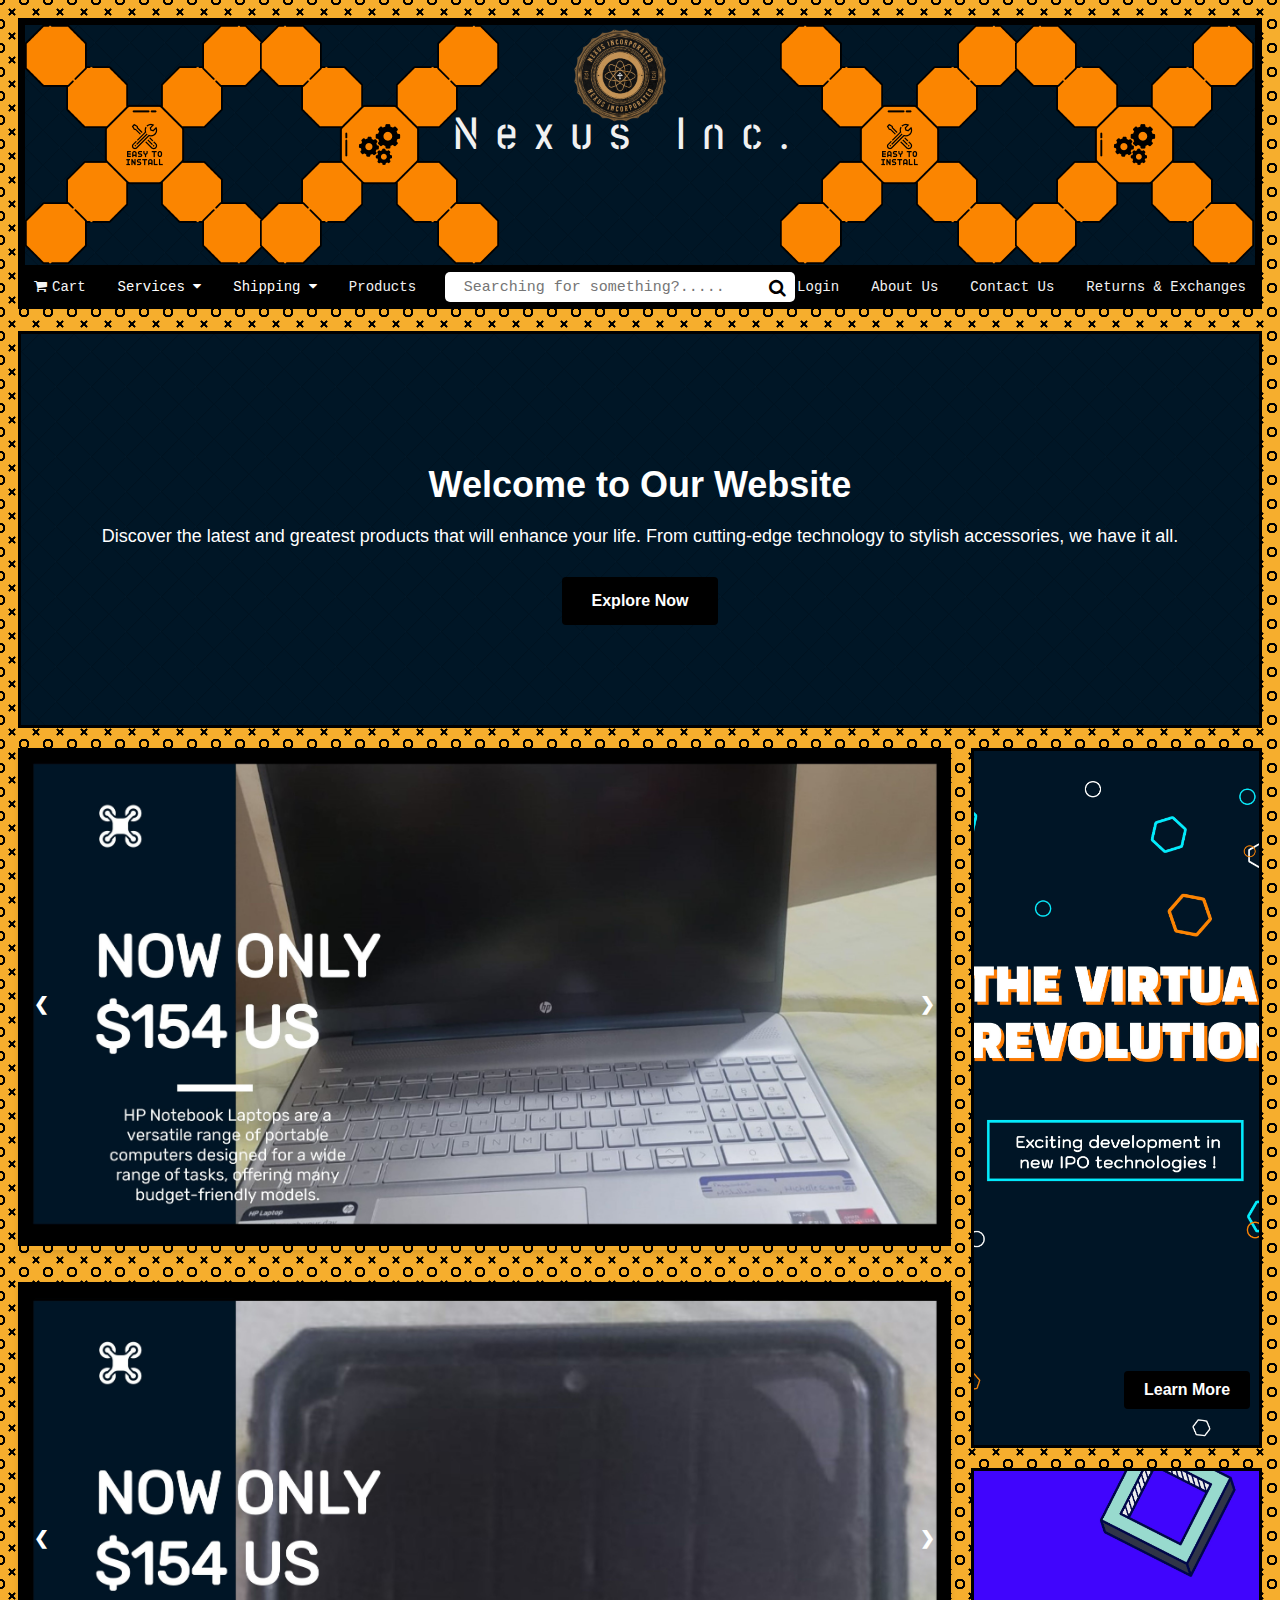
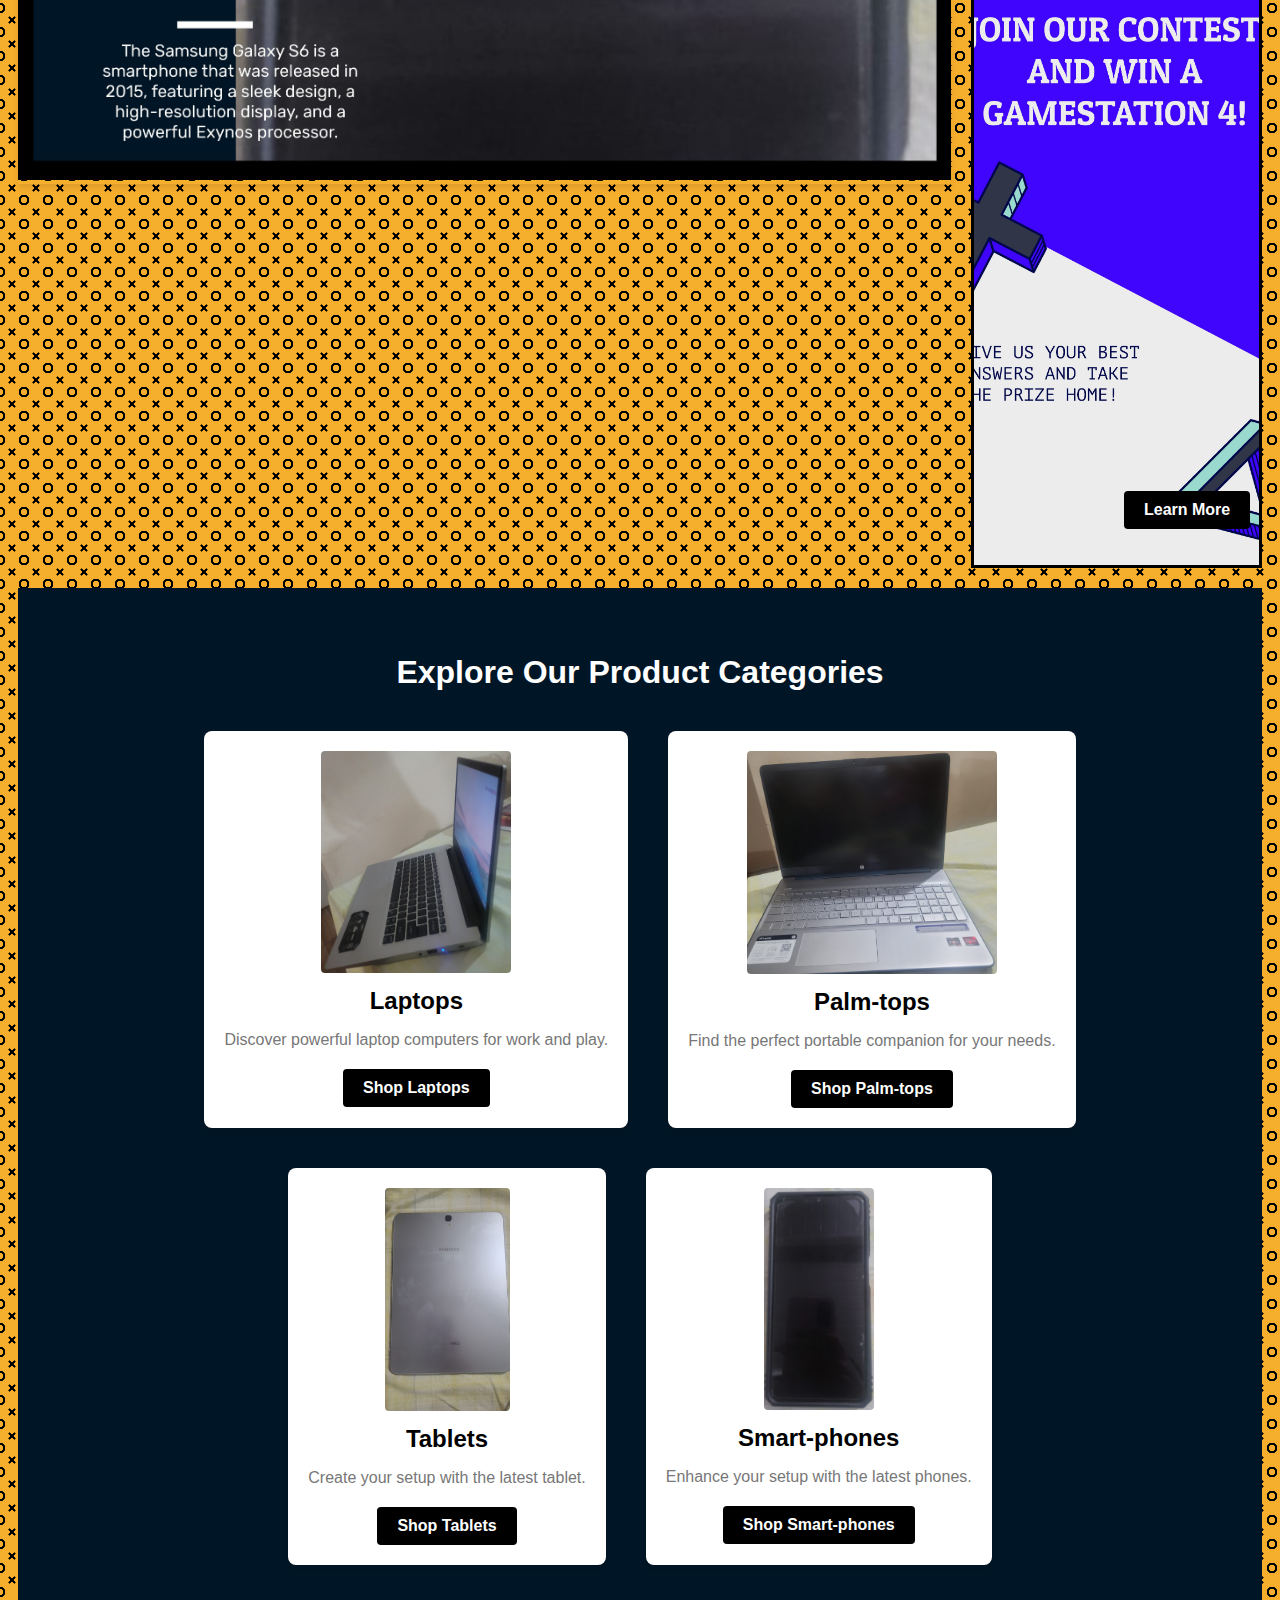
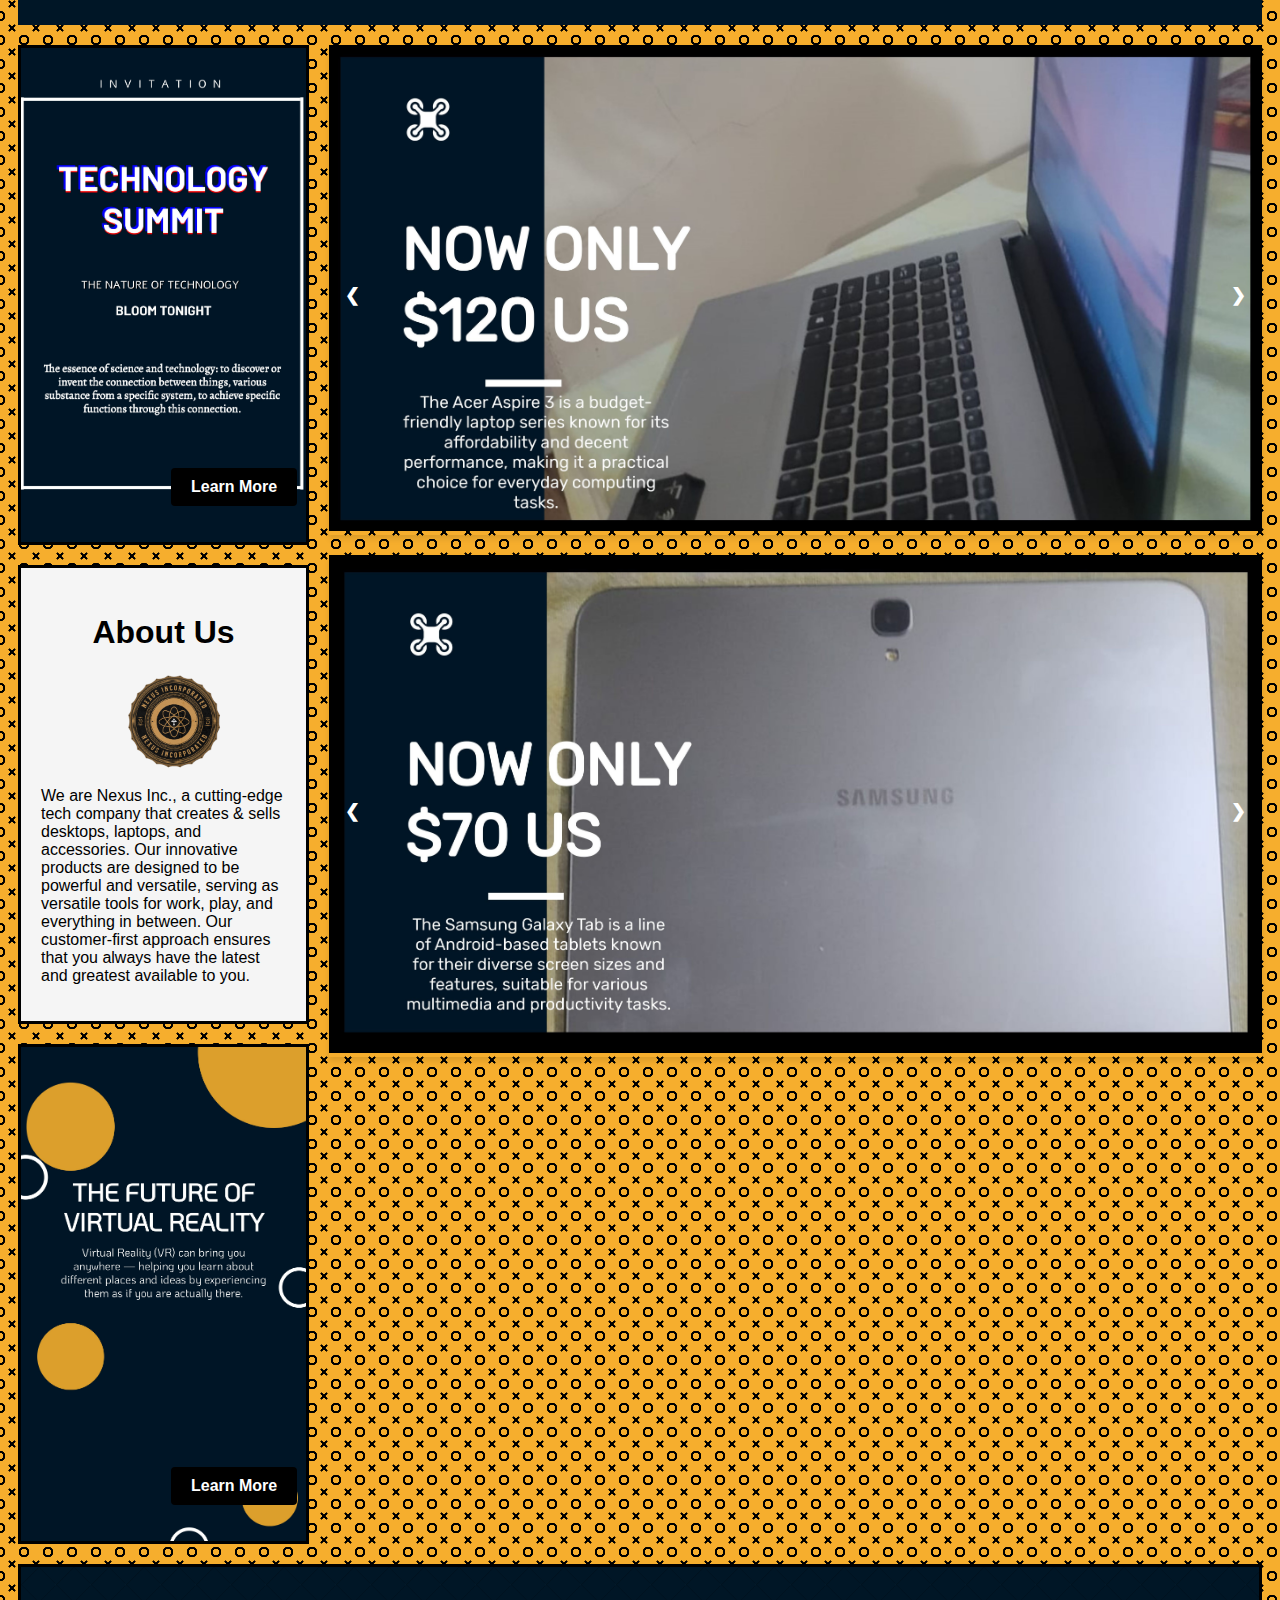
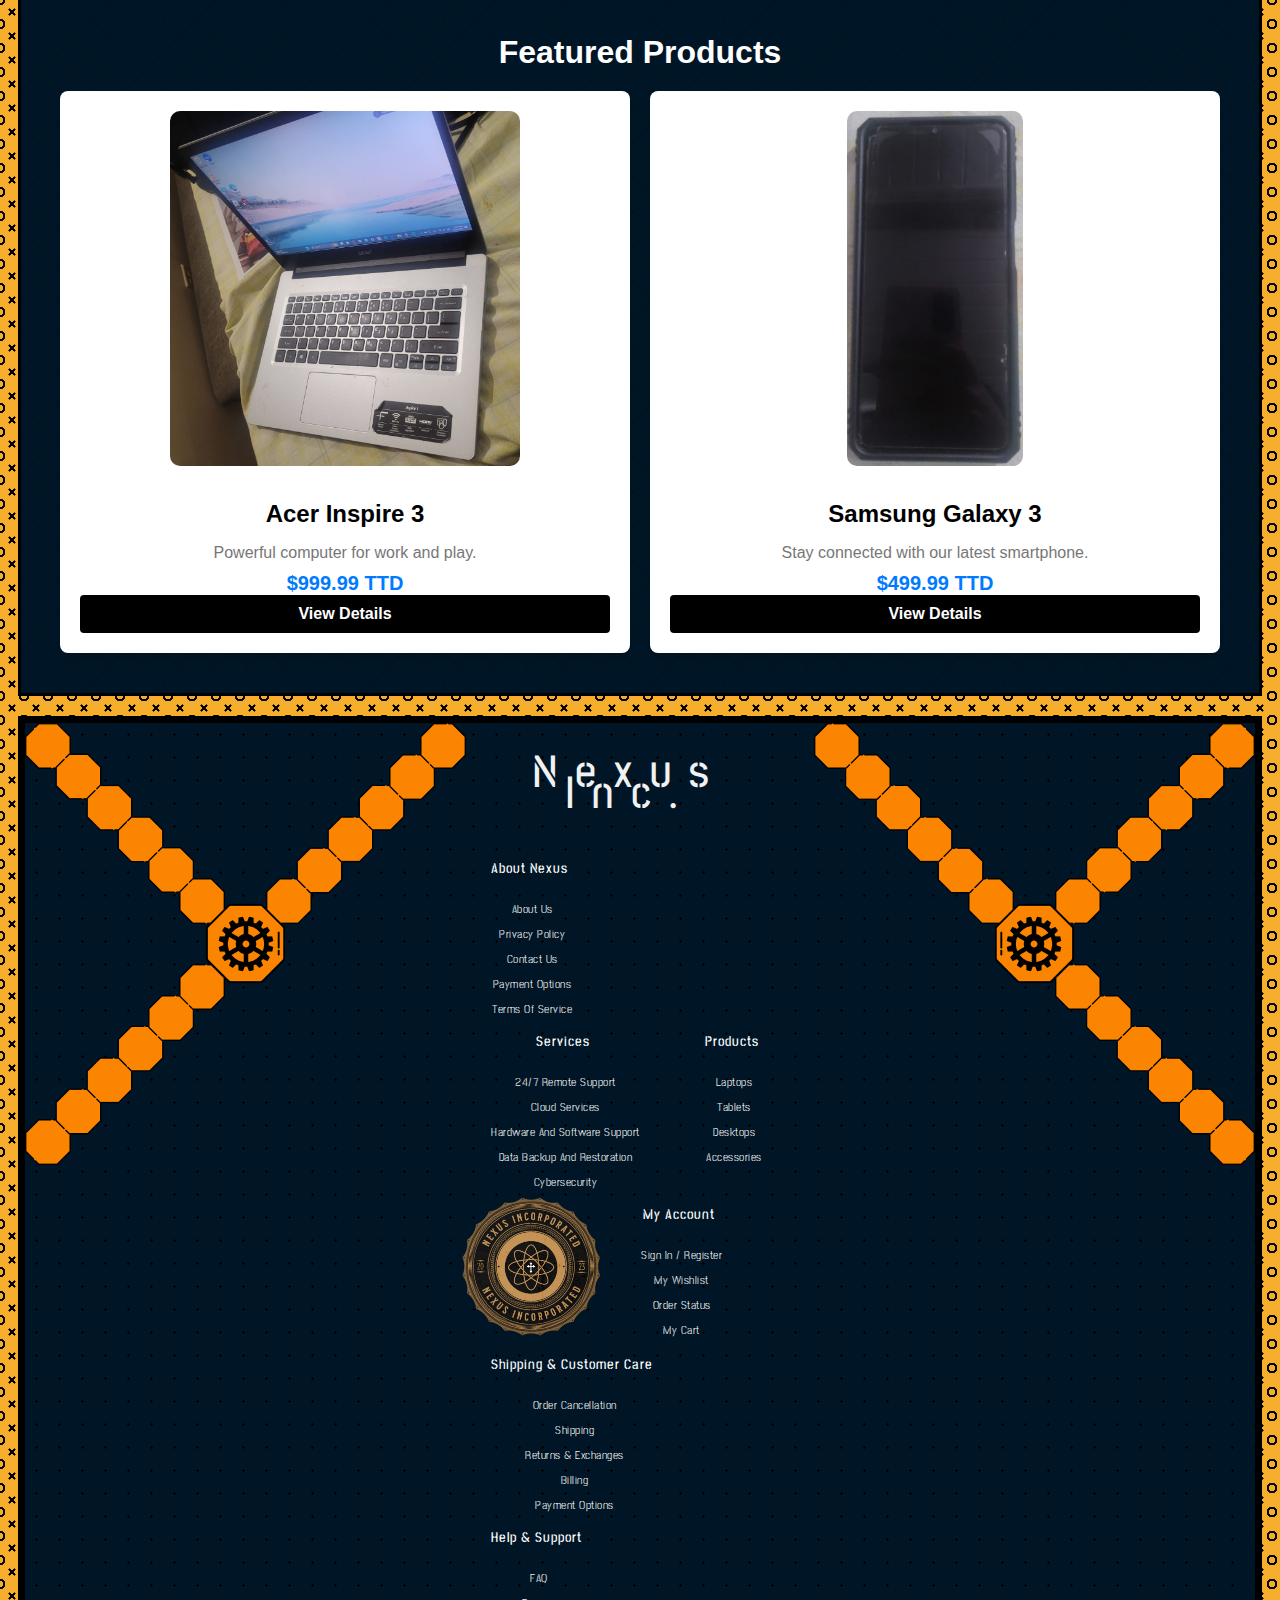
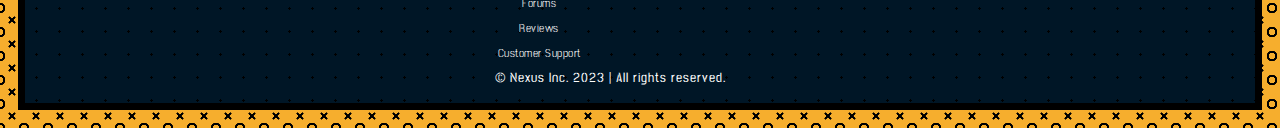
<file: index.html>
<!DOCTYPE html>
<html lang="en">
<head>
  <meta charset="utf-8">
  <meta name="viewport" content="width=device-width, initial-scale=1">
  <title>Nexus Inc.</title>
  <link rel="stylesheet" href="./css_session_twelve/nexuscss.css">
  <link rel="shortcut icon" href="./images_session_twelve/logo.png">
  <link href="https://fonts.googleapis.com/css2?family=Stick+No+Bills:wght@200&display=swap" rel="stylesheet">
  <link rel="stylesheet" href="https://fonts.googleapis.com/css2?family=Bungee+Inline:wght@400&amp;display=swap" data-tag="font"/>
  <link rel="stylesheet" href="https://fonts.googleapis.com/css2?family=Audiowide:wght@400&amp;display=swap" data-tag="font">
  <link href="https://fonts.googleapis.com/css2?family=Inter:wght@100&display=swap" rel="stylesheet">
  <link rel="stylesheet" href="https://cdnjs.cloudflare.com/ajax/libs/font-awesome/4.7.0/css/font-awesome.min.css">
  <meta property="twitter:card" content="summary_large_image" />
</head>
<body>
  <section>
    <!-- Navbar -->
    <section id="nav_header">
      <div>
        <div style="text-align: center;">
          <img src="./images_session_twelve/logo.png" alt="Nexus Inc's logo" id="nav_logo">  
        </div>
        <h1 id="nav_company_name">Nexus Inc.</h1> 
        <picture>
          <source media="(max-width: 360px)" srcset="./images_session_twelve/deco13.png">
          <source media="(max-width: 375px)" srcset="./images_session_twelve/deco13.png">
          <source media="(max-width: 390px)" srcset="./images_session_twelve/deco13.png">
          <source media="(max-width: 414px)" srcset="./images_session_twelve/deco11.png">
          <source media="(max-width: 428px)" srcset="./images_session_twelve/deco11.png">
          <source media="(max-width: 480px)" srcset="./images_session_twelve/deco4.png">
          <source media="(max-width: 600px)" srcset="./images_session_twelve/deco4.png">
          <source media="(max-width: 768px)" srcset="./images_session_twelve/deco5.png">
          <source media="(max-width: 800px)" srcset="./images_session_twelve/deco5.png">
          <source media="(max-width: 1024px)" srcset="./images_session_twelve/deco5.png">
          <source media="(max-width: 1280px)" srcset="./images_session_twelve/deco5.png">
          <source media="(max-width: 1440px)" srcset="./images_session_twelve/deco5.png">
          <source media="(max-width: 1536px)" srcset="./images_session_twelve/deco5.png">
          <source media="(max-width: 1600px)" srcset="./images_session_twelve/deco1.png">
          <img src="./images_session_twelve/deco1.png" alt="An orangish hexagonal pattern, resembling the structure of DNA" id="deco1">
        </picture>
        <picture>
          <source media="(max-width: 360px)" srcset="./images_session_twelve/deco14.png">
          <source media="(max-width: 375px)" srcset="./images_session_twelve/deco14.png">
          <source media="(max-width: 390px)" srcset="./images_session_twelve/deco14.png">
          <source media="(max-width: 414px)" srcset="./images_session_twelve/deco12.png">
          <source media="(max-width: 428px)" srcset="./images_session_twelve/deco12.png">
          <source media="(max-width: 480px)" srcset="./images_session_twelve/deco4.png">
          <source media="(max-width: 600px)" srcset="./images_session_twelve/deco4.png">
          <source media="(max-width: 768px)" srcset="./images_session_twelve/deco5.png">
          <source media="(max-width: 800px)" srcset="./images_session_twelve/deco5.png">
          <source media="(max-width: 1024px)" srcset="./images_session_twelve/deco5.png">
          <source media="(max-width: 1280px)" srcset="./images_session_twelve/deco5.png">
          <source media="(max-width: 1440px)" srcset="./images_session_twelve/deco5.png">
          <source media="(max-width: 1536px)" srcset="./images_session_twelve/deco5.png">
          <source media="(max-width: 1600px)" srcset="./images_session_twelve/deco1.png">
          <img src="./images_session_twelve/deco2.png" alt="An orangish hexagonal pattern, resembling the structure of DNA" id="deco2">
        </picture>
      </div>
    </section>

    <section>
      <div class="topnav">
        <a href="cartNexusInc.html" style="float:left"><i style="font-size:14px; padding-right: 5px;" class="fa">&#xf07a;</i>Cart</a>
        <div class="dropdown">
          <button class="dropbtn">Services 
            <i class="fa fa-caret-down"></i>
          </button>
          <div class="dropdown-content">
            <a href="#">Web Hosting</a>
            <a href="#">Cybersecurity</a>
            <a href="#">Data Storage</a>
          </div>
        </div> 
        <div class="dropdown">
          <button class="dropbtn">Shipping
            <i class="fa fa-caret-down"></i>
          </button>
          <div class="dropdown-content">
            <a href="#">Order Tracker</a>
            <a href="#">Shipping Policies</a>
          </div>
        </div>
        <a href="productsNexusInc.html" style="float:left">Products</a>
        <a href="helpAndSupportNexusInc.html" style="float:left">Help & Support</a>
        <a href="#" style="float:right">Returns & Exchanges</a>
        <a href="contactUsNexusInc.html" style="float:right">Contact Us</a>
        <a href="aboutUsNexusInc.html" style="float:right">About Us</a>
        <a href="#" id="login-btn" style="float:right">Login</a>
        <a href="index.html" style="float:right">Home</a> 
      </div>
      <div id="nav_search_bar" style="text-align:center;">
        <form action="#">
          <input type="text" placeholder=" Searching for something?....." name="search" style="padding-left: 10px; font-size: 15px;">
          <button>
              <i class="fa fa-search" style="font-size: 18px;"></i>
          </button>
        </form>
      </div>      
    </section>
  </section>

  <!-- Login Form -->
  <section>
    <!-- Sidebar Login/Create Account Form -->
    <div class="sidebar" id="sidebar">
      <div class="close-btn" id="close-btn">&times;</div>
      <h2>Login / Create Account</h2>
      <form>
        <label for="username">Username:</label>
        <input type="text" id="username" name="username" required>

        <label for="password">Password:</label>
        <input type="password" id="password" name="password" required>

        <button type="submit">Login</button>
        <p>Don't have an account? <a href="#" style="color: black;">Create one</a></p>
      </form>
    </div>
    <script>
      document.getElementById("login-btn").addEventListener("click", function() {
        document.getElementById("sidebar").style.right = "0";
      });

      document.getElementById("close-btn").addEventListener("click", function() {
        document.getElementById("sidebar").style.right = "-300px";
      });
    </script>  
  </section>

  <!-- The Introduction -->
  <section class="welcome-section">
    <div class="intro_container">
      <h2 class="intro_heading">Welcome to Our Website</h2>
      <p class="intro_text">Discover the latest and greatest products that will enhance your life. From cutting-edge technology to stylish accessories, we have it all.</p>
      <a href="#explore" class="intro_btn_primary">Explore Now</a>
    </div>
  </section>

  <section>
    <div class="row">
      <div class="left_column_one">
        <div class="left_card_one">
          <div class="slideshow-container">
            <div class="mySlidesOne fade">
              <img src="./images_session_twelve/banner_one.jpg" alt="ASUS ROG Strix G16 gaming laptop" style="width:100%">
            </div>
            <div class="mySlidesOne fade">
              <img src="./images_session_twelve/banner_two.jpg" alt="ASUS ROG Strix G16 gaming laptop" style="width:100%">
            </div>
            <a class="prev" onclick="plusSlidesOne(-1)">❮</a>
            <a class="next" onclick="plusSlidesOne(1)">❯</a>
          </div>
          <script>
            /*<--------- Slideshow #1 --------->*/

            let slideIndexOne = 1;
            showSlidesOne(slideIndexOne);

            function plusSlidesOne(w) {
              showSlidesOne(slideIndexOne += w);
            }

            function currentSlideOne(w) {
              showSlidesOne(slideIndexOne = w);
            }

            function showSlidesOne(w) {
              let q;
              let slidesOne = document.getElementsByClassName("mySlidesOne");
              if (w > slidesOne.length) {slideIndexOne = 1}    
              if (w < 1) {slideIndexOne = slidesOne.length}
              for (q = 0; q < slidesOne.length; q++) {
                slidesOne[q].style.display = "none";  
              }
              slidesOne[slideIndexOne-1].style.display = "block"; 
            }
          </script>
        </div>

        <div class="left_card_two">
          <div class="slideshow-container-two">
            <div class="mySlidesTwo fade">
              <img src="./images_session_twelve/banner_three.jpg" alt="ASUS ROG Strix G16 gaming laptop" style="width:100%">
            </div>
            <div class="mySlidesTwo fade">
              <img src="./images_session_twelve/banner_four.jpg" alt="ASUS ROG Strix G16 gaming laptop" style="width:100%">
            </div>
            <a class="prev" onclick="plusSlidesTwo(-1)">❮</a>
            <a class="next" onclick="plusSlidesTwo(1)">❯</a>
          </div>
          <script>
            /*<--------- Slideshow #2 --------->*/

            let slideIndexTwo = 1;
            showSlidesTwo(slideIndexTwo);

            function plusSlidesTwo(r) {
              showSlidesTwo(slideIndexTwo += r);
            }

            function currentSlideTwo(r) {
              showSlidesTwo(slideIndexTwo = r);
            }

            function showSlidesTwo(r) {
              let e;
              let slidesTwo = document.getElementsByClassName("mySlidesTwo");
              if (r > slidesTwo.length) {slideIndexTwo = 1}    
              if (r < 1) {slideIndexTwo = slidesTwo.length}
              for (e = 0; e < slidesTwo.length; e++) {
                slidesTwo[e].style.display = "none";  
              }
              slidesTwo[slideIndexTwo-1].style.display = "block"; 
              setTimeout(showSlides, 5000); // Change image every 5 seconds 
            }
          </script>
        </div>
      </div>

      <div class="right_column_one">
        <div class="right_card_one">
          <a href="/accessories" class="top_button_links">Learn More</a>
        </div>
        <div class="right_card_two">
          <a href="/accessories" class="top_button_links">Learn More</a>
        </div>
      </div>
    </div>
  </section>

  <section class="category-overview">
    <div class="category-container">
      <h2>Explore Our Product Categories</h2>
      <div class="category-grid">
        <!-- Category 1: Laptops -->
        <div class="category">
          <img src="./images_session_twelve/acer_two.jpg" alt="Laptops" style="width: 190px;">
          <h3 class="catergory_head">Laptops</h3>
          <p class="para">Discover powerful laptop computers for work and play.</p>
          <a href="productsNexusInc.html" class="links">Shop Laptops</a>
        </div>

        <!-- Category 2: Palm-tops -->
        <div class="category">
          <img src="./images_session_twelve/asus_one.jpg" alt="Palm-tops" style="width: 250px;">
          <h3 class="catergory_head">Palm-tops</h3>
          <p class="para">Find the perfect portable companion for your needs.</p>
          <a href="productsNexusInc.html" class="links">Shop Palm-tops</a>
        </div>

        <!-- Category 3: Tablets -->
        <div class="category">
          <img src="./images_session_twelve/tablet_two.jpg" alt="Tablets" style="width: 125px;">
          <h3 class="catergory_head">Tablets</h3>
          <p class="para">Create your setup with the latest tablet.</p>
          <a href="productsNexusInc.html" class="links">Shop Tablets</a>
        </div>

        <!-- Category 4: Smart-phones -->
        <div class="category">
          <img src="./images_session_twelve/phone_one.jpg" alt="Smart-phones" style="width: 110px;">
          <h3 class="catergory_head">Smart-phones</h3>
          <p class="para">Enhance your setup with the latest phones.</p>
          <a href="productsNexusInc.html" class="links">Shop Smart-phones</a>
        </div>
        <!-- Add more categories as needed -->
      </div>
    </div>
  </section>

  <section>
  <div class="row">
    <div class="right_column_two">
      <div class="right_card_four">
        <a href="/accessories" class="bottom_button_links">Learn More</a>
      </div>
      <div class="right_card_five">
        <h2 id="aboutusheader">About Us</h2>
        <div style="height:100px; text-align: center;">
          <img src="./images_session_twelve/logo.png" alt="Nexus Inc's logo" id="aboutus_logo">
        </div>
        <p>We are Nexus Inc., a cutting-edge tech company that creates & sells desktops, laptops, and accessories. Our innovative products are designed to be powerful and versatile, serving as versatile tools for work, play, and everything in between. Our customer-first approach ensures that you always have the latest and greatest available to you.</p>
      </div>
      <div class="right_card_six">
        <a href="/accessories" class="bottom_button_links">Learn More</a>
      </div>
    </div>
    <div class="left_column_two">
      <div class="left_card_three">
        <div class="slideshow-container">
          <div class="mySlidesThree fade">
            <img src="./images_session_twelve/banner_five.jpg" alt="An image of an ASUS ROG Strix G16 gaming laptop" style="width:100%">
          </div>
          <div class="mySlidesThree fade">
            <img src="./images_session_twelve/banner_six.jpg" alt="An image of an ASUS ROG Strix G16 gaming laptop" style="width:100%">
          </div>
          <a class="prev" onclick="plusSlidesThree(-1)">❮</a>
          <a class="next" onclick="plusSlidesThree(1)">❯</a>
        </div>
        <script>
          /*<--------- Slideshow #3 --------->*/
          let slideIndexThree = 1;
          showSlidesThree(slideIndexThree);

          function plusSlidesThree(y) {
            showSlidesThree(slideIndexThree += y);
          }

          function currentSlideThree(y) {
            showSlidesThree(slideIndexThree = y);
          }

          function showSlidesThree(y) {
            let t;
            let slidesThree = document.getElementsByClassName("mySlidesThree");
            if (y > slidesThree.length) {slideIndexThree = 1}
            if (y < 1) {slideIndexThree = slidesThree.length}
            for (t = 0; t < slidesThree.length; t++) {
              slidesThree[t].style.display = "none";
            }
            slidesThree[slideIndexThree - 1].style.display = "block";
            setTimeout(showSlides, 5000); // Change image every 5 seconds
          }
        </script>
      </div>

      <div class="left_card_four">
        <div class="slideshow-container">
          <div class="mySlidesFour fade">
            <img src="./images_session_twelve/banner_seven.jpg" alt="An image of an ASUS ROG Strix G16 gaming laptop" style="width:100%">
          </div>
          <div class="mySlidesFour fade">
            <img src="./images_session_twelve/banner_eight.jpg" alt="An image of an ASUS ROG Strix G16 gaming laptop" style="width:100%">
          </div>
          <a class="prev" onclick="plusSlidesFour(-1)">❮</a>
          <a class="next" onclick="plusSlidesFour(1)">❯</a>
        </div>
        <script>
          /*<--------- Slideshow #4 --------->*/
          let slideIndexFour = 1;
          showSlidesFour(slideIndexFour);

          function plusSlidesFour(i) {
            showSlidesFour(slideIndexFour += i);
          }

          function currentSlideFour(i) {
            showSlidesFour(slideIndexFour = i);
          }

          function showSlidesFour(i) {
            let u;
            let slidesFour = document.getElementsByClassName("mySlidesFour");
            if (i > slidesFour.length) {slideIndexFour = 1}
            if (i < 1) {slideIndexFour = slidesFour.length}
            for (u = 0; u < slidesFour.length; u++) {
              slidesFour[u].style.display = "none";
            }
            slidesFour[slideIndexFour - 1].style.display = "block";
            setTimeout(showSlides, 5000); // Change image every 5 seconds
          }
        </script>
      </div>
    </div>
  </div>
</section>

<section class="featured-products">
  <div class="featured-products-container">
    <h2 class="featured-products-heading-one">Featured Products</h2>
    <div class="product-grid">
      <!-- Featured Product 1: Laptop -->
      <div class="product">
        <img src="./images_session_twelve/acer_one.jpg" alt="Laptop Computer" style="width: 350px;">
        <h3 class="featured-products-heading-two">Acer Inspire 3</h3>
        <p class="featured-products-heading-text">Powerful computer for work and play.</p>
        <span class="price">$999.99 TTD</span>
        <a href="productsNexusInc.html" class="btn-primary">View Details</a>
      </div>

      <!-- Featured Product 2: Smartphone -->
      <div class="product">
        <img src="./images_session_twelve/phone_one.jpg" alt="Smartphone" style="width: 176px;">
        <h3 class="featured-products-heading-two">Samsung Galaxy 3</h3>
        <p class="featured-products-heading-text">Stay connected with our latest smartphone.</p>
        <span class="price">$499.99 TTD</span>
        <a href="productsNexusInc.html" class="btn-primary">View Details</a>
      </div>

      <!-- Add more featured products as needed -->
    </div>
  </div>
</section>

<!-- The Footer -->

<section>
  <div class="footer">
    <picture>
      <source media="(max-width: 360px)" srcset="./images_session_twelve/deco14.png">
      <source media="(max-width: 375px)" srcset="./images_session_twelve/deco14.png">
      <source media="(max-width: 390px)" srcset="./images_session_twelve/deco14.png">
      <source media="(max-width: 414px)" srcset="./images_session_twelve/deco13.png">
      <source media="(max-width: 428px)" srcset="./images_session_twelve/deco13.png">
      <source media="(max-width: 480px)" srcset="./images_session_twelve/deco4.png">
      <source media="(max-width: 600px)" srcset="./images_session_twelve/deco4.png">
      <source media="(max-width: 768px)" srcset="./images_session_twelve/deco6.png">
      <source media="(max-width: 800px)" srcset="./images_session_twelve/deco6.png">
      <source media="(max-width: 1024px)" srcset="./images_session_twelve/deco6.png">
      <source media="(max-width: 1280px)" srcset="./images_session_twelve/deco7.png">
      <source media="(max-width: 1600px)" srcset="./images_session_twelve/deco7.png">
      <img src="./images_session_twelve/deco3.png" alt="An orangish hexagonal pattern, in the shape of an X" id="deco3">
    </picture>
    <div class="footer_bar_content_container">
      <h1 id="footer_company_name">Nexus Inc.</h1>
      <div class="row">
        <div class="footer-col">
          <h4>About Nexus</h4>
          <ul>
            <li><a href="#">about us</a></li>
            <li><a href="#">privacy policy</a></li>
            <li><a href="#">contact us</a></li>
            <li><a href="#">payment options</a></li>
            <li><a href="#">terms of service</a></li>
          </ul>
        </div>
        <div class="footer-col">
          <h4>Services</h4>
          <ul>
            <li><a href="#">24/7 Remote Support</a></li>
            <li><a href="#">Cloud services</a></li>
            <li><a href="#">Hardware and Software Support</a></li>
            <li><a href="#">Data Backup and Restoration</a></li>
            <li><a href="#">Cybersecurity</a></li>
          </ul>
        </div>
        <div class="footer-col">
          <h4>Products</h4>
          <ul>
            <li><a href="#">laptops</a></li>
            <li><a href="#">tablets</a></li>
            <li><a href="#">desktops</a></li>
            <li><a href="#">accessories</a></li>
          </ul>
        </div>
        <img src="./images_session_twelve/logo.png" alt="Nexus Inc's logo" id="footer_logo">
        <div class="footer-col">
          <h4>My Account</h4>
          <ul>
            <li><a href="#">sign in / register</a></li>
            <li><a href="#">my wishlist</a></li>
            <li><a href="#">order status</a></li>
            <li><a href="#">my cart</a></li>
          </ul>
        </div>
        <div class="footer-col">
          <h4>Shipping & Customer Care</h4>
          <ul>
            <li><a href="#">order cancellation</a></li>
            <li><a href="#">shipping</a></li>
            <li><a href="#">returns & exchanges</a></li>
            <li><a href="#">billing</a></li>
            <li><a href="#">payment options</a></li>
          </ul>
        </div>
        <div class="footer-col">
          <h4>Help & Support</h4>
          <ul>
            <li><a href="#">FAQ</a></li>
            <li><a href="#">forums</a></li>
            <li><a href="#">reviews</a></li>
            <li><a href="#">customer support</a></li>
          </ul>
        </div>
      </div>
      <h5 style="font-family: 'Stick No Bills', sans-serif; color: white; position: relative; top: 5px; font-weight: normal; letter-spacing: 1px;">&copy Nexus Inc. 2023 | All rights reserved.</h5>
    </div>
    <picture>
      <source media="(max-width: 360px)" srcset="./images_session_twelve/deco13.png">
      <source media="(max-width: 375px)" srcset="./images_session_twelve/deco13.png">
      <source media="(max-width: 390px)" srcset="./images_session_twelve/deco13.png">
      <source media="(max-width: 414px)" srcset="./images_session_twelve/deco14.png">
      <source media="(max-width: 428px)" srcset="./images_session_twelve/deco14.png">
      <source media="(max-width: 480px)" srcset="./images_session_twelve/deco4.png">
      <source media="(max-width: 600px)" srcset="./images_session_twelve/deco4.png">
      <source media="(max-width: 768px)" srcset="./images_session_twelve/deco6.png">
      <source media="(max-width: 800px)" srcset="./images_session_twelve/deco6.png">
      <source media="(max-width: 1024px)" srcset="./images_session_twelve/deco6.png">
      <source media="(max-width: 1280px)" srcset="./images_session_twelve/deco8.png">
      <source media="(max-width: 1600px)" srcset="./images_session_twelve/deco8.png">
      <img src="./images_session_twelve/deco4.png" alt="An orangish hexagonal pattern, in the shape of an X" id="deco4">
    </picture>
  </div>
</section>
</file>
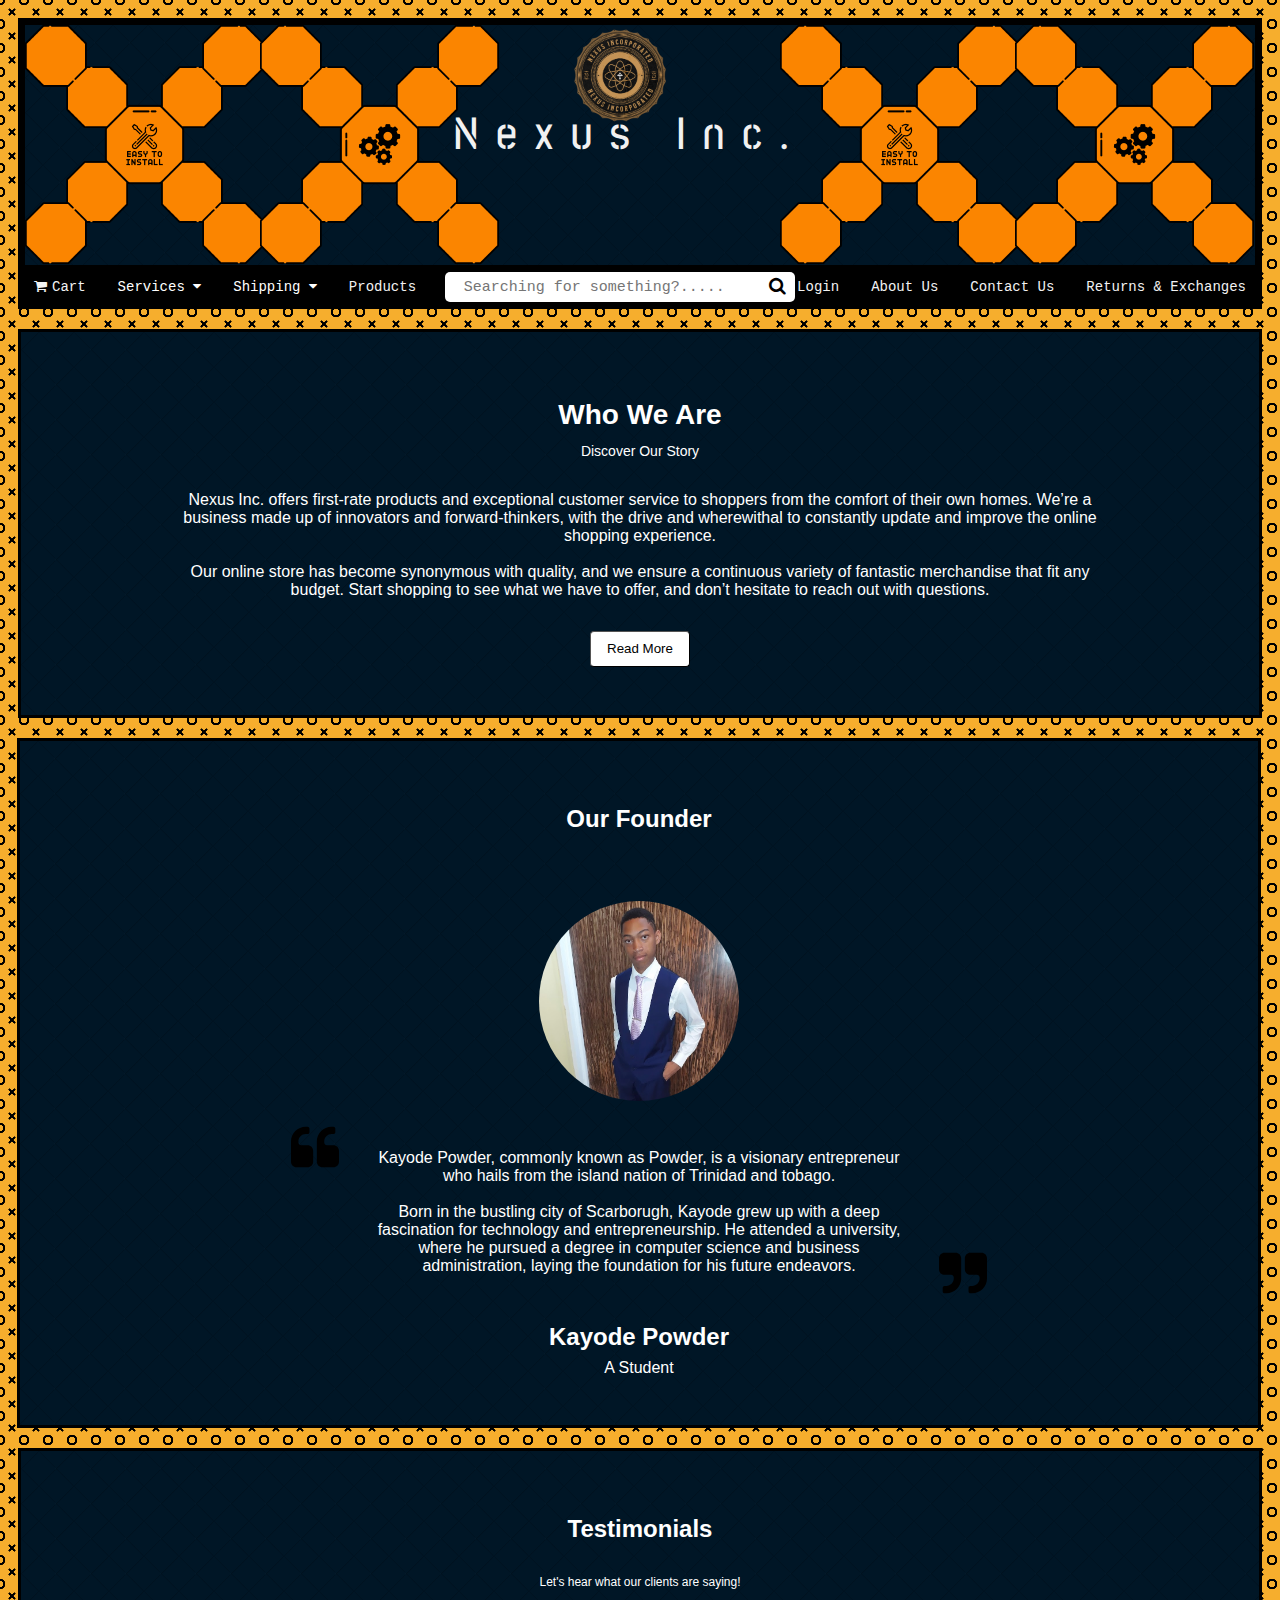
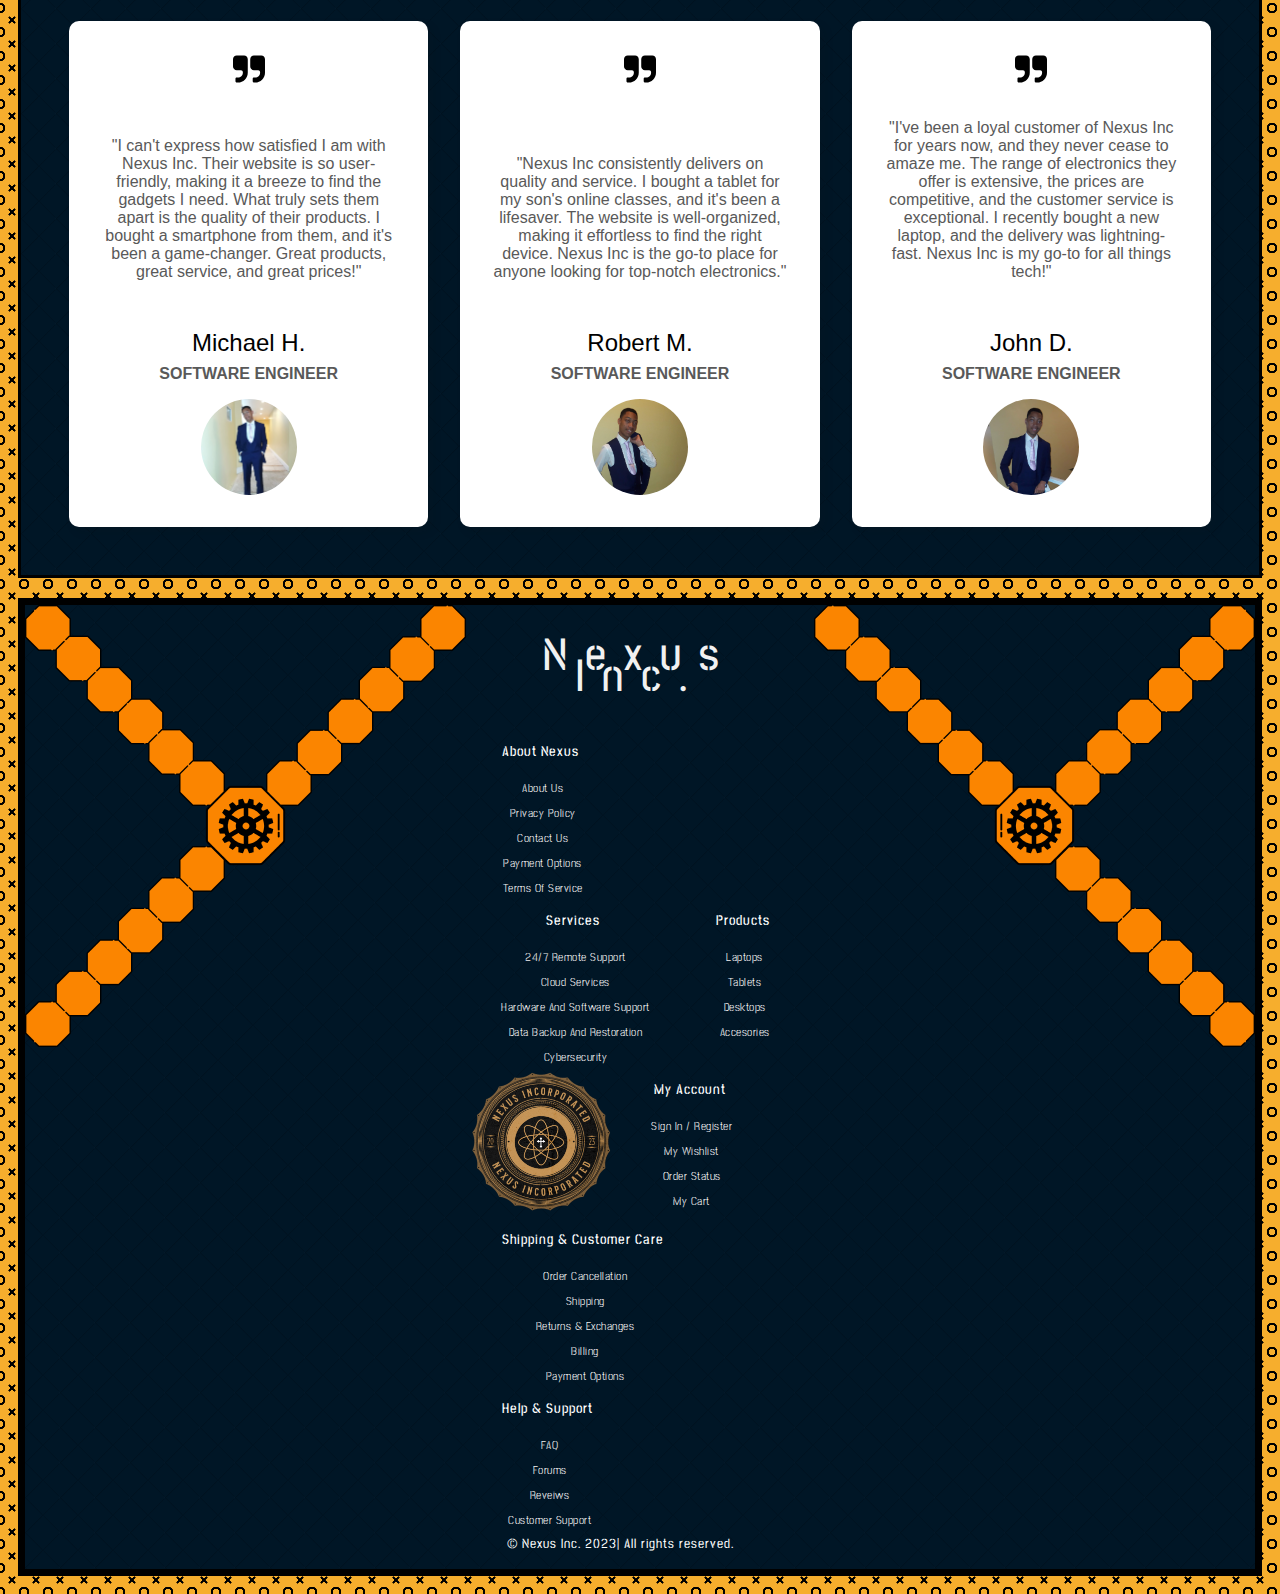
<file: aboutUsNexusInc.html>
<!DOCTYPE html>
<html lang="en">
<head>
    <meta charset="UTF-8">
    <meta name="viewport" content="width=device-width, initial-scale=1.0">
    <title>About Us |Nexus Inc.</title>
    <link rel="stylesheet" href="./css_session_twelve/aboutuscss.css">
    <link rel="shortcut icon" href="./images_session_twelve/logo.png">
    <link href="https://fonts.googleapis.com/css2?family=Stick+No+Bills:wght@200&display=swap" rel="stylesheet">
    <link rel="stylesheet" href="https://fonts.googleapis.com/css2?family=Bungee+Inline:wght@400&amp;display=swap" data-tag="font"/>
    <link rel="stylesheet" href="https://fonts.googleapis.com/css2?family=Audiowide:wght@400&amp;display=swap" data-tag="font">
    <link href="https://fonts.googleapis.com/css2?family=Inter:wght@100&display=swap" rel="stylesheet">
    <link rel="stylesheet" href="https://cdnjs.cloudflare.com/ajax/libs/font-awesome/4.7.0/css/font-awesome.min.css">
</head>
<body>
      <section>
        <section id="nav_header">
          <div>
            <div style="text-align: center;">
              <img src="./images_session_twelve/logo.png" alt="Nexus Inc's logo" id="nav_logo">  
            </div>
            <h1 id="nav_company_name">Nexus Inc.</h1> 
            <picture>
              <source media="(max-width: 360px)" srcset="./images_session_twelve/deco13.png">
              <source media="(max-width: 375px)" srcset="./images_session_twelve/deco13.png">
              <source media="(max-width: 390px)" srcset="./images_session_twelve/deco13.png">
              <source media="(max-width: 414px)" srcset="./images_session_twelve/deco11.png">
              <source media="(max-width: 428px)" srcset="./images_session_twelve/deco11.png">
              <source media="(max-width: 480px)" srcset="./images_session_twelve/deco4.png">
              <source media="(max-width: 600px)" srcset="./images_session_twelve/deco4.png">
              <source media="(max-width: 768px)" srcset="./images_session_twelve/deco5.png">
              <source media="(max-width: 800px)" srcset="./images_session_twelve/deco5.png">
              <source media="(max-width: 1024px)" srcset="./images_session_twelve/deco5.png">
              <source media="(max-width: 1280px)" srcset="./images_session_twelve/deco5.png">
              <source media="(max-width: 1440px)" srcset="./images_session_twelve/deco5.png">
              <source media="(max-width: 1536px)" srcset="./images_session_twelve/deco5.png">
              <source media="(max-width: 1600px)" srcset="./images_session_twelve/deco1.png">
              <img src="./images_session_twelve/deco1.png" alt="A orangish hexagonal pattern, that has the structure of DNA" id="deco1">
            </picture>

              
            <picture>
              <source media="(max-width: 360px)" srcset="./images_session_twelve/deco14.png">
              <source media="(max-width: 375px)" srcset="./images_session_twelve/deco14.png">
              <source media="(max-width: 390px)" srcset="./images_session_twelve/deco14.png">
              <source media="(max-width: 414px)" srcset="./images_session_twelve/deco12.png">
              <source media="(max-width: 428px)" srcset="./images_session_twelve/deco12.png">
              <source media="(max-width: 480px)" srcset="./images_session_twelve/deco4.png">
              <source media="(max-width: 600px)" srcset="./images_session_twelve/deco4.png">
              <source media="(max-width: 768px)" srcset="./images_session_twelve/deco5.png">
              <source media="(max-width: 800px)" srcset="./images_session_twelve/deco5.png">
              <source media="(max-width: 1024px)" srcset="./images_session_twelve/deco5.png">
              <source media="(max-width: 1280px)" srcset="./images_session_twelve/deco5.png">
              <source media="(max-width: 1440px)" srcset="./images_session_twelve/deco5.png">
              <source media="(max-width: 1536px)" srcset="./images_session_twelve/deco5.png">
              <source media="(max-width: 1600px)" srcset="./images_session_twelve/deco1.png">
              <img src="./images_session_twelve/deco2.png" alt="A orangish hexagonal pattern, that has the structure of DNA" id="deco2">
            </picture>
          </div>
        </section>

        <section>
          <div class="topnav">
            <a href="cartNexusInc.html" style="float:left"><i style="font-size:14px; padding-right: 5px;" class="fa">&#xf07a;</i>Cart</a>
            <div class="dropdown">
              <button class="dropbtn">Services 
                <i class="fa fa-caret-down"></i>
              </button>
              <div class="dropdown-content">
                <a href="#">Web Hosting</a>
                <a href="#">Cybersecurity</a>
                <a href="#">Data Storage</a>
              </div>
            </div> 
            <div class="dropdown">
              <button class="dropbtn">Shipping
                <i class="fa fa-caret-down"></i>
              </button>
              <div class="dropdown-content">
                <a href="#">Order Nigga</a>
                <a href="#">Shipping Policies</a>
              </div>
            </div>
            <a href="productsNexusInc.html" style="float:left">Products</a>
            <a href="helpAndSupportNexusInc.html" style="float:left">Help & Support</a>
            <a href="#" style="float:right">Returns & Exchanges</a>
            <a href="contactUsNexusInc.html" style="float:right">Contact Us</a>
            <a href="aboutUsNexusInc.html" style="float:right">About Us</a>
            <a href="#" id="login-btn" style="float:right">Login</a>
            <a href="index.html" style="float:right">Home</a> 
          </div>
          </div>
          <div id="nav_search_bar" style="text-align:center;">
            <form action="#">
              <input type="text" placeholder=" Searching for something?....." name="search" style="padding-left: 10px; font-size: 15px;">
              <button>
                  <i class="fa fa-search" style="font-size: 18px;"></i>
              </button>
            </form>
          </div>      
        </section>
      </section>

      <!-- Login Form -->

      <section>
          <!-- Sidebar Login/Create Account Form -->
          <div class="sidebar" id="sidebar">
              <div class="close-btn" id="close-btn">&times;</div>
              <h2>Login / Create Account</h2>
              <form>
                  <label for="username">Username:</label>
                  <input type="text" id="username" name="username" required>

                  <label for="password">Password:</label>
                  <input type="password" id="password" name="password" required>

                  <button type="submit">Login</button>
                  <p>Don't have an account? <a href="#" style="color: black;">Create one</a></p>
              </form>
          </div>

          <script>
              document.getElementById("login-btn").addEventListener("click", function() {
                  document.getElementById("sidebar").style.right = "0";
              });

              document.getElementById("close-btn").addEventListener("click", function() {
                  document.getElementById("sidebar").style.right = "-300px";
              });
          </script>  
      </section>

      <div class="about-us-container">
        <div class="about-us-banner">
          <h1 class="about-us-text">Who We Are</h1>
          <span class="about-us-text01">Discover Our Story</span>
          <span class="about-us-text02">
            <span>
              Nexus Inc. offers first-rate products and exceptional customer
              service to shoppers from the comfort of their own homes. We’re a
              business made up of innovators and forward-thinkers, with the
              drive and wherewithal to constantly update and improve the online
              shopping experience.
            </span>
            <br />
            <br />
            <span>
              Our online store has become synonymous with quality, and we ensure
              a continuous variety of fantastic merchandise that fit any budget.
              Start shopping to see what we have to offer, and don’t hesitate to
              reach out with questions.
            </span>
          </span>
          <button class="about-us-button button">Read More</button>
        </div>
        <div class="about-us-our-team">
          <h1 class="about-us-text07">
            <span>Our Founder</span>
            <br />
          </h1>
          <img
            alt="image"
            src="./images_session_twelve/meone.jpg"
            class="about-us-image"
          />
          <div class="about-us-testimonial">
            <div class="about-us-container1">
              <svg viewBox="0 0 950.8571428571428 1024" class="about-us-icon">
                <path
                  d="M438.857 548.571v219.429c0 60.571-49.143 109.714-109.714 109.714h-219.429c-60.571 0-109.714-49.143-109.714-109.714v-402.286c0-161.143 131.429-292.571 292.571-292.571h36.571c20 0 36.571 16.571 36.571 36.571v73.143c0 20-16.571 36.571-36.571 36.571h-36.571c-80.571 0-146.286 65.714-146.286 146.286v18.286c0 30.286 24.571 54.857 54.857 54.857h128c60.571 0 109.714 49.143 109.714 109.714zM950.857 548.571v219.429c0 60.571-49.143 109.714-109.714 109.714h-219.429c-60.571 0-109.714-49.143-109.714-109.714v-402.286c0-161.143 131.429-292.571 292.571-292.571h36.571c20 0 36.571 16.571 36.571 36.571v73.143c0 20-16.571 36.571-36.571 36.571h-36.571c-80.571 0-146.286 65.714-146.286 146.286v18.286c0 30.286 24.571 54.857 54.857 54.857h128c60.571 0 109.714 49.143 109.714 109.714z"
                ></path>
              </svg>
            </div>
            <span class="about-us-text10">
              <span>
                Kayode Powder, commonly known as Powder, is a visionary
                entrepreneur who hails from the island nation of Trinidad and
                tobago.
              </span>
              <br />
              <br />
              <span>
                Born in the bustling city of Scarborugh, Kayode grew up with a
                deep fascination for technology and entrepreneurship. He
                attended a university, where he pursued a degree in computer
                science and business administration, laying the foundation for
                his future endeavors.
              </span>
            </span>
            <div class="about-us-container2">
              <svg viewBox="0 0 950.8571428571428 1024" class="about-us-icon2">
                <path
                  d="M438.857 182.857v402.286c0 161.143-131.429 292.571-292.571 292.571h-36.571c-20 0-36.571-16.571-36.571-36.571v-73.143c0-20 16.571-36.571 36.571-36.571h36.571c80.571 0 146.286-65.714 146.286-146.286v-18.286c0-30.286-24.571-54.857-54.857-54.857h-128c-60.571 0-109.714-49.143-109.714-109.714v-219.429c0-60.571 49.143-109.714 109.714-109.714h219.429c60.571 0 109.714 49.143 109.714 109.714zM950.857 182.857v402.286c0 161.143-131.429 292.571-292.571 292.571h-36.571c-20 0-36.571-16.571-36.571-36.571v-73.143c0-20 16.571-36.571 36.571-36.571h36.571c80.571 0 146.286-65.714 146.286-146.286v-18.286c0-30.286-24.571-54.857-54.857-54.857h-128c-60.571 0-109.714-49.143-109.714-109.714v-219.429c0-60.571 49.143-109.714 109.714-109.714h219.429c60.571 0 109.714 49.143 109.714 109.714z"
                ></path>
              </svg>
            </div>
          </div>
          <span class="about-us-text15">Kayode Powder</span>
          <span class="about-us-text16">A Student</span>
        </div>
        <div class="about-us-testimonial1">
          <div class="about-us-container3">
            <h1 class="about-us-text17">
              <span>Testimonials</span>
              <br />
            </h1>
            <span class="about-us-text20">
              Let's hear what our clients are saying!
            </span>
            <div class="about-us-container4">
              <div
                class="testimonial-card1-testimonial-card testimonial-card1-root-class-name3"
              >
                <svg
                  viewBox="0 0 950.8571428571428 1024"
                  class="testimonial-card1-icon"
                >
                  <path
                    d="M438.857 182.857v402.286c0 161.143-131.429 292.571-292.571 292.571h-36.571c-20 0-36.571-16.571-36.571-36.571v-73.143c0-20 16.571-36.571 36.571-36.571h36.571c80.571 0 146.286-65.714 146.286-146.286v-18.286c0-30.286-24.571-54.857-54.857-54.857h-128c-60.571 0-109.714-49.143-109.714-109.714v-219.429c0-60.571 49.143-109.714 109.714-109.714h219.429c60.571 0 109.714 49.143 109.714 109.714zM950.857 182.857v402.286c0 161.143-131.429 292.571-292.571 292.571h-36.571c-20 0-36.571-16.571-36.571-36.571v-73.143c0-20 16.571-36.571 36.571-36.571h36.571c80.571 0 146.286-65.714 146.286-146.286v-18.286c0-30.286-24.571-54.857-54.857-54.857h-128c-60.571 0-109.714-49.143-109.714-109.714v-219.429c0-60.571 49.143-109.714 109.714-109.714h219.429c60.571 0 109.714 49.143 109.714 109.714z"
                  ></path>
                </svg>
                <div class="testimonial-card1-testimonial">
                  <span class="testimonial-card1-text">
                    <span>
                      "I can't express how satisfied I am with Nexus Inc. Their
                      website is so user-friendly, making it a breeze to find
                      the gadgets I need. What truly sets them apart is the
                      quality of their products. I bought a smartphone from
                      them, and it's been a game-changer. Great products, great
                      service, and great prices!"
                    </span>
                  </span>
                  <span class="testimonial-card1-text1">
                    <span>Michael H.</span>
                  </span>
                  <span class="testimonial-card1-text2">
                    <span>SOFTWARE ENGINEER</span>
                  </span>
                  <img
                    alt="profile"
                    src="./images_session_twelve/metwo.jpg"
                    class="testimonial-card1-image"
                  />
                </div>
              </div>
              <div
                class="testimonial-card12-testimonial-card testimonial-card12-root-class-name"
              >
                <svg
                  viewBox="0 0 950.8571428571428 1024"
                  class="testimonial-card12-icon"
                >
                  <path
                    d="M438.857 182.857v402.286c0 161.143-131.429 292.571-292.571 292.571h-36.571c-20 0-36.571-16.571-36.571-36.571v-73.143c0-20 16.571-36.571 36.571-36.571h36.571c80.571 0 146.286-65.714 146.286-146.286v-18.286c0-30.286-24.571-54.857-54.857-54.857h-128c-60.571 0-109.714-49.143-109.714-109.714v-219.429c0-60.571 49.143-109.714 109.714-109.714h219.429c60.571 0 109.714 49.143 109.714 109.714zM950.857 182.857v402.286c0 161.143-131.429 292.571-292.571 292.571h-36.571c-20 0-36.571-16.571-36.571-36.571v-73.143c0-20 16.571-36.571 36.571-36.571h36.571c80.571 0 146.286-65.714 146.286-146.286v-18.286c0-30.286-24.571-54.857-54.857-54.857h-128c-60.571 0-109.714-49.143-109.714-109.714v-219.429c0-60.571 49.143-109.714 109.714-109.714h219.429c60.571 0 109.714 49.143 109.714 109.714z"
                  ></path>
                </svg>
                <div class="testimonial-card12-testimonial">
                  <span class="testimonial-card12-text">
                    <span>
                      "Nexus Inc consistently delivers on quality and service. I
                      bought a tablet for my son's online classes, and it's been
                      a lifesaver. The website is well-organized, making it
                      effortless to find the right device. Nexus Inc is the
                      go-to place for anyone looking for top-notch electronics."
                    </span>
                  </span>
                  <span class="testimonial-card12-text1">
                    <span>Robert M.</span>
                  </span>
                  <span class="testimonial-card12-text2">
                    <span>SOFTWARE ENGINEER</span>
                  </span>
                  <img
                    alt="profile"
                    src="./images_session_twelve/methree.jpg"
                    class="testimonial-card12-image"
                  />
                </div>
              </div>
              <div
                class="testimonial-card11-testimonial-card testimonial-card11-root-class-name"
              >
                <svg
                  viewBox="0 0 950.8571428571428 1024"
                  class="testimonial-card11-icon"
                >
                  <path
                    d="M438.857 182.857v402.286c0 161.143-131.429 292.571-292.571 292.571h-36.571c-20 0-36.571-16.571-36.571-36.571v-73.143c0-20 16.571-36.571 36.571-36.571h36.571c80.571 0 146.286-65.714 146.286-146.286v-18.286c0-30.286-24.571-54.857-54.857-54.857h-128c-60.571 0-109.714-49.143-109.714-109.714v-219.429c0-60.571 49.143-109.714 109.714-109.714h219.429c60.571 0 109.714 49.143 109.714 109.714zM950.857 182.857v402.286c0 161.143-131.429 292.571-292.571 292.571h-36.571c-20 0-36.571-16.571-36.571-36.571v-73.143c0-20 16.571-36.571 36.571-36.571h36.571c80.571 0 146.286-65.714 146.286-146.286v-18.286c0-30.286-24.571-54.857-54.857-54.857h-128c-60.571 0-109.714-49.143-109.714-109.714v-219.429c0-60.571 49.143-109.714 109.714-109.714h219.429c60.571 0 109.714 49.143 109.714 109.714z"
                  ></path>
                </svg>
                <div class="testimonial-card11-testimonial">
                  <span class="testimonial-card11-text">
                    <span>
                      "I've been a loyal customer of Nexus Inc for years now,
                      and they never cease to amaze me. The range of electronics
                      they offer is extensive, the prices are competitive, and
                      the customer service is exceptional. I recently bought a
                      new laptop, and the delivery was lightning-fast. Nexus Inc
                      is my go-to for all things tech!"
                    </span>
                  </span>
                  <span class="testimonial-card11-text1">
                    <span>John D.</span>
                  </span>
                  <span class="testimonial-card11-text2">
                    <span>SOFTWARE ENGINEER</span>
                  </span>
                  <img
                    alt="profile"
                    src="./images_session_twelve/mefour.jpg"
                    class="testimonial-card11-image"
                  />
                </div>
              </div>
            </div>
          </div>
        </div>
      </div>


      <!-- The Footer -->

      <section>
        <div class="footer">
          <picture>
            <source media="(max-width: 360px)./images_session_twelve/deco14.png">
            <source media="(max-width: 375px)" srcset="./images_session_twelve/deco14.png">
            <source media="(max-width: 390px)" srcset="./images_session_twelve/deco14.png">
            <source media="(max-width: 414px)" srcset="./images_session_twelve/deco13.png">
            <source media="(max-width: 428px)" srcset="./images_session_twelve/deco13.png">
            <source media="(max-width: 480px)" srcset="./images_session_twelve/deco4.png">
            <source media="(max-width: 600px)" srcset="./images_session_twelve/deco4.png">
            <source media="(max-width: 768px)" srcset="./images_session_twelve/deco6.png">
            <source media="(max-width: 800px)" srcset="./images_session_twelve/deco6.png">
            <source media="(max-width: 1024px)" srcset="./images_session_twelve/deco6.png">
            <source media="(max-width: 1280px)" srcset="./images_session_twelve/deco7.png">
            <source media="(max-width: 1600px)" srcset="./images_session_twelve/deco7.png">
            <img src="./images_session_twelve/deco3.png" alt="A orangish hexagonal pattern, in the shape of an X" id="deco3">
          </picture>
          <div class="footer_bar_content_container">
                  <h1 id="footer_company_name">Nexus Inc.</h1>
                  <div class="row">
                      <div class="footer-col">
                          <h4>About Nexus</h4>
                          <ul>
                              <li><a href="#">about us</a></li>
                              <li><a href="#">privacy policy</a></li>
                              <li><a href="#">contact us</a></li>
                              <li><a href="#">payment options</a></li>
                              <li><a href="#">terms of service</a></li>
                          </ul>
                      </div>
                      <div class="footer-col">
                          <h4>Services</h4>
                          <ul>
                              <li><a href="#">24/7 Remote Support</a></li>
                              <li><a href="#">Cloud services</a></li>
                              <li><a href="#">Hardware and Software Support</a></li>
                              <li><a href="#">Data Backup and Restoration</a></li>
                              <li><a href="#">Cybersecurity</a></li>
                          </ul>
                      </div>
                      <div class="footer-col">
                          <h4>Products</h4>
                          <ul>
                              <li><a href="#">laptops</a></li>
                              <li><a href="#">tablets</a></li>
                              <li><a href="#">desktops</a></li>
                              <li><a href="#">accesories</a></li>
                          </ul>
                      </div>
                      <img src="./images_session_twelve/logo.png" alt="Nexsus Inc's logo" id="footer_logo">
                      <div class="footer-col">
                          <h4>My Account</h4>
                          <ul>
                              <li><a href="#">sign in / register</a></li>
                              <li><a href="#">my wishlist</a></li>
                              <li><a href="#">order status</a></li>
                              <li><a href="#">my cart</a></li>
                          </ul>
                      </div>
                      <div class="footer-col">
                          <h4>Shipping & Customer Care</h4>
                          <ul>
                              <li><a href="#">order cancellation</a></li>
                              <li><a href="#">shipping</a></li>
                              <li><a href="#">returns & exchanges</a></li>
                              <li><a href="#">billing</a></li>
                              <li><a href="#">payment options</a></li>
                          </ul>
                      </div>
                      <div class="footer-col">
                          <h4>Help & Support</h4>
                          <ul>
                              <li><a href="#">FAQ</a></li>
                              <li><a href="#">forums</a></li>
                              <li><a href="#">reveiws</a></li>
                              <li><a href="#">customer support</a></li>
                          </ul>
                      </div>
                  </div>
                  <h5 style="font-family: 'Stick No Bills', sans-serif; color: white; position: relative; top: 5px; font-weight: normal; letter-spacing: 1px;">&copy Nexus Inc. 2023| All rights reserved.</h5>
                </div>
          <picture>
            <source media="(max-width: 360px)" srcset="./images_session_twelve/deco13.png">
            <source media="(max-width: 375px)" srcset="./images_session_twelve/deco13.png">
            <source media="(max-width: 390px)" srcset="./images_session_twelve/deco13.png">
            <source media="(max-width: 414px)" srcset="./images_session_twelve/deco14.png">
            <source media="(max-width: 428px)" srcset="./images_session_twelve/deco14.png">
            <source media="(max-width: 480px)" srcset="./images_session_twelve/deco4.png">
            <source media="(max-width: 600px)" srcset="./images_session_twelve/deco4.png">
            <source media="(max-width: 768px)" srcset="./images_session_twelve/deco6.png">
            <source media="(max-width: 800px)" srcset="./images_session_twelve/deco6.png">
            <source media="(max-width: 1024px)" srcset="./images_session_twelve/deco6.png">
            <source media="(max-width: 1280px)" srcset="./images_session_twelve/deco8.png">
            <source media="(max-width: 1600px)" srcset="./images_session_twelve/deco8.png">
            <img src="./images_session_twelve/deco4.png" alt="A orangish hexagonal pattern, in the shape of an X" id="deco4">
          </picture>
        </div>
      </section>
</body>
</html>
</file>
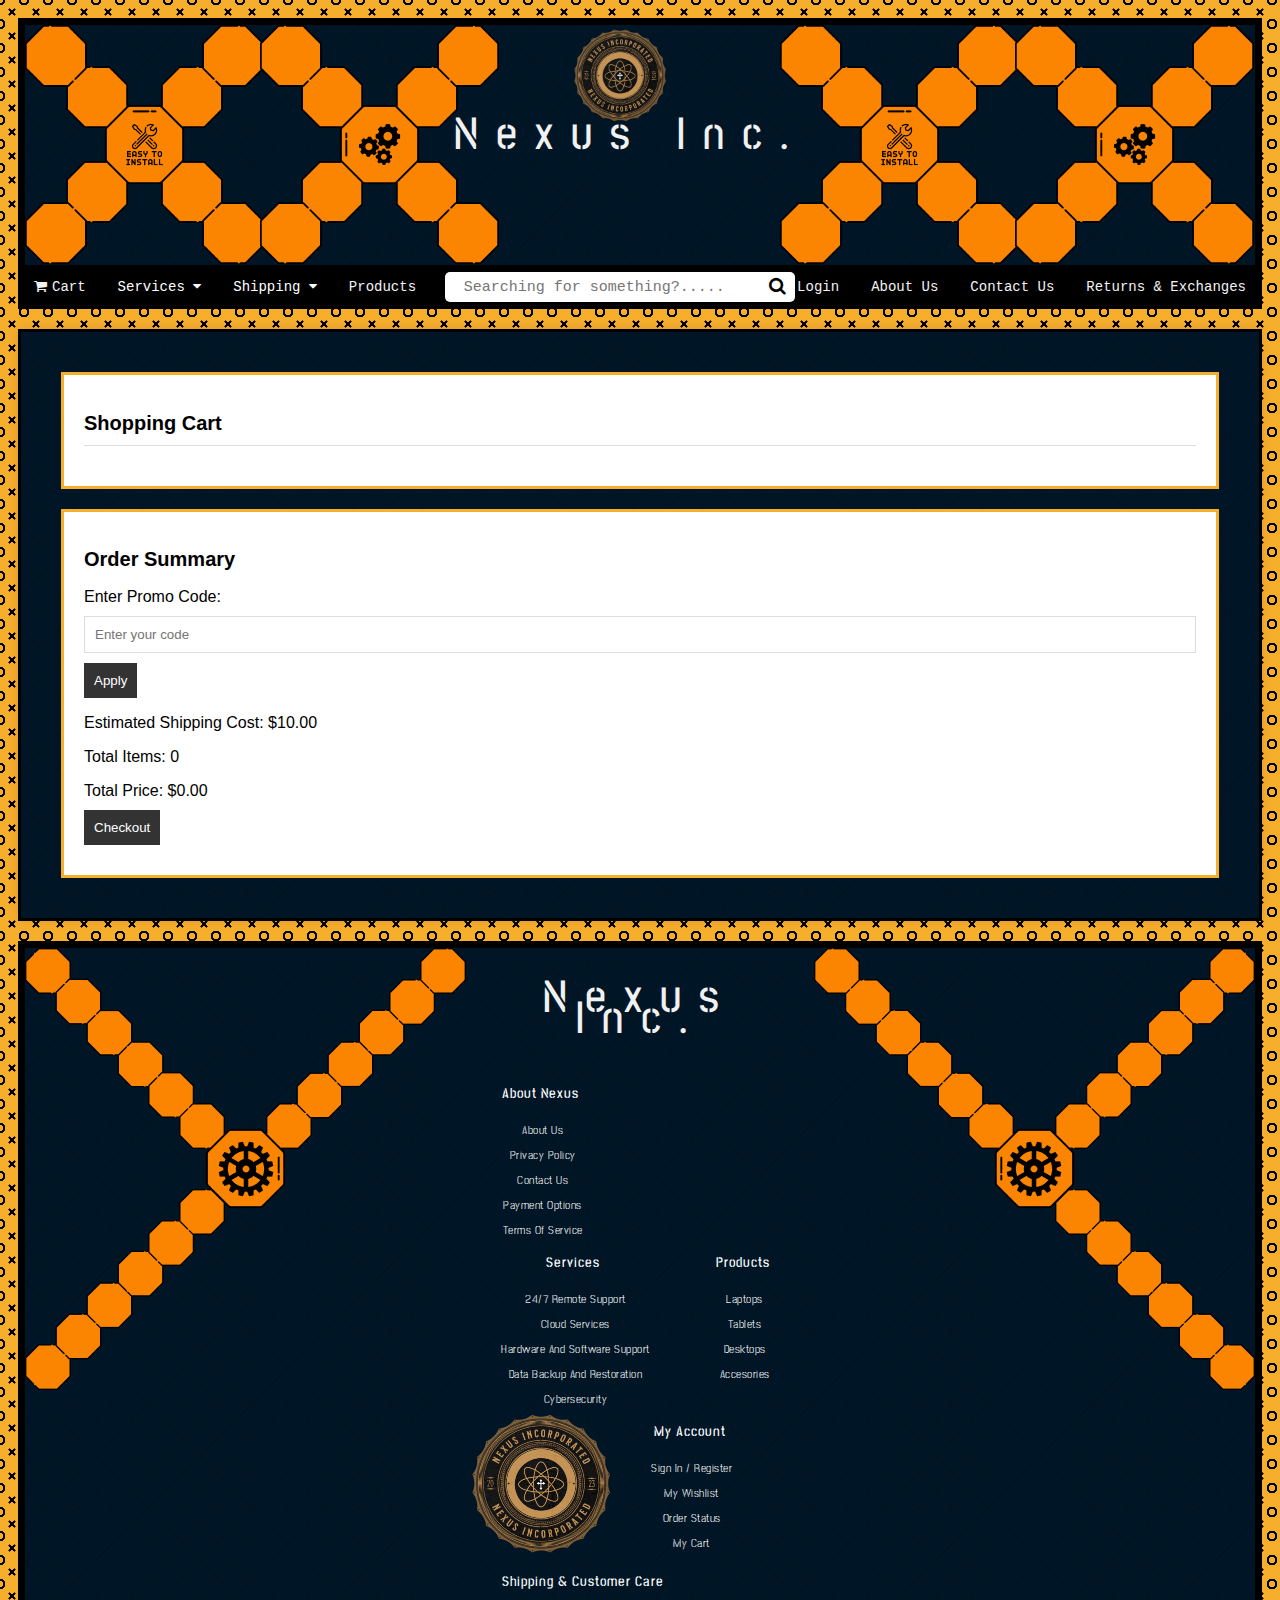
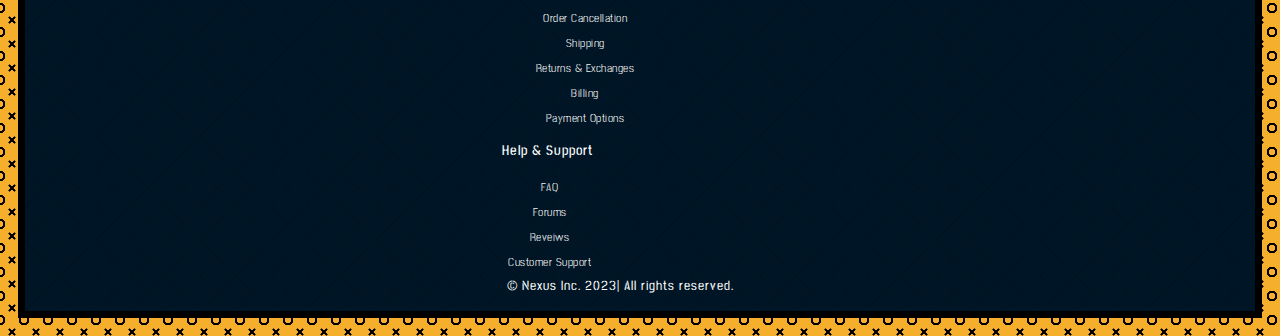
<file: cartNexusInc.html>
<!DOCTYPE html>
<html lang="en">
<head>
    <meta charset="UTF-8">
    <meta name="viewport" content="width=device-width, initial-scale=1.0">
    <title>Shopping Cart |Nexus Inc.</title>
    <link rel="stylesheet" href="./css_session_twelve/cartcss.css">
    <link rel="shortcut icon" href="./images_session_twelve/logo.png">
    <link href="https://fonts.googleapis.com/css2?family=Stick+No+Bills:wght@200&display=swap" rel="stylesheet">
    <link rel="stylesheet" href="https://fonts.googleapis.com/css2?family=Bungee+Inline:wght@400&amp;display=swap" data-tag="font"/>
    <link rel="stylesheet" href="https://fonts.googleapis.com/css2?family=Audiowide:wght@400&amp;display=swap" data-tag="font">
    <link href="https://fonts.googleapis.com/css2?family=Inter:wght@100&display=swap" rel="stylesheet">
    <link rel="stylesheet" href="https://cdnjs.cloudflare.com/ajax/libs/font-awesome/4.7.0/css/font-awesome.min.css">
</head>
<body>
      <section>
        <section id="nav_header">
          <div>
            <div style="text-align: center;">
              <img src="./images_session_twelve/logo.png" alt="Nexus Inc's logo" id="nav_logo">  
            </div>
            <h1 id="nav_company_name">Nexus Inc.</h1> 
            <picture>
              <source media="(max-width: 360px)" srcset="./images_session_twelve/deco13.png">
              <source media="(max-width: 375px)" srcset="./images_session_twelve/deco13.png">
              <source media="(max-width: 390px)" srcset="./images_session_twelve/deco13.png">
              <source media="(max-width: 414px)" srcset="./images_session_twelve/deco11.png">
              <source media="(max-width: 428px)" srcset="./images_session_twelve/deco11.png">
              <source media="(max-width: 480px)" srcset="./images_session_twelve/deco4.png">
              <source media="(max-width: 600px)" srcset="./images_session_twelve/deco4.png">
              <source media="(max-width: 768px)" srcset="./images_session_twelve/deco5.png">
              <source media="(max-width: 800px)" srcset="./images_session_twelve/deco5.png">
              <source media="(max-width: 1024px)" srcset="./images_session_twelve/deco5.png">
              <source media="(max-width: 1280px)" srcset="./images_session_twelve/deco5.png">
              <source media="(max-width: 1440px)" srcset="./images_session_twelve/deco5.png">
              <source media="(max-width: 1536px)" srcset="./images_session_twelve/deco5.png">
              <source media="(max-width: 1600px)" srcset="./images_session_twelve/deco1.png">
              <img src="./images_session_twelve/deco1.png" alt="A orangish hexagonal pattern, that has the structure of DNA" id="deco1">
            </picture>

              
            <picture>
              <source media="(max-width: 360px)" srcset="./images_session_twelve/deco14.png">
              <source media="(max-width: 375px)" srcset="./images_session_twelve/deco14.png">
              <source media="(max-width: 390px)" srcset="./images_session_twelve/deco14.png">
              <source media="(max-width: 414px)" srcset="./images_session_twelve/deco12.png">
              <source media="(max-width: 428px)" srcset="./images_session_twelve/deco12.png">
              <source media="(max-width: 480px)" srcset="./images_session_twelve/deco4.png">
              <source media="(max-width: 600px)" srcset="./images_session_twelve/deco4.png">
              <source media="(max-width: 768px)" srcset="./images_session_twelve/deco5.png">
              <source media="(max-width: 800px)" srcset="./images_session_twelve/deco5.png">
              <source media="(max-width: 1024px)" srcset="./images_session_twelve/deco5.png">
              <source media="(max-width: 1280px)" srcset="./images_session_twelve/deco5.png">
              <source media="(max-width: 1440px)" srcset="./images_session_twelve/deco5.png">
              <source media="(max-width: 1536px)" srcset="./images_session_twelve/deco5.png">
              <source media="(max-width: 1600px)" srcset="./images_session_twelve/deco1.png">
              <img src="./images_session_twelve/deco2.png" alt="A orangish hexagonal pattern, that has the structure of DNA" id="deco2">
            </picture>
          </div>
        </section>

        <section>
          <div class="topnav">
            <a href="cartNexusInc.html" style="float:left"><i style="font-size:14px; padding-right: 5px;" class="fa">&#xf07a;</i>Cart</a>
            <div class="dropdown">
              <button class="dropbtn">Services 
                <i class="fa fa-caret-down"></i>
              </button>
              <div class="dropdown-content">
                <a href="#">Web Hosting</a>
                <a href="#">Cybersecurity</a>
                <a href="#">Data Storage</a>
              </div>
            </div> 
            <div class="dropdown">
              <button class="dropbtn">Shipping
                <i class="fa fa-caret-down"></i>
              </button>
              <div class="dropdown-content">
                <a href="#">Order Tracker</a>
                <a href="#">Shipping Policies</a>
              </div>
            </div>
            <a href="productsNexusInc.html" style="float:left">Products</a>
            <a href="helpAndSupportNexusInc.html" style="float:left">Help & Support</a>
            <a href="#" style="float:right">Returns & Exchanges</a>
            <a href="contactUsNexusInc.html" style="float:right">Contact Us</a>
            <a href="aboutUsNexusInc.html" style="float:right">About Us</a>
            <a href="#" id="login-btn" style="float:right">Login</a>
            <a href="index.html" style="float:right">Home</a> 
          </div>
          </div>
          <div id="nav_search_bar" style="text-align:center;">
            <form action="#">
              <input type="text" placeholder=" Searching for something?....." name="search" style="padding-left: 10px; font-size: 15px;">
              <button>
                  <i class="fa fa-search" style="font-size: 18px;"></i>
              </button>
            </form>
          </div>      
        </section>
      </section>

      <!-- Login Form -->

      <section>
          <!-- Sidebar Login/Create Account Form -->
          <div class="sidebar" id="sidebar">
              <div class="close-btn" id="close-btn">&times;</div>
              <h2>Login / Create Account</h2>
              <form>
                  <label for="username">Username:</label>
                  <input type="text" id="username" name="username" required>

                  <label for="password">Password:</label>
                  <input type="password" id="password" name="password" required>

                  <button type="submit">Login</button>
                  <p>Don't have an account? <a href="#" style="color: black;">Create one</a></p>
              </form>
          </div>

          <script>
              document.getElementById("login-btn").addEventListener("click", function() {
                  document.getElementById("sidebar").style.right = "0";
              });

              document.getElementById("close-btn").addEventListener("click", function() {
                  document.getElementById("sidebar").style.right = "-300px";
              });
          </script>  
      </section>

    <div class="container">
        <section class="cart-items">
            <h2>Shopping Cart</h2>
            <div id="cart-items-list">
                <!-- Cart items will be dynamically added here -->
            </div>
        </section>

        <section class="order-summary">
            <h2>Order Summary</h2>
            <div id="order-summary">
                <!-- Order summary details will be dynamically added here -->
            </div>
            <label for="promo-code">Enter Promo Code:</label>
            <input type="text" id="promo-code" placeholder="Enter your code">
            <button id="apply-promo">Apply</button>
            <p>Estimated Shipping Cost: $10.00</p>
            <p>Total Items: <span id="cart-item-count">0</span></p>
            <p>Total Price: <span id="cart-total-price">$0.00</span></p>
            <button id="checkout-button">Checkout</button>
        </section>
    </div>

    </section>

      <!-- The Footer -->

      <section>
        <div class="footer">
          <picture>
            <source media="(max-width: 360px)./images_session_twelve/deco14.png">
            <source media="(max-width: 375px)" srcset="./images_session_twelve/deco14.png">
            <source media="(max-width: 390px)" srcset="./images_session_twelve/deco14.png">
            <source media="(max-width: 414px)" srcset="./images_session_twelve/deco13.png">
            <source media="(max-width: 428px)" srcset="./images_session_twelve/deco13.png">
            <source media="(max-width: 480px)" srcset="./images_session_twelve/deco4.png">
            <source media="(max-width: 600px)" srcset="./images_session_twelve/deco4.png">
            <source media="(max-width: 768px)" srcset="./images_session_twelve/deco6.png">
            <source media="(max-width: 800px)" srcset="./images_session_twelve/deco6.png">
            <source media="(max-width: 1024px)" srcset="./images_session_twelve/deco6.png">
            <source media="(max-width: 1280px)" srcset="./images_session_twelve/deco7.png">
            <source media="(max-width: 1600px)" srcset="./images_session_twelve/deco7.png">
            <img src="./images_session_twelve/deco3.png" alt="A orangish hexagonal pattern, in the shape of an X" id="deco3">
          </picture>
          <div class="footer_bar_content_container">
                  <h1 id="footer_company_name">Nexus Inc.</h1>
                  <div class="row">
                      <div class="footer-col">
                          <h4>About Nexus</h4>
                          <ul>
                              <li><a href="#">about us</a></li>
                              <li><a href="#">privacy policy</a></li>
                              <li><a href="#">contact us</a></li>
                              <li><a href="#">payment options</a></li>
                              <li><a href="#">terms of service</a></li>
                          </ul>
                      </div>
                      <div class="footer-col">
                          <h4>Services</h4>
                          <ul>
                              <li><a href="#">24/7 Remote Support</a></li>
                              <li><a href="#">Cloud services</a></li>
                              <li><a href="#">Hardware and Software Support</a></li>
                              <li><a href="#">Data Backup and Restoration</a></li>
                              <li><a href="#">Cybersecurity</a></li>
                          </ul>
                      </div>
                      <div class="footer-col">
                          <h4>Products</h4>
                          <ul>
                              <li><a href="#">laptops</a></li>
                              <li><a href="#">tablets</a></li>
                              <li><a href="#">desktops</a></li>
                              <li><a href="#">accesories</a></li>
                          </ul>
                      </div>
                      <img src="./images_session_twelve/logo.png" alt="Nexsus Inc's logo" id="footer_logo">
                      <div class="footer-col">
                          <h4>My Account</h4>
                          <ul>
                              <li><a href="#">sign in / register</a></li>
                              <li><a href="#">my wishlist</a></li>
                              <li><a href="#">order status</a></li>
                              <li><a href="#">my cart</a></li>
                          </ul>
                      </div>
                      <div class="footer-col">
                          <h4>Shipping & Customer Care</h4>
                          <ul>
                              <li><a href="#">order cancellation</a></li>
                              <li><a href="#">shipping</a></li>
                              <li><a href="#">returns & exchanges</a></li>
                              <li><a href="#">billing</a></li>
                              <li><a href="#">payment options</a></li>
                          </ul>
                      </div>
                      <div class="footer-col">
                          <h4>Help & Support</h4>
                          <ul>
                              <li><a href="#">FAQ</a></li>
                              <li><a href="#">forums</a></li>
                              <li><a href="#">reveiws</a></li>
                              <li><a href="#">customer support</a></li>
                          </ul>
                      </div>
                  </div>
                  <h5 style="font-family: 'Stick No Bills', sans-serif; color: white; position: relative; top: 5px; font-weight: normal; letter-spacing: 1px;">&copy Nexus Inc. 2023| All rights reserved.</h5>
                </div>
          <picture>
            <source media="(max-width: 360px)" srcset="./images_session_twelve/deco13.png">
            <source media="(max-width: 375px)" srcset="./images_session_twelve/deco13.png">
            <source media="(max-width: 390px)" srcset="./images_session_twelve/deco13.png">
            <source media="(max-width: 414px)" srcset="./images_session_twelve/deco14.png">
            <source media="(max-width: 428px)" srcset="./images_session_twelve/deco14.png">
            <source media="(max-width: 480px)" srcset="./images_session_twelve/deco4.png">
            <source media="(max-width: 600px)" srcset="./images_session_twelve/deco4.png">
            <source media="(max-width: 768px)" srcset="./images_session_twelve/deco6.png">
            <source media="(max-width: 800px)" srcset="./images_session_twelve/deco6.png">
            <source media="(max-width: 1024px)" srcset="./images_session_twelve/deco6.png">
            <source media="(max-width: 1280px)" srcset="./images_session_twelve/deco8.png">
            <source media="(max-width: 1600px)" srcset="./images_session_twelve/deco8.png">
            <img src="./images_session_twelve/deco4.png" alt="A orangish hexagonal pattern, in the shape of an X" id="deco4">
          </picture>
        </div>
      </section>
</body>
</html>
</file>
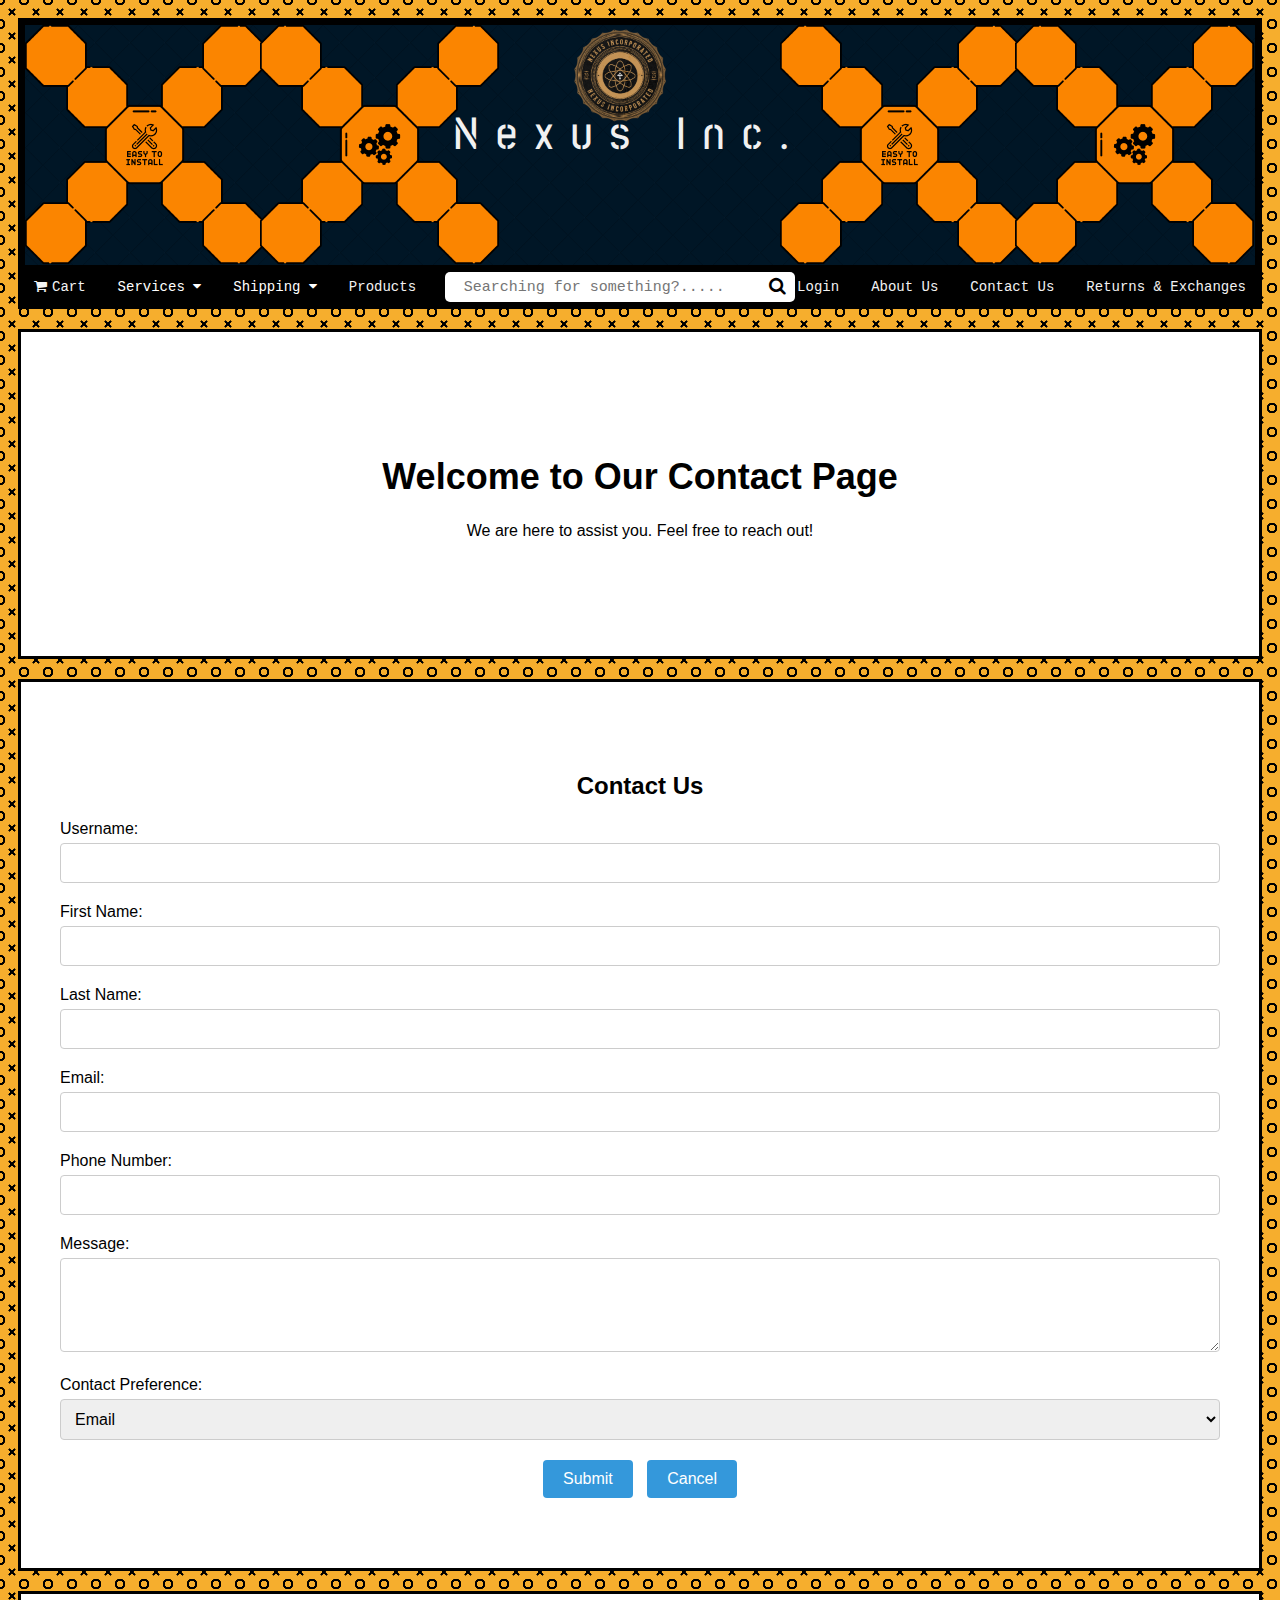
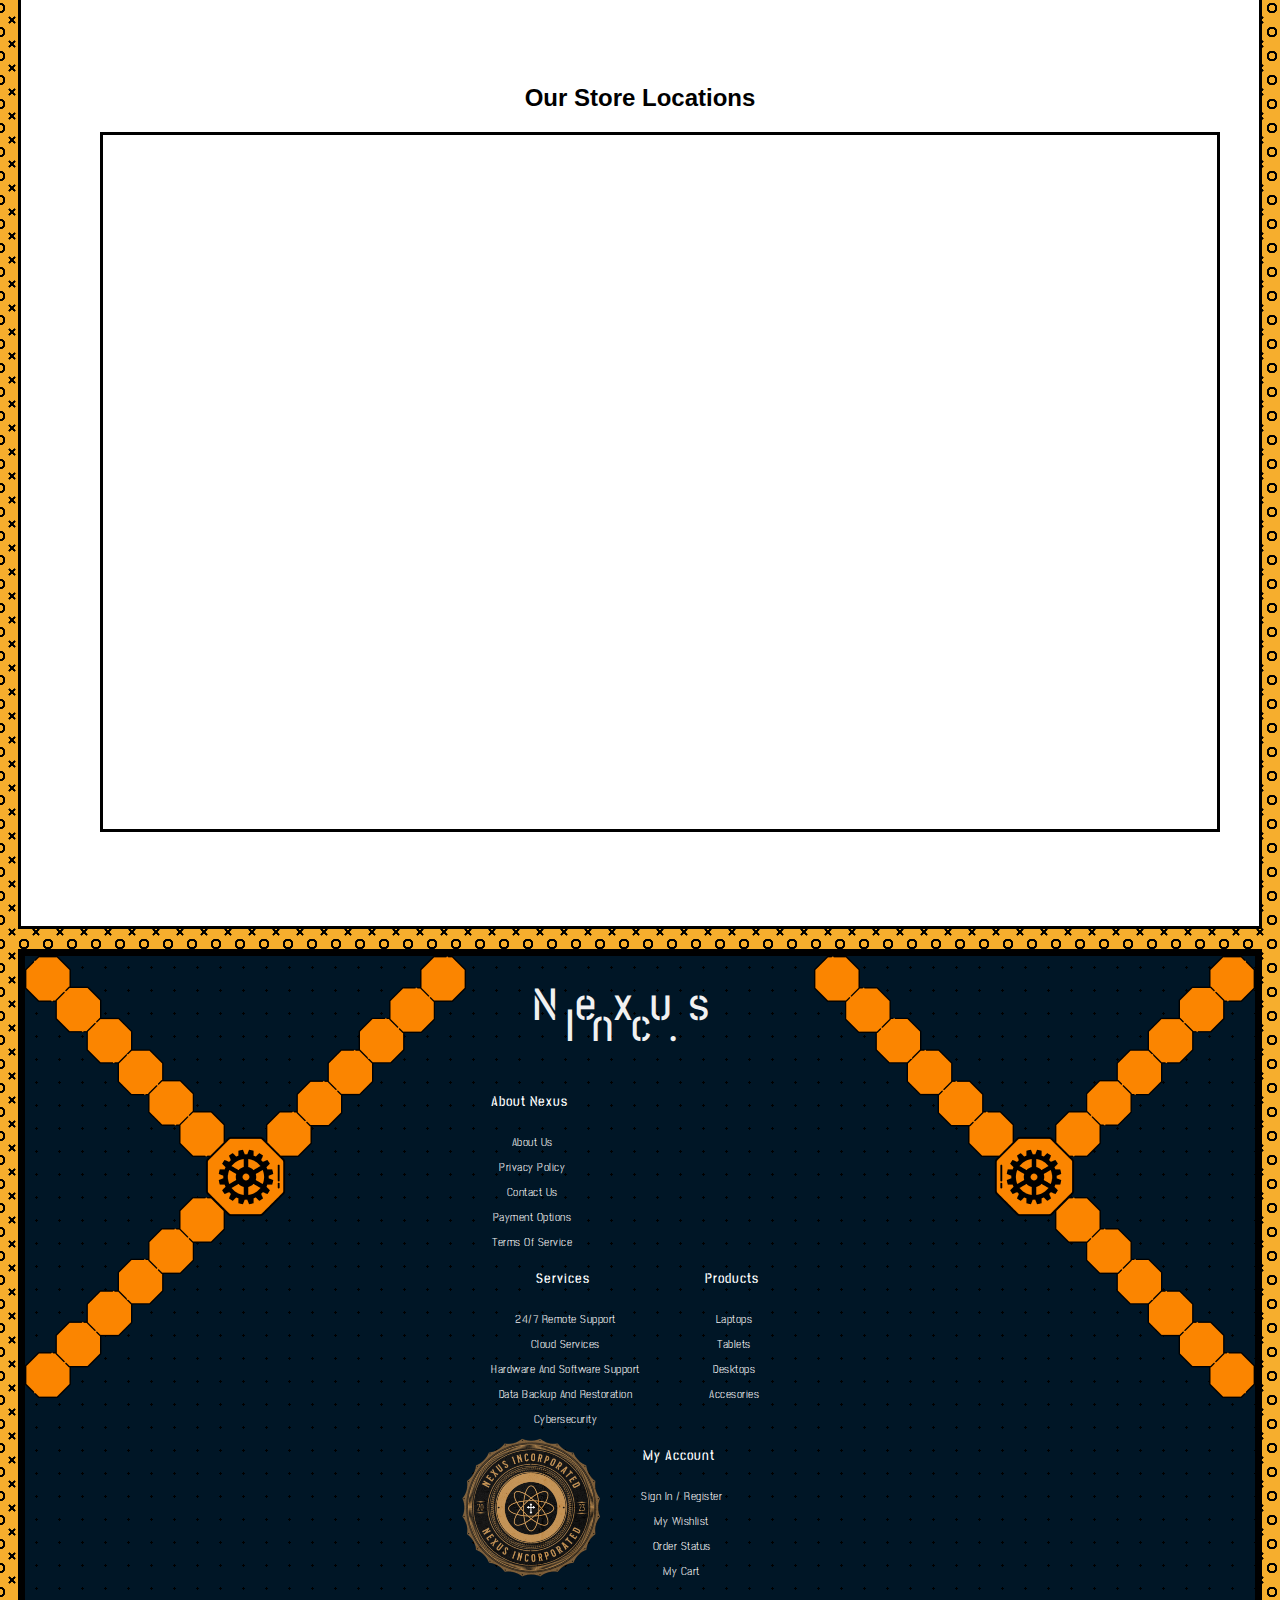
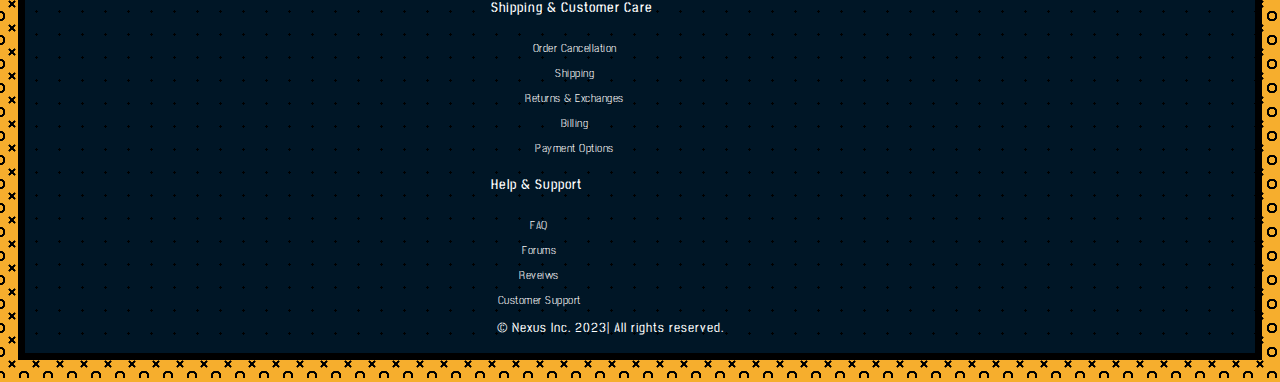
<file: contactUsNexusInc.html>
<!DOCTYPE html>
<html lang="en">
<head>
    <meta charset="UTF-8">
    <meta name="viewport" content="width=device-width, initial-scale=1.0">
    <title>Contact Us | Nexus Inc.</title>
    <link rel="stylesheet" href="./css_session_twelve/contactuscss.css">
    <link rel="shortcut icon" href="./images_session_twelve/logo.png">
    <link href="https://fonts.googleapis.com/css2?family=Stick+No+Bills:wght@200&display=swap" rel="stylesheet">
    <link rel="stylesheet" href="https://fonts.googleapis.com/css2?family=Bungee+Inline:wght@400&amp;display=swap" data-tag="font"/>
    <link rel="stylesheet" href="https://fonts.googleapis.com/css2?family=Audiowide:wght@400&amp;display=swap" data-tag="font">
    <link href="https://fonts.googleapis.com/css2?family=Inter:wght@100&display=swap" rel="stylesheet">
    <link rel="stylesheet" href="https://cdnjs.cloudflare.com/ajax/libs/font-awesome/4.7.0/css/font-awesome.min.css">
</head>
<body>
      <section>
        <section id="nav_header">
          <div>
            <div style="text-align: center;">
              <img src="./images_session_twelve/logo.png" alt="Nexus Inc's logo" id="nav_logo">  
            </div>
            <h1 id="nav_company_name">Nexus Inc.</h1> 
            <picture>
              <source media="(max-width: 360px)" srcset="./images_session_twelve/deco13.png">
              <source media="(max-width: 375px)" srcset="./images_session_twelve/deco13.png">
              <source media="(max-width: 390px)" srcset="./images_session_twelve/deco13.png">
              <source media="(max-width: 414px)" srcset="./images_session_twelve/deco11.png">
              <source media="(max-width: 428px)" srcset="./images_session_twelve/deco11.png">
              <source media="(max-width: 480px)" srcset="./images_session_twelve/deco4.png">
              <source media="(max-width: 600px)" srcset="./images_session_twelve/deco4.png">
              <source media="(max-width: 768px)" srcset="./images_session_twelve/deco5.png">
              <source media="(max-width: 800px)" srcset="./images_session_twelve/deco5.png">
              <source media="(max-width: 1024px)" srcset="./images_session_twelve/deco5.png">
              <source media="(max-width: 1280px)" srcset="./images_session_twelve/deco5.png">
              <source media="(max-width: 1440px)" srcset="./images_session_twelve/deco5.png">
              <source media="(max-width: 1536px)" srcset="./images_session_twelve/deco5.png">
              <source media="(max-width: 1600px)" srcset="./images_session_twelve/deco1.png">
              <img src="./images_session_twelve/deco1.png" alt="A orangish hexagonal pattern, that has the structure of DNA" id="deco1">
            </picture>

              
            <picture>
              <source media="(max-width: 360px)" srcset="./images_session_twelve/deco14.png">
              <source media="(max-width: 375px)" srcset="./images_session_twelve/deco14.png">
              <source media="(max-width: 390px)" srcset="./images_session_twelve/deco14.png">
              <source media="(max-width: 414px)" srcset="./images_session_twelve/deco12.png">
              <source media="(max-width: 428px)" srcset="./images_session_twelve/deco12.png">
              <source media="(max-width: 480px)" srcset="./images_session_twelve/deco4.png">
              <source media="(max-width: 600px)" srcset="./images_session_twelve/deco4.png">
              <source media="(max-width: 768px)" srcset="./images_session_twelve/deco5.png">
              <source media="(max-width: 800px)" srcset="./images_session_twelve/deco5.png">
              <source media="(max-width: 1024px)" srcset="./images_session_twelve/deco5.png">
              <source media="(max-width: 1280px)" srcset="./images_session_twelve/deco5.png">
              <source media="(max-width: 1440px)" srcset="./images_session_twelve/deco5.png">
              <source media="(max-width: 1536px)" srcset="./images_session_twelve/deco5.png">
              <source media="(max-width: 1600px)" srcset="./images_session_twelve/deco1.png">
              <img src="./images_session_twelve/deco2.png" alt="A orangish hexagonal pattern, that has the structure of DNA" id="deco2">
            </picture>
          </div>
        </section>

        <section>
          <div class="topnav">
            <a href="cartNexusInc.html" style="float:left"><i style="font-size:14px; padding-right: 5px;" class="fa">&#xf07a;</i>Cart</a>
            <div class="dropdown">
              <button class="dropbtn">Services 
                <i class="fa fa-caret-down"></i>
              </button>
              <div class="dropdown-content">
                <a href="#">Web Hosting</a>
                <a href="#">Cybersecurity</a>
                <a href="#">Data Storage</a>
              </div>
            </div> 
            <div class="dropdown">
              <button class="dropbtn">Shipping
                <i class="fa fa-caret-down"></i>
              </button>
              <div class="dropdown-content">
                <a href="#">Order Tracker</a>
                <a href="#">Shipping Policies</a>
              </div>
            </div>
            <a href="productsNexusInc.html" style="float:left">Products</a>
            <a href="helpAndSupportNexusInc.html" style="float:left">Help & Support</a>
            <a href="#" style="float:right">Returns & Exchanges</a>
            <a href="contactUsNexusInc.html" style="float:right">Contact Us</a>
            <a href="aboutUsNexusInc.html" style="float:right">About Us</a>
            <a href="#" id="login-btn" style="float:right">Login</a>
            <a href="index.html" style="float:right">Home</a> 
          </div>
          </div>
          <div id="nav_search_bar" style="text-align:center;">
            <form action="#">
              <input type="text" placeholder=" Searching for something?....." name="search" style="padding-left: 10px; font-size: 15px;">
              <button>
                  <i class="fa fa-search" style="font-size: 18px;"></i>
              </button>
            </form>
          </div>      
        </section>
      </section>

      <!-- Login Form -->

      <section>
          <!-- Sidebar Login/Create Account Form -->
          <div class="sidebar" id="sidebar">
              <div class="close-btn" id="close-btn">&times;</div>
              <h2>Login / Create Account</h2>
              <form>
                  <label for="username">Username:</label>
                  <input type="text" id="username" name="username" required>

                  <label for="password">Password:</label>
                  <input type="password" id="password" name="password" required>

                  <button type="submit">Login</button>
                  <p>Don't have an account? <a href="#" style="color: black;">Create one</a></p>
              </form>
          </div>

          <script>
              document.getElementById("login-btn").addEventListener("click", function() {
                  document.getElementById("sidebar").style.right = "0";
              });

              document.getElementById("close-btn").addEventListener("click", function() {
                  document.getElementById("sidebar").style.right = "-300px";
              });
          </script>  
      </section>

    <header class="hero-header">
        <h1>Welcome to Our Contact Page</h1>
        <p>We are here to assist you. Feel free to reach out!</p>
    </header>

    <section class="contact-form">
        <div class="container">
            <h2>Contact Us</h2>
            <form action="#" method="post">
                <div class="form-group">
                    <label for="username">Username:</label>
                    <input type="text" id="username" name="username" required>
                </div>
                <div class="form-group">
                    <label for="first-name">First Name:</label>
                    <input type="text" id="first-name" name="first_name" required>
                </div>
                <div class="form-group">
                    <label for="last-name">Last Name:</label>
                    <input type="text" id="last-name" name="last_name" required>
                </div>
                <div class="form-group">
                    <label for="email">Email:</label>
                    <input type="email" id="email" name="email" required>
                </div>
                <div class="form-group">
                    <label for="phone">Phone Number:</label>
                    <input type="tel" id="phone" name="phone" required>
                </div>
                <div class="form-group">
                    <label for="message">Message:</label>
                    <textarea id="message" name="message" rows="4" required></textarea>
                </div>
                <div class="form-group">
                    <label for="contact-preference">Contact Preference:</label>
                    <select id="contact-preference" name="contact_preference">
                        <option value="email">Email</option>
                        <option value="phone">Phone</option>
                        <option value="both">Both</option>
                    </select>
                </div>
                <div class="form-buttons">
                    <button type="submit">Submit</button>
                    <button type="reset">Cancel</button>
                </div>
            </form>
        </div>
    </section>

    <section class="store-locations">
        <div class="container">
            <h2>Our Store Locations</h2>
            <ul>
                <li>
                    <iframe src="https://www.google.com/maps/embed?pb=!1m18!1m12!1m3!1d1957.0348674871504!2d-60.73715731508954!3d11.1824726542612!2m3!1f0!2f0!3f0!3m2!1i1024!2i768!4f13.1!3m3!1m2!1s0x8c49ad0effc84e77%3A0xaf719c3cbf66a7ab!2sCarrington%20St%2C%20Scarborough!5e0!3m2!1sen!2stt!4v1694698536153!5m2!1sen!2stt" width="100%" height="700" style="border: solid;" allowfullscreen="" loading="lazy" referrerpolicy="no-referrer-when-downgrade"></iframe>
                </li>
            </ul>
        </div>
    </section>

      <!-- The Footer -->

      <section>
        <div class="footer">
          <picture>
            <source media="(max-width: 360px)./images_session_twelve/deco14.png">
            <source media="(max-width: 375px)" srcset="./images_session_twelve/deco14.png">
            <source media="(max-width: 390px)" srcset="./images_session_twelve/deco14.png">
            <source media="(max-width: 414px)" srcset="./images_session_twelve/deco13.png">
            <source media="(max-width: 428px)" srcset="./images_session_twelve/deco13.png">
            <source media="(max-width: 480px)" srcset="./images_session_twelve/deco4.png">
            <source media="(max-width: 600px)" srcset="./images_session_twelve/deco4.png">
            <source media="(max-width: 768px)" srcset="./images_session_twelve/deco6.png">
            <source media="(max-width: 800px)" srcset="./images_session_twelve/deco6.png">
            <source media="(max-width: 1024px)" srcset="./images_session_twelve/deco6.png">
            <source media="(max-width: 1280px)" srcset="./images_session_twelve/deco7.png">
            <source media="(max-width: 1600px)" srcset="./images_session_twelve/deco7.png">
            <img src="./images_session_twelve/deco3.png" alt="A orangish hexagonal pattern, in the shape of an X" id="deco3">
          </picture>
          <div class="footer_bar_content_container">
                  <h1 id="footer_company_name">Nexus Inc.</h1>
                  <div class="row">
                      <div class="footer-col">
                          <h4>About Nexus</h4>
                          <ul>
                              <li><a href="#">about us</a></li>
                              <li><a href="#">privacy policy</a></li>
                              <li><a href="#">contact us</a></li>
                              <li><a href="#">payment options</a></li>
                              <li><a href="#">terms of service</a></li>
                          </ul>
                      </div>
                      <div class="footer-col">
                          <h4>Services</h4>
                          <ul>
                              <li><a href="#">24/7 Remote Support</a></li>
                              <li><a href="#">Cloud services</a></li>
                              <li><a href="#">Hardware and Software Support</a></li>
                              <li><a href="#">Data Backup and Restoration</a></li>
                              <li><a href="#">Cybersecurity</a></li>
                          </ul>
                      </div>
                      <div class="footer-col">
                          <h4>Products</h4>
                          <ul>
                              <li><a href="#">laptops</a></li>
                              <li><a href="#">tablets</a></li>
                              <li><a href="#">desktops</a></li>
                              <li><a href="#">accesories</a></li>
                          </ul>
                      </div>
                      <img src="./images_session_twelve/logo.png" alt="Nexsus Inc's logo" id="footer_logo">
                      <div class="footer-col">
                          <h4>My Account</h4>
                          <ul>
                              <li><a href="#">sign in / register</a></li>
                              <li><a href="#">my wishlist</a></li>
                              <li><a href="#">order status</a></li>
                              <li><a href="#">my cart</a></li>
                          </ul>
                      </div>
                      <div class="footer-col">
                          <h4>Shipping & Customer Care</h4>
                          <ul>
                              <li><a href="#">order cancellation</a></li>
                              <li><a href="#">shipping</a></li>
                              <li><a href="#">returns & exchanges</a></li>
                              <li><a href="#">billing</a></li>
                              <li><a href="#">payment options</a></li>
                          </ul>
                      </div>
                      <div class="footer-col">
                          <h4>Help & Support</h4>
                          <ul>
                              <li><a href="#">FAQ</a></li>
                              <li><a href="#">forums</a></li>
                              <li><a href="#">reveiws</a></li>
                              <li><a href="#">customer support</a></li>
                          </ul>
                      </div>
                  </div>
                  <h5 style="font-family: 'Stick No Bills', sans-serif; color: white; position: relative; top: 5px; font-weight: normal; letter-spacing: 1px;">&copy Nexus Inc. 2023| All rights reserved.</h5>
                </div>
          <picture>
            <source media="(max-width: 360px)" srcset="./images_session_twelve/deco13.png">
            <source media="(max-width: 375px)" srcset="./images_session_twelve/deco13.png">
            <source media="(max-width: 390px)" srcset="./images_session_twelve/deco13.png">
            <source media="(max-width: 414px)" srcset="./images_session_twelve/deco14.png">
            <source media="(max-width: 428px)" srcset="./images_session_twelve/deco14.png">
            <source media="(max-width: 480px)" srcset="./images_session_twelve/deco4.png">
            <source media="(max-width: 600px)" srcset="./images_session_twelve/deco4.png">
            <source media="(max-width: 768px)" srcset="./images_session_twelve/deco6.png">
            <source media="(max-width: 800px)" srcset="./images_session_twelve/deco6.png">
            <source media="(max-width: 1024px)" srcset="./images_session_twelve/deco6.png">
            <source media="(max-width: 1280px)" srcset="./images_session_twelve/deco8.png">
            <source media="(max-width: 1600px)" srcset="./images_session_twelve/deco8.png">
            <img src="./images_session_twelve/deco4.png" alt="A orangish hexagonal pattern, in the shape of an X" id="deco4">
          </picture>
        </div>
      </section>
</body>
</html>
</file>
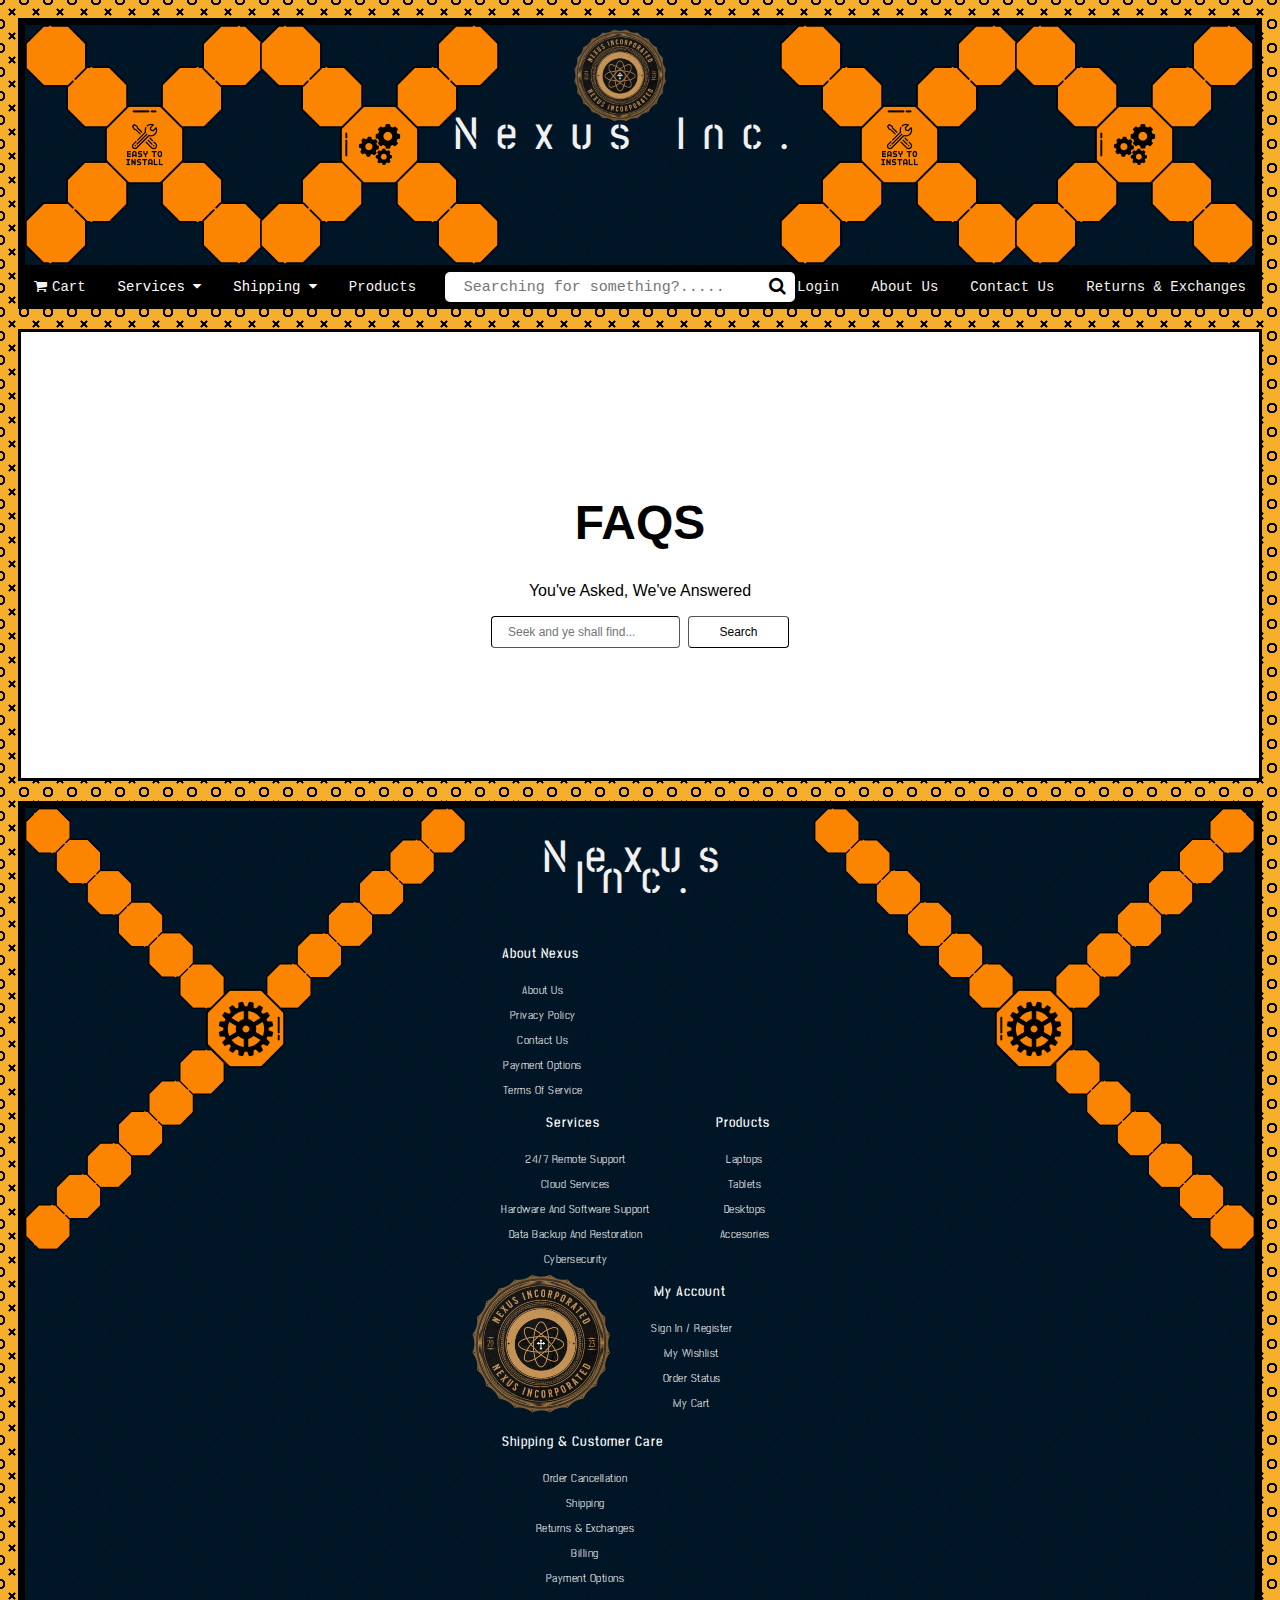
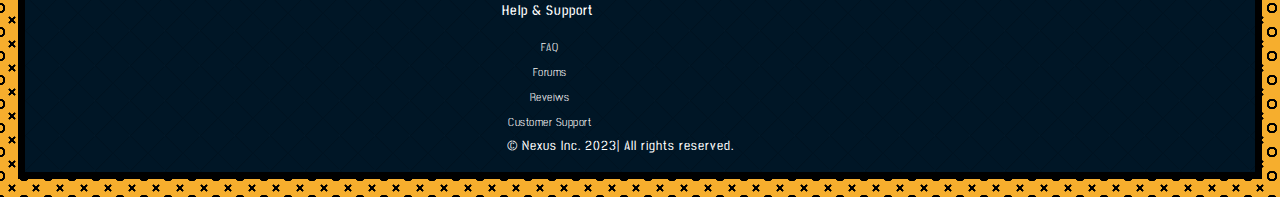
<file: helpAndSupportNexusInc.html>
<!DOCTYPE html>
<html lang="en">
<head>
    <meta charset="UTF-8">
    <meta name="viewport" content="width=device-width, initial-scale=1.0">
    <title>Help & Support |Nexus Inc.</title>
    <link rel="stylesheet" type="text/css" href="./css_session_twelve/helpandsupportcss.css">
    <link rel="shortcut icon" href="./images_session_twelve/logo.png">
    <link href="https://fonts.googleapis.com/css2?family=Stick+No+Bills:wght@200&display=swap" rel="stylesheet">
    <link rel="stylesheet" href="https://fonts.googleapis.com/css2?family=Bungee+Inline:wght@400&amp;display=swap" data-tag="font"/>
    <link rel="stylesheet" href="https://fonts.googleapis.com/css2?family=Audiowide:wght@400&amp;display=swap" data-tag="font">
    <link href="https://fonts.googleapis.com/css2?family=Inter:wght@100&display=swap" rel="stylesheet">
    <link rel="stylesheet" href="https://cdnjs.cloudflare.com/ajax/libs/font-awesome/4.7.0/css/font-awesome.min.css">
</head>
<body>
      <section>
        <section id="nav_header">
          <div>
            <div style="text-align: center;">
              <img src="./images_session_twelve/logo.png" alt="Nexus Inc's logo" id="nav_logo">  
            </div>
            <h1 id="nav_company_name">Nexus Inc.</h1> 
            <picture>
              <source media="(max-width: 360px)" srcset="./images_session_twelve/deco13.png">
              <source media="(max-width: 375px)" srcset="./images_session_twelve/deco13.png">
              <source media="(max-width: 390px)" srcset="./images_session_twelve/deco13.png">
              <source media="(max-width: 414px)" srcset="./images_session_twelve/deco11.png">
              <source media="(max-width: 428px)" srcset="./images_session_twelve/deco11.png">
              <source media="(max-width: 480px)" srcset="./images_session_twelve/deco4.png">
              <source media="(max-width: 600px)" srcset="./images_session_twelve/deco4.png">
              <source media="(max-width: 768px)" srcset="./images_session_twelve/deco5.png">
              <source media="(max-width: 800px)" srcset="./images_session_twelve/deco5.png">
              <source media="(max-width: 1024px)" srcset="./images_session_twelve/deco5.png">
              <source media="(max-width: 1280px)" srcset="./images_session_twelve/deco5.png">
              <source media="(max-width: 1440px)" srcset="./images_session_twelve/deco5.png">
              <source media="(max-width: 1536px)" srcset="./images_session_twelve/deco5.png">
              <source media="(max-width: 1600px)" srcset="./images_session_twelve/deco1.png">
              <img src="./images_session_twelve/deco1.png" alt="A orangish hexagonal pattern, that has the structure of DNA" id="deco1">
            </picture>

              
            <picture>
              <source media="(max-width: 360px)" srcset="./images_session_twelve/deco14.png">
              <source media="(max-width: 375px)" srcset="./images_session_twelve/deco14.png">
              <source media="(max-width: 390px)" srcset="./images_session_twelve/deco14.png">
              <source media="(max-width: 414px)" srcset="./images_session_twelve/deco12.png">
              <source media="(max-width: 428px)" srcset="./images_session_twelve/deco12.png">
              <source media="(max-width: 480px)" srcset="./images_session_twelve/deco4.png">
              <source media="(max-width: 600px)" srcset="./images_session_twelve/deco4.png">
              <source media="(max-width: 768px)" srcset="./images_session_twelve/deco5.png">
              <source media="(max-width: 800px)" srcset="./images_session_twelve/deco5.png">
              <source media="(max-width: 1024px)" srcset="./images_session_twelve/deco5.png">
              <source media="(max-width: 1280px)" srcset="./images_session_twelve/deco5.png">
              <source media="(max-width: 1440px)" srcset="./images_session_twelve/deco5.png">
              <source media="(max-width: 1536px)" srcset="./images_session_twelve/deco5.png">
              <source media="(max-width: 1600px)" srcset="./images_session_twelve/deco1.png">
              <img src="./images_session_twelve/deco2.png" alt="A orangish hexagonal pattern, that has the structure of DNA" id="deco2">
            </picture>
          </div>
        </section>

        <section>
          <div class="topnav">
            <a href="cartNexusInc.html" style="float:left"><i style="font-size:14px; padding-right: 5px;" class="fa">&#xf07a;</i>Cart</a>
            <div class="dropdown">
              <button class="dropbtn">Services 
                <i class="fa fa-caret-down"></i>
              </button>
              <div class="dropdown-content">
                <a href="#">Web Hosting</a>
                <a href="#">Cybersecurity</a>
                <a href="#">Data Storage</a>
              </div>
            </div> 
            <div class="dropdown">
              <button class="dropbtn">Shipping
                <i class="fa fa-caret-down"></i>
              </button>
              <div class="dropdown-content">
                <a href="#">Order Tracker</a>
                <a href="#">Shipping Policies</a>
              </div>
            </div>
            <a href="productsNexusInc.html" style="float:left">Products</a>
            <a href="helpAndSupportNexusInc.html" style="float:left">Help & Support</a>
            <a href="#" style="float:right">Returns & Exchanges</a>
            <a href="contactUsNexusInc.html" style="float:right">Contact Us</a>
            <a href="aboutUsNexusInc.html" style="float:right">About Us</a>
            <a href="#" id="login-btn" style="float:right">Login</a>
            <a href="index.html" style="float:right">Home</a> 
          </div>
          </div>
          <div id="nav_search_bar" style="text-align:center;">
            <form action="#">
              <input type="text" placeholder=" Searching for something?....." name="search" style="padding-left: 10px; font-size: 15px;">
              <button>
                  <i class="fa fa-search" style="font-size: 18px;"></i>
              </button>
            </form>
          </div>      
        </section>
      </section>

      <!-- Login Form -->

      <section>
          <!-- Sidebar Login/Create Account Form -->
          <div class="sidebar" id="sidebar">
              <div class="close-btn" id="close-btn">&times;</div>
              <h2>Login / Create Account</h2>
              <form>
                  <label for="username">Username:</label>
                  <input type="text" id="username" name="username" required>

                  <label for="password">Password:</label>
                  <input type="password" id="password" name="password" required>

                  <button type="submit">Login</button>
                  <p>Don't have an account? <a href="#" style="color: black;">Create one</a></p>
              </form>
          </div>

          <script>
              document.getElementById("login-btn").addEventListener("click", function() {
                  document.getElementById("sidebar").style.right = "0";
              });

              document.getElementById("close-btn").addEventListener("click", function() {
                  document.getElementById("sidebar").style.right = "-300px";
              });
          </script>  
      </section>
    <div>
      <div class="help-support-container">
        <div class="help-support-banner">
          <h1 class="help-support-heading">FAQS</h1>
          <span>You've Asked, We've Answered</span>
          <div class="help-support-container01">
            <input
              type="text"
              placeholder="Seek and ye shall find..."
              class="help-support-textinput input"
            />
            <button class="help-support-button button">Search</button>
          </div>
        </div>
      </div>
    </div>
      <!-- The Footer -->

      <section>
        <div class="footer">
          <picture>
            <source media="(max-width: 360px)./images_session_twelve/deco14.png">
            <source media="(max-width: 375px)" srcset="./images_session_twelve/deco14.png">
            <source media="(max-width: 390px)" srcset="./images_session_twelve/deco14.png">
            <source media="(max-width: 414px)" srcset="./images_session_twelve/deco13.png">
            <source media="(max-width: 428px)" srcset="./images_session_twelve/deco13.png">
            <source media="(max-width: 480px)" srcset="./images_session_twelve/deco4.png">
            <source media="(max-width: 600px)" srcset="./images_session_twelve/deco4.png">
            <source media="(max-width: 768px)" srcset="./images_session_twelve/deco6.png">
            <source media="(max-width: 800px)" srcset="./images_session_twelve/deco6.png">
            <source media="(max-width: 1024px)" srcset="./images_session_twelve/deco6.png">
            <source media="(max-width: 1280px)" srcset="./images_session_twelve/deco7.png">
            <source media="(max-width: 1600px)" srcset="./images_session_twelve/deco7.png">
            <img src="./images_session_twelve/deco3.png" alt="A orangish hexagonal pattern, in the shape of an X" id="deco3">
          </picture>
          <div class="footer_bar_content_container">
                  <h1 id="footer_company_name">Nexus Inc.</h1>
                  <div class="row">
                      <div class="footer-col">
                          <h4>About Nexus</h4>
                          <ul>
                              <li><a href="#">about us</a></li>
                              <li><a href="#">privacy policy</a></li>
                              <li><a href="#">contact us</a></li>
                              <li><a href="#">payment options</a></li>
                              <li><a href="#">terms of service</a></li>
                          </ul>
                      </div>
                      <div class="footer-col">
                          <h4>Services</h4>
                          <ul>
                              <li><a href="#">24/7 Remote Support</a></li>
                              <li><a href="#">Cloud services</a></li>
                              <li><a href="#">Hardware and Software Support</a></li>
                              <li><a href="#">Data Backup and Restoration</a></li>
                              <li><a href="#">Cybersecurity</a></li>
                          </ul>
                      </div>
                      <div class="footer-col">
                          <h4>Products</h4>
                          <ul>
                              <li><a href="#">laptops</a></li>
                              <li><a href="#">tablets</a></li>
                              <li><a href="#">desktops</a></li>
                              <li><a href="#">accesories</a></li>
                          </ul>
                      </div>
                      <img src="./images_session_twelve/logo.png" alt="Nexsus Inc's logo" id="footer_logo">
                      <div class="footer-col">
                          <h4>My Account</h4>
                          <ul>
                              <li><a href="#">sign in / register</a></li>
                              <li><a href="#">my wishlist</a></li>
                              <li><a href="#">order status</a></li>
                              <li><a href="#">my cart</a></li>
                          </ul>
                      </div>
                      <div class="footer-col">
                          <h4>Shipping & Customer Care</h4>
                          <ul>
                              <li><a href="#">order cancellation</a></li>
                              <li><a href="#">shipping</a></li>
                              <li><a href="#">returns & exchanges</a></li>
                              <li><a href="#">billing</a></li>
                              <li><a href="#">payment options</a></li>
                          </ul>
                      </div>
                      <div class="footer-col">
                          <h4>Help & Support</h4>
                          <ul>
                              <li><a href="#">FAQ</a></li>
                              <li><a href="#">forums</a></li>
                              <li><a href="#">reveiws</a></li>
                              <li><a href="#">customer support</a></li>
                          </ul>
                      </div>
                  </div>
                  <h5 style="font-family: 'Stick No Bills', sans-serif; color: white; position: relative; top: 5px; font-weight: normal; letter-spacing: 1px;">&copy Nexus Inc. 2023| All rights reserved.</h5>
                </div>
          <picture>
            <source media="(max-width: 360px)" srcset="./images_session_twelve/deco13.png">
            <source media="(max-width: 375px)" srcset="./images_session_twelve/deco13.png">
            <source media="(max-width: 390px)" srcset="./images_session_twelve/deco13.png">
            <source media="(max-width: 414px)" srcset="./images_session_twelve/deco14.png">
            <source media="(max-width: 428px)" srcset="./images_session_twelve/deco14.png">
            <source media="(max-width: 480px)" srcset="./images_session_twelve/deco4.png">
            <source media="(max-width: 600px)" srcset="./images_session_twelve/deco4.png">
            <source media="(max-width: 768px)" srcset="./images_session_twelve/deco6.png">
            <source media="(max-width: 800px)" srcset="./images_session_twelve/deco6.png">
            <source media="(max-width: 1024px)" srcset="./images_session_twelve/deco6.png">
            <source media="(max-width: 1280px)" srcset="./images_session_twelve/deco8.png">
            <source media="(max-width: 1600px)" srcset="./images_session_twelve/deco8.png">
            <img src="./images_session_twelve/deco4.png" alt="A orangish hexagonal pattern, in the shape of an X" id="deco4">
          </picture>
        </div>
      </section>
</body>
</html>
</file>
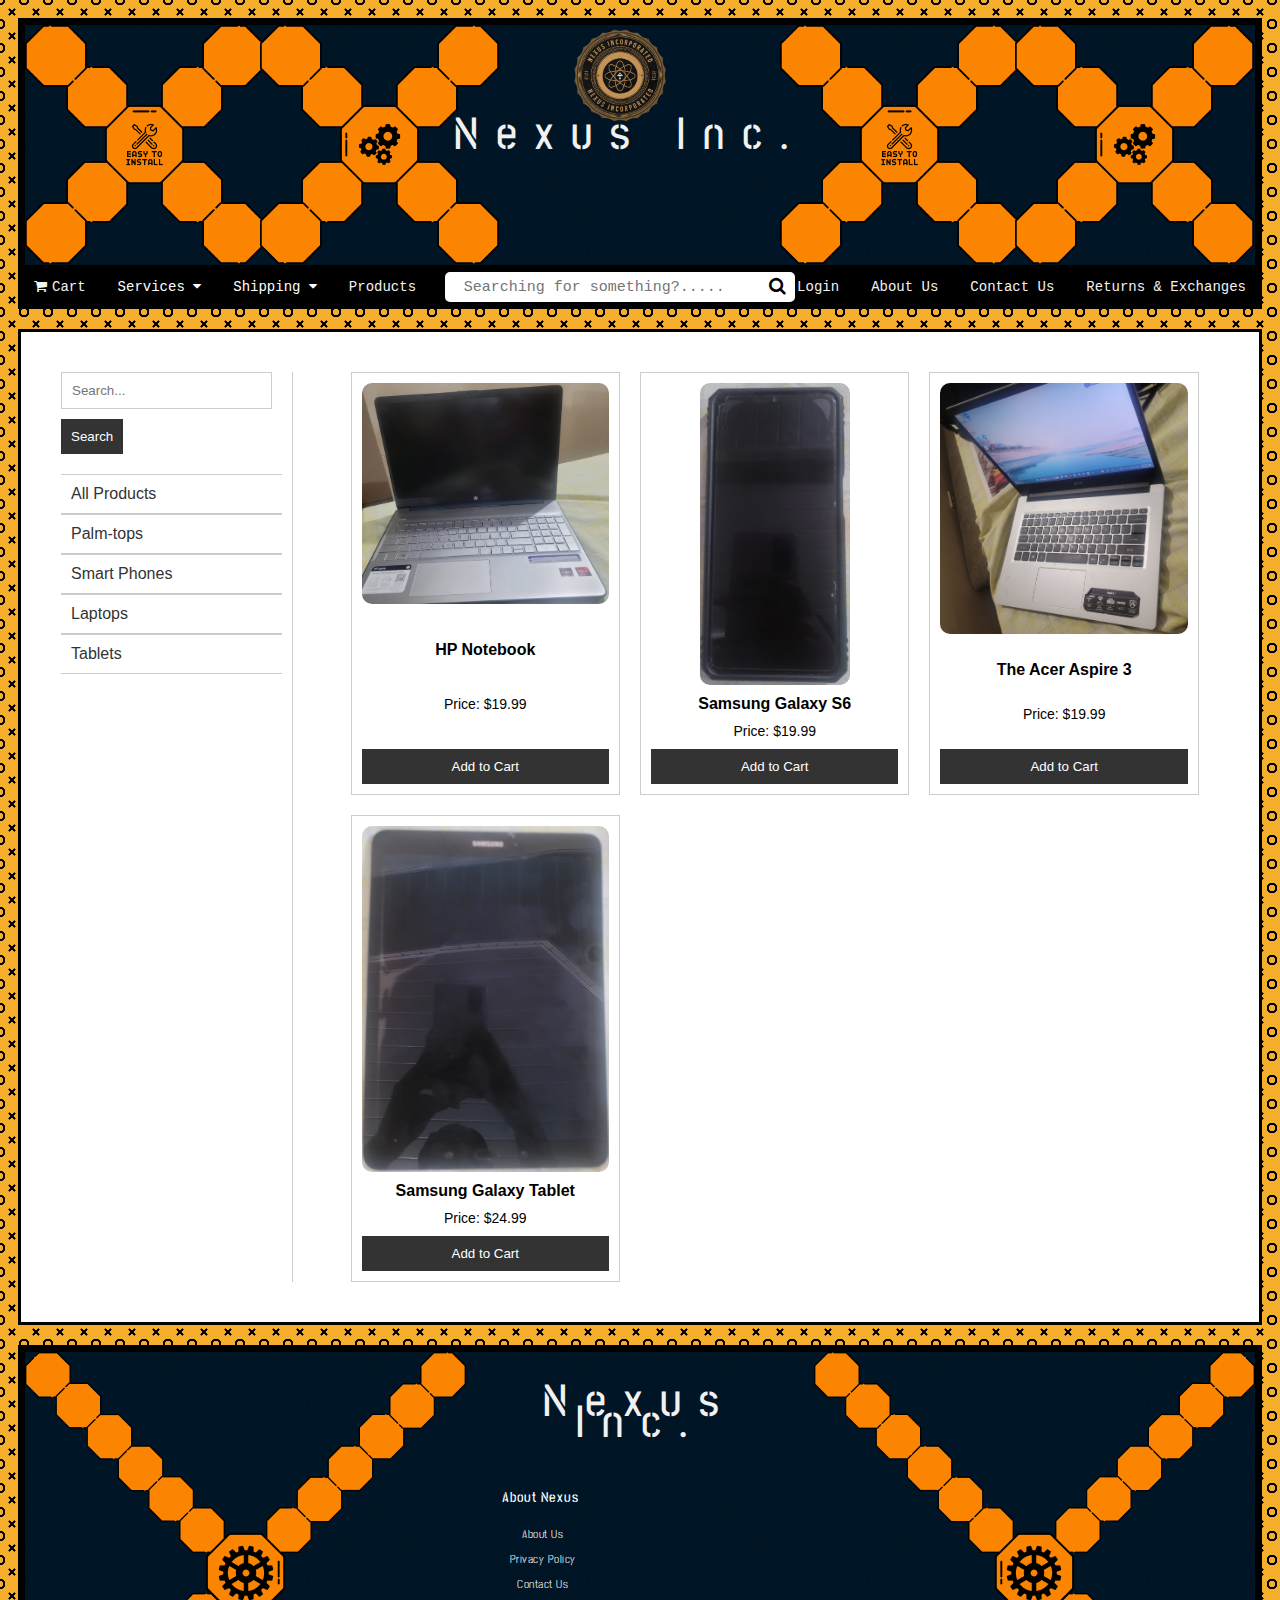
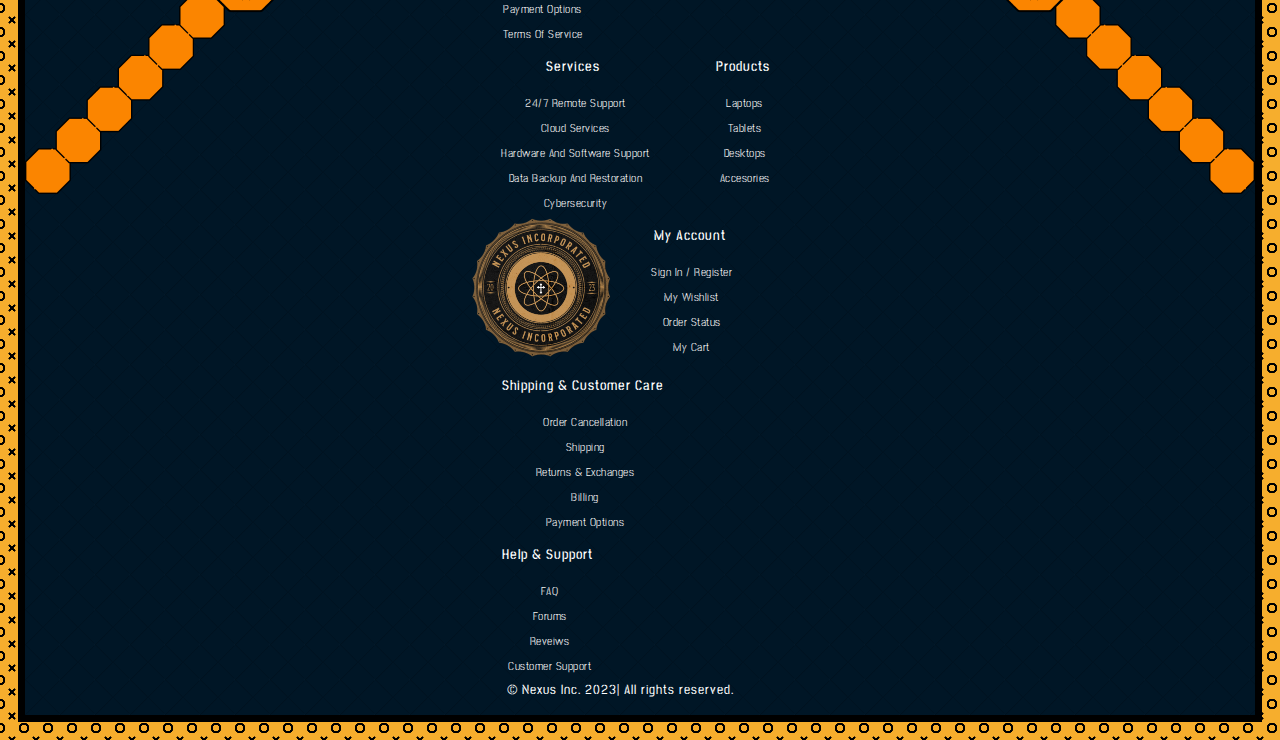
<file: productsNexusInc.html>
<!DOCTYPE html>
<html lang="en">
<head>
    <meta charset="UTF-8">
    <meta name="viewport" content="width=device-width, initial-scale=1.0">
    <title>Products |Nexus Inc.</title>
    <link rel="stylesheet" href="./css_session_twelve/productscss.css">
    <link rel="shortcut icon" href="./images_session_twelve/logo.png">
    <link href="https://fonts.googleapis.com/css2?family=Stick+No+Bills:wght@200&display=swap" rel="stylesheet">
    <link rel="stylesheet" href="https://fonts.googleapis.com/css2?family=Bungee+Inline:wght@400&amp;display=swap" data-tag="font"/>
    <link rel="stylesheet" href="https://fonts.googleapis.com/css2?family=Audiowide:wght@400&amp;display=swap" data-tag="font">
    <link href="https://fonts.googleapis.com/css2?family=Inter:wght@100&display=swap" rel="stylesheet">
    <link rel="stylesheet" href="https://cdnjs.cloudflare.com/ajax/libs/font-awesome/4.7.0/css/font-awesome.min.css">
</head>
<body>
      <section>
        <section id="nav_header">
          <div>
            <div style="text-align: center;">
              <img src="./images_session_twelve/logo.png" alt="Nexus Inc's logo" id="nav_logo">  
            </div>
            <h1 id="nav_company_name">Nexus Inc.</h1> 
            <picture>
              <source media="(max-width: 360px)" srcset="./images_session_twelve/deco13.png">
              <source media="(max-width: 375px)" srcset="./images_session_twelve/deco13.png">
              <source media="(max-width: 390px)" srcset="./images_session_twelve/deco13.png">
              <source media="(max-width: 414px)" srcset="./images_session_twelve/deco11.png">
              <source media="(max-width: 428px)" srcset="./images_session_twelve/deco11.png">
              <source media="(max-width: 480px)" srcset="./images_session_twelve/deco4.png">
              <source media="(max-width: 600px)" srcset="./images_session_twelve/deco4.png">
              <source media="(max-width: 768px)" srcset="./images_session_twelve/deco5.png">
              <source media="(max-width: 800px)" srcset="./images_session_twelve/deco5.png">
              <source media="(max-width: 1024px)" srcset="./images_session_twelve/deco5.png">
              <source media="(max-width: 1280px)" srcset="./images_session_twelve/deco5.png">
              <source media="(max-width: 1440px)" srcset="./images_session_twelve/deco5.png">
              <source media="(max-width: 1536px)" srcset="./images_session_twelve/deco5.png">
              <source media="(max-width: 1600px)" srcset="./images_session_twelve/deco1.png">
              <img src="./images_session_twelve/deco1.png" alt="A orangish hexagonal pattern, that has the structure of DNA" id="deco1">
            </picture>

              
            <picture>
              <source media="(max-width: 360px)" srcset="./images_session_twelve/deco14.png">
              <source media="(max-width: 375px)" srcset="./images_session_twelve/deco14.png">
              <source media="(max-width: 390px)" srcset="./images_session_twelve/deco14.png">
              <source media="(max-width: 414px)" srcset="./images_session_twelve/deco12.png">
              <source media="(max-width: 428px)" srcset="./images_session_twelve/deco12.png">
              <source media="(max-width: 480px)" srcset="./images_session_twelve/deco4.png">
              <source media="(max-width: 600px)" srcset="./images_session_twelve/deco4.png">
              <source media="(max-width: 768px)" srcset="./images_session_twelve/deco5.png">
              <source media="(max-width: 800px)" srcset="./images_session_twelve/deco5.png">
              <source media="(max-width: 1024px)" srcset="./images_session_twelve/deco5.png">
              <source media="(max-width: 1280px)" srcset="./images_session_twelve/deco5.png">
              <source media="(max-width: 1440px)" srcset="./images_session_twelve/deco5.png">
              <source media="(max-width: 1536px)" srcset="./images_session_twelve/deco5.png">
              <source media="(max-width: 1600px)" srcset="./images_session_twelve/deco1.png">
              <img src="./images_session_twelve/deco2.png" alt="A orangish hexagonal pattern, that has the structure of DNA" id="deco2">
            </picture>
          </div>
        </section>

        <section>
          <div class="topnav">
            <a href="cartNexusInc.html" style="float:left"><i style="font-size:14px; padding-right: 5px;" class="fa">&#xf07a;</i>Cart</a>
            <div class="dropdown">
              <button class="dropbtn">Services 
                <i class="fa fa-caret-down"></i>
              </button>
              <div class="dropdown-content">
                <a href="#">Web Hosting</a>
                <a href="#">Cybersecurity</a>
                <a href="#">Data Storage</a>
              </div>
            </div> 
            <div class="dropdown">
              <button class="dropbtn">Shipping
                <i class="fa fa-caret-down"></i>
              </button>
              <div class="dropdown-content">
                <a href="#">Order Tracker</a>
                <a href="#">Shipping Policies</a>
              </div>
            </div>
            <a href="productsNexusInc.html" style="float:left">Products</a>
            <a href="helpAndSupportNexusInc.html" style="float:left">Help & Support</a>
            <a href="#" style="float:right">Returns & Exchanges</a>
            <a href="contactUsNexusInc.html" style="float:right">Contact Us</a>
            <a href="aboutUsNexusInc.html" style="float:right">About Us</a>
            <a href="#" id="login-btn" style="float:right">Login</a>
            <a href="index.html" style="float:right">Home</a> 
          </div>
          </div>
          <div id="nav_search_bar" style="text-align:center;">
            <form action="#">
              <input type="text" placeholder=" Searching for something?....." name="search" style="padding-left: 10px; font-size: 15px;">
              <button>
                  <i class="fa fa-search" style="font-size: 18px;"></i>
              </button>
            </form>
          </div>      
        </section>
      </section>

      <!-- Login Form -->

      <section>
          <!-- Sidebar Login/Create Account Form -->
          <div class="sidebar" id="sidebar">
              <div class="close-btn" id="close-btn">&times;</div>
              <h2>Login / Create Account</h2>
              <form>
                  <label for="username">Username:</label>
                  <input type="text" id="username" name="username" required>

                  <label for="password">Password:</label>
                  <input type="password" id="password" name="password" required>

                  <button type="submit">Login</button>
                  <p>Don't have an account? <a href="#" style="color: black;">Create one</a></p>
              </form>
          </div>

          <script>
              document.getElementById("login-btn").addEventListener("click", function() {
                  document.getElementById("sidebar").style.right = "0";
              });

              document.getElementById("close-btn").addEventListener("click", function() {
                  document.getElementById("sidebar").style.right = "-300px";
              });
          </script>  
      </section>

    <div class="container">
        <aside class="category_sidebar">
            <div class="search-bar">
                <input type="text" placeholder="Search...">
                <button id="search-button">Search</button>
            </div>
            <ul class="category-list">
                <li data-filter="all"><a href="#">All Products</a></li>
                <li data-filter="category1"><a href="#">Palm-tops</a></li>
                <li data-filter="category2"><a href="#">Smart Phones</a></li>
                <li data-filter="category3"><a href="#">Laptops</a></li>
                <li data-filter="category4"><a href="#">Tablets</a></li>
                <!-- Add more categories as needed -->
            </ul>
        </aside>

        <main class="product-grid" id="products-container">
            <div class="product category1">
                <img src="./images_session_twelve/asus_one.jpg" alt="Product 1" style="width: 350px;">
                <h3>HP Notebook</h3>
                <p>Price: $19.99</p>
                <button class="add-to-cart">Add to Cart</button>
            </div>
            <div class="product category2">
                <img src="./images_session_twelve/phone_one.jpg" alt="Product 2" style="width: 150px;">
                <h3>Samsung Galaxy S6</h3>
                <p>Price: $19.99</p>
                <button class="add-to-cart">Add to Cart</button>
            </div>
            <div class="product category3">
                <img src="./images_session_twelve/acer_one.jpg" alt="Product 3" style="width: 350px;">
                <h3>The Acer Aspire 3</h3>
                <p>Price: $19.99</p>
                <button class="add-to-cart">Add to Cart</button>
            </div>
            <div class="product category4">
                <img src="./images_session_twelve/tablet_one.jpg" alt="Product 4" style="width: 250px;">
                <h3>Samsung Galaxy Tablet</h3>
                <p>Price: $24.99</p>
                <button class="add-to-cart">Add to Cart</button>
            </div>
        </main>
    </div>

      <!-- The Footer -->

      <section>
        <div class="footer">
          <picture>
            <source media="(max-width: 360px)./images_session_twelve/deco14.png">
            <source media="(max-width: 375px)" srcset="./images_session_twelve/deco14.png">
            <source media="(max-width: 390px)" srcset="./images_session_twelve/deco14.png">
            <source media="(max-width: 414px)" srcset="./images_session_twelve/deco13.png">
            <source media="(max-width: 428px)" srcset="./images_session_twelve/deco13.png">
            <source media="(max-width: 480px)" srcset="./images_session_twelve/deco4.png">
            <source media="(max-width: 600px)" srcset="./images_session_twelve/deco4.png">
            <source media="(max-width: 768px)" srcset="./images_session_twelve/deco6.png">
            <source media="(max-width: 800px)" srcset="./images_session_twelve/deco6.png">
            <source media="(max-width: 1024px)" srcset="./images_session_twelve/deco6.png">
            <source media="(max-width: 1280px)" srcset="./images_session_twelve/deco7.png">
            <source media="(max-width: 1600px)" srcset="./images_session_twelve/deco7.png">
            <img src="./images_session_twelve/deco3.png" alt="A orangish hexagonal pattern, in the shape of an X" id="deco3">
          </picture>
          <div class="footer_bar_content_container">
                  <h1 id="footer_company_name">Nexus Inc.</h1>
                  <div class="row">
                      <div class="footer-col">
                          <h4>About Nexus</h4>
                          <ul>
                              <li><a href="#">about us</a></li>
                              <li><a href="#">privacy policy</a></li>
                              <li><a href="#">contact us</a></li>
                              <li><a href="#">payment options</a></li>
                              <li><a href="#">terms of service</a></li>
                          </ul>
                      </div>
                      <div class="footer-col">
                          <h4>Services</h4>
                          <ul>
                              <li><a href="#">24/7 Remote Support</a></li>
                              <li><a href="#">Cloud services</a></li>
                              <li><a href="#">Hardware and Software Support</a></li>
                              <li><a href="#">Data Backup and Restoration</a></li>
                              <li><a href="#">Cybersecurity</a></li>
                          </ul>
                      </div>
                      <div class="footer-col">
                          <h4>Products</h4>
                          <ul>
                              <li><a href="#">laptops</a></li>
                              <li><a href="#">tablets</a></li>
                              <li><a href="#">desktops</a></li>
                              <li><a href="#">accesories</a></li>
                          </ul>
                      </div>
                      <img src="./images_session_twelve/logo.png" alt="Nexsus Inc's logo" id="footer_logo">
                      <div class="footer-col">
                          <h4>My Account</h4>
                          <ul>
                              <li><a href="#">sign in / register</a></li>
                              <li><a href="#">my wishlist</a></li>
                              <li><a href="#">order status</a></li>
                              <li><a href="#">my cart</a></li>
                          </ul>
                      </div>
                      <div class="footer-col">
                          <h4>Shipping & Customer Care</h4>
                          <ul>
                              <li><a href="#">order cancellation</a></li>
                              <li><a href="#">shipping</a></li>
                              <li><a href="#">returns & exchanges</a></li>
                              <li><a href="#">billing</a></li>
                              <li><a href="#">payment options</a></li>
                          </ul>
                      </div>
                      <div class="footer-col">
                          <h4>Help & Support</h4>
                          <ul>
                              <li><a href="#">FAQ</a></li>
                              <li><a href="#">forums</a></li>
                              <li><a href="#">reveiws</a></li>
                              <li><a href="#">customer support</a></li>
                          </ul>
                      </div>
                  </div>
                  <h5 style="font-family: 'Stick No Bills', sans-serif; color: white; position: relative; top: 5px; font-weight: normal; letter-spacing: 1px;">&copy Nexus Inc. 2023| All rights reserved.</h5>
                </div>
          <picture>
            <source media="(max-width: 360px)" srcset="./images_session_twelve/deco13.png">
            <source media="(max-width: 375px)" srcset="./images_session_twelve/deco13.png">
            <source media="(max-width: 390px)" srcset="./images_session_twelve/deco13.png">
            <source media="(max-width: 414px)" srcset="./images_session_twelve/deco14.png">
            <source media="(max-width: 428px)" srcset="./images_session_twelve/deco14.png">
            <source media="(max-width: 480px)" srcset="./images_session_twelve/deco4.png">
            <source media="(max-width: 600px)" srcset="./images_session_twelve/deco4.png">
            <source media="(max-width: 768px)" srcset="./images_session_twelve/deco6.png">
            <source media="(max-width: 800px)" srcset="./images_session_twelve/deco6.png">
            <source media="(max-width: 1024px)" srcset="./images_session_twelve/deco6.png">
            <source media="(max-width: 1280px)" srcset="./images_session_twelve/deco8.png">
            <source media="(max-width: 1600px)" srcset="./images_session_twelve/deco8.png">
            <img src="./images_session_twelve/deco4.png" alt="A orangish hexagonal pattern, in the shape of an X" id="deco4">
          </picture>
        </div>
      </section>
</body>
</html>


    <script>
        document.addEventListener("DOMContentLoaded", function () {
            const categoryList = document.querySelectorAll(".category-list li");

            categoryList.forEach(function (category) {
                category.addEventListener("click", function () {
                    const filter = category.getAttribute("data-filter");
                    const products = document.querySelectorAll(".product");

                    products.forEach(function (product) {
                        product.style.display = "none"; // Hide all products
                    });

                    if (filter === "all") {
                        // Show all products when "All Products" is clicked
                        products.forEach(function (product) {
                            product.style.display = "block";
                        });
                    } else {
                        // Show products with the selected category
                        const filteredProducts = document.querySelectorAll(`.${filter}`);
                        filteredProducts.forEach(function (product) {
                            product.style.display = "block";
                        });
                    }
                });
            });
        });
    </script>
</body>
</html>
</file>
<file: css_session_twelve/nexuscss.css>
* {
  box-sizing: border-box;
}

body {
  font-family: Arial;
  padding: 10px;
background: radial-gradient(circle at top left,transparent 9%, #000000 10% ,#000000 15% , transparent 16%) , radial-gradient(circle at bottom left,transparent 9%, #000000 10% ,#000000 15% , transparent 16%), radial-gradient(circle at top right ,transparent 9%, #000000 10% ,#000000 15% , transparent 16%) , radial-gradient(circle at bottom right,transparent 9%, #000000 10% ,#000000 15% , transparent 16%),radial-gradient(circle, transparent 25%, #F6AE2D  26%),linear-gradient(45deg, transparent 46%, #000000 47%, #000000 52%, transparent 53%), linear-gradient(135deg, transparent 46%, #000000 47%, #000000 52%, transparent 53%);
        background-size: 1.5em 1.5em;
        background-color: #F6AE2D;
        opacity: 1
}

/*<-------------------------------------------------------------------- Header ---------------------------------------------------------------------------->*/

#nav_header {
  background-color: #001626;
  background-image: url("../images_session_twelve/navandfooterbackground.png");
  background-size: auto;
  border-style: solid;
  border-width: 7px;
  border-bottom: 0;
  overflow: hidden;
  width: 100%;
}

#nav_logo {
  position: absolute;
  width: 100px;
  margin-left: -70px;
}


#nav_company_name {
  letter-spacing: 0.4em;
  font-style: normal;
  font-weight: 500;
  line-height: 21px;
  font-family: 'Stick No Bills', sans-serif;
  color: #F1F1F1;
  position: absolute;
  left: -10px;
  padding-top: 5px;
  top: 10%;
  width: 100%;
  text-align: center;
  font-size: 45px;
}

/*<-------------------------------------------------------------------- Search Bar ---------------------------------------------------------------------------->*/

#nav_search_bar {
  display: block;
  margin: -15px;
}

#nav_search_bar input[type=text] {
  width: 350px;
  height: 30px;
  position: relative;
  top: -28px;
  left: -3.5px;
  font-family: monospace;
  border-radius: 5px;
  border: none;
}

#nav_search_bar button {
  background: none;
  color: #000000;
  top: -25px;
  left: -40px;
  position: relative;
  font-size: 14px;
  border: none;
  cursor: pointer;
}

/*<-------------------------------------------------------------------- Navbar ---------------------------------------------------------------------------->*/

/* Style the top navigation bar */

.topnav {
  overflow: hidden;
  background-color: #000;
}

/* Style the topnav links */

.topnav a {
  float: left;
  display: block;
  font-size: 14px;
  color: #f2f2f2;
  font-family: monospace;
  text-align: center;
  padding: 14px 16px;
  text-decoration: none;
}

/* Change color on hover */

.topnav a:hover {
  background-color: #ddd;
  color: black;
}

.dropdown {
  float: left;
  overflow: hidden;
}

.dropdown .dropbtn {
  font-family: monospace;
  font-size: 14px;    
  border: none;
  outline: none;
  color: white;
  padding: 14px 16px;
  background-color: inherit;
  margin: 0;
}

.dropdown-content {
  display: none;
  position: absolute;
  background-color: #f9f9f9;
  min-width: 160px;
  box-shadow: 0px 8px 16px 0px rgba(0,0,0,0.2);
  z-index: 1;
}

.dropdown-content a {
  float: none;
  color: black;
  padding: 12px 16px;
  text-decoration: none;
  display: block;
  text-align: left;
}

.dropdown-content a:hover {
  background-color: #ddd;
  color: black;
}

.dropdown:hover .dropdown-content {
  display: block;
}


/*<-------------------------------------------------------------------- Content ---------------------------------------------------------------------------->*/

/* <--------------------- Introduction --------------------> */

/* Style the Welcome Section */
.welcome-section {
  background-color: #001626;
  background-image: url("../images_session_twelve/navandfooterbackground.png");
  background-size: auto;
  color: #FFF;
  border: solid black;
  padding: 100px 0;
  text-align: center;
}

.intro_container {
  margin: 0 auto;
  padding: 0 20px;
}

.intro_heading {
  font-size: 36px;
  margin-bottom: 20px;
}

.intro_text {
  font-size: 18px;
  margin-bottom: 30px;
}

.intro_btn_primary {
  display: inline-block;
  background-color: #000000;
  color: #fff;
  padding: 15px 30px;
  border-radius: 4px;
  text-decoration: none;
  font-weight: bold;
  transition: background-color 0.2s ease-in-out;
}

.intro_btn_primary:hover {
  color: black;
  background-color: #ddd;
}



/* <--------------------- Catergories --------------------> */

/* Style the Category Overview section */
.category-overview {
    background-color: #001626;
    padding: 40px 0;
    margin-top: 20px;
    color: white;
    text-align: center;
}

.category-container {
    max-width: 400;
    margin: 0 auto;
    padding: 0 20px;
    background: inherit;
}

h2 {
    font-size: 32px;
    margin-bottom: 20px;
}

/* Style the Category Grid */
.category-grid {
    display: flex;
    flex-wrap: wrap;
    color: black;
    justify-content: center;
}

/* Style individual categories */
.category {
    background-color: #fff;
    box-shadow: 0 4px 8px rgba(0, 0, 0, 0.1);
    margin: 20px;
    padding: 20px;
    border-radius: 8px;
    text-align: center;
    transition: transform 0.2s ease-in-out;
}

.category:hover {
    transform: scale(1.05);
}

.category img {
    max-width: 100%;
    height: auto;
    border-radius: 4px;
}

.catergory_head {
    font-size: 24px;
    margin: 10px 0;
}

.para {
    font-size: 16px;
    color: #777;
    margin-bottom: 20px;
}

.links {
    display: inline-block;
    background-color: #000000;
    color: #fff;
    padding: 10px 20px;
    border-radius: 4px;
    text-decoration: none;
    font-weight: bold;
    transition: background-color 0.2s ease-in-out;
}

a:hover {
  color: black;
  background-color: #ddd;
}

.top_button_links {
    display: inline-block;
    background-color: #000000;
    color: #fff;
    padding: 10px 20px;
    border-radius: 4px;
    text-decoration: none;
    position: relative;
    top: 600px;
    left: 130px;
    font-weight: bold;
    transition: background-color 0.2s ease-in-out;
}

.bottom_button_links {
    display: inline-block;
    background-color: #000000;
    color: #fff;
    padding: 10px 20px;
    border-radius: 4px;
    text-decoration: none;
    position: relative;
    top: 400px;
    left: 130px;
    font-weight: bold;
    transition: background-color 0.2s ease-in-out;
}

/* <--------------------- Feature Products --------------------> */

/* Style the Featured Products Section */
.featured-products {
  background-color: #001626;
  background-image: url("../images_session_twelve/navandfooterbackground.png");
  background-size: auto;
  border: solid black;
  padding: 40px 0;
  margin-top: 20px;
  text-align: center;
}

/* Style the container within the Featured Products Section */
.featured-products-container {
  max-width: 1200px;
  margin: 0 auto;
  padding: 0 20px;
}

/* Style the main heading for Featured Products */
.featured-products-heading-one {
  font-size: 32px;
  margin-bottom: 20px;
  color: white;
}

/* Style the Product Grid */
.product-grid {
  display: grid;
  grid-template-columns: repeat(auto-fit, minmax(250px, 1fr));
  gap: 20px;
}

/* Style individual products */
.product {
  background-color: #fff;
  box-shadow: 0 4px 8px rgba(0, 0, 0, 0.1);
  padding: 20px;
  border-radius: 8px;
  text-align: center;
  transition: transform 0.2s ease-in-out;
}

/* Hover effect for individual products */
.product:hover {
  transform: scale(1.05);
}

/* Style the product images */
.product img {
  max-width: 100%;
  height: auto;
  border-radius: 10px;
  margin-bottom: 20px
}

/* Style the product title */
.featured-products-heading-two {
  margin-bottom: 10px;
  font-size: 24px;
  margin: 10px 0;
}

/* Style the product description */
.featured-products-heading-text {
  font-size: 16px;
  color: #777;
  margin-bottom: 10px;
}

/* Style the product price */
.price {
  font-size: 20px;
  font-weight: bold;
  color: #007BFF;
  margin-bottom: 30px;
}

/* Style the "View Details" button */
.btn-primary {
  display: block;
  background-color: #000000;
  color: #fff;
  padding: 10px 20px;
  border-radius: 4px;
  text-decoration: none;
  font-weight: bold;
  transition: background-color 0.2s ease-in-out;
}

/* Hover effect for the "View Details" button */
.btn-primary:hover {
  color: black;
  background-color: #ddd;
}


/* <--------------------- Slideshow Code Begins --------------------> */

.mySlidesOne {
  display: none;
}

.mySlidesTwo {
  display: none;
}

.mySlidesThree {
  display: none;
}

.mySlidesFour {
  display: none;
}

.slideshow-container {
  max-width: auto;
  position: relative;
  margin: auto;
}

.slideshow-container img {
  border: solid;
  max-height: 700px;
}

.slideshow-container-two {
  max-width: auto;
  position: relative;
  margin: auto;
}

.slideshow-container-two img {
  border: solid;
  max-height: 700px;
}

/* Next & previous buttons */
.prev, .next {
  cursor: pointer;
  position: absolute;
  top: 50%;
  width: auto;
  padding: 16px;
  margin-top: -22px;
  color: white;
  font-weight: bold;
  font-size: 18px;
  transition: 0.6s ease;
  border-radius: 0 3px 3px 0;
  user-select: none;
}

/* Position the "next button" to the right */
.next {
  right: 0;
  border-radius: 3px 0 0 3px;
}

/* On hover, add a black background color with a little bit see-through */
.prev:hover, .next:hover {
  background-color: rgba(0,0,0,0.8);
}

.active, .dot:hover {
  background-color: #717171;
}

/* Fading animation */
.fade {
  animation-name: fade;
  animation-duration: 1.5s;
}

@keyframes fade {
  from {opacity: .4} 
  to {opacity: 1}
}

/* On smaller screens, decrease text size */
@media only screen and (max-width: 300px) {
  .prev, .next,.text {font-size: 11px}
}

/* <--------------------- Slideshow Code End --------------------> */

/* <--------------------- Card Content --------------------> */

#aboutusheader{
  text-align: center;
}  

#bestsellingheader{
  text-align: center;
}
        
#bestsellingimage{
  width: 400px;
  display: block;
  margin-left: auto;
  margin-right: auto;
  border-style: solid;
  border-width: 7px;
}
        
#aboutusheader{
  text-align: center;
}

#aboutus_logo{
  position: absolute;
  width: 100px;
  margin-left: -40px;
}

/* Create two unequal columns that floats next to each other */

/* Left column one */

.left_column_one {   
  width: 75%;
  float: left;
}

/* Right column one*/

.right_column_one {
  float: right;
  width: 25%;
  padding-left: 20px;
}


/* Left column two*/

.left_column_two {   
  width: 75%;
  float: right;
}

/* Right column two */

.right_column_two {
  float: left;
  width: 25%;
  padding-right: 20px;
}


/* Add a card effect for articles */

.left_card_one {
  margin-top: 20px; 
  box-shadow: 0 4px 6px rgba(0, 0, 0, 0.1);
}

.left_card_two {
  margin-top: 32px; 
  box-shadow: 0 4px 6px rgba(0, 0, 0, 0.1);
}

.left_card_three {
  margin-top: 20px; 
  box-shadow: 0 4px 6px rgba(0, 0, 0, 0.1);
}

.left_card_four {
  margin-top: 20px;
  box-shadow: 0 4px 6px rgba(0, 0, 0, 0.1);
}

.right_card_one {
  border: solid;
  padding: 20px;
  height: 700px;
  margin-top: 20px;
  background-image: url("../images_session_twelve/rightcardimageone.jpg");
  background-size: cover;
  background-position: center;
}

.right_card_two {
  border: solid;
  padding: 20px;
  margin-top: 20px;
  height: 700px;
  background-image: url("../images_session_twelve/rightcardimagetwo.jpg");
  background-size: cover;
  background-position: center;
}

.right_card_four {
  border: solid;
  padding: 20px;
  margin-top: 20px;
  height: 500px;
  background-image: url("../images_session_twelve/rightcardimagethree.jpg");
  background-size: cover;
  background-position: center;
}

.right_card_five {
  border: solid;
  padding: 20px;
  margin-top: 20px;
  background-color: whitesmoke;
}

.right_card_six {
  border: solid;
  padding: 20px;
  margin-top: 20px;
  height: 500px;
  background-image: url("../images_session_twelve/rightcardimagefour.jpg");
  background-size: cover;
  background-position: center;
}

/* Clear floats after the columns */

.row::after {
  content: "";
  display: table;
  clear: both;
}






/*<-------------------------------------------------------------------- Forms ---------------------------------------------------------------------------->*/

/* <--------------------- "Leave a Review" Form --------------------> */

input[type=text], select, textarea {
  width: 100%;
  padding: 12px;
  border: 1px solid #ccc;
  border-radius: 4px;
  box-sizing: border-box;
  margin-top: 6px;
  margin-bottom: 16px;
  resize: vertical;
}

input[type=submit] {
  background-color: #04AA6D;
  color: white;
  padding: 12px 20px;
  border: none;
  border-radius: 4px;
  cursor: pointer;
}

input[type=submit]:hover {
  background-color: #45a049;
}

.container {
  border-radius: 5px;
  background-color: #f2f2f2;
  padding: 20px;
}

/* <--------------------- Login Form --------------------> */

nav {
    background-color: #333;
    color: #fff;
    display: flex;
    justify-content: space-between;
    align-items: center;
    padding: 10px 20px;
}

nav ul {
    list-style: none;
    display: flex;
}

nav ul li {
    margin-right: 20px;
}

nav ul li:last-child {
    margin-right: 0;
}

nav a {
    text-decoration: none;
    color: #fff;
}

/* Sidebar Login Form styles */
.sidebar {
    position: fixed;
    top: 0;
    right: -300px;
    width: 300px;
    height: 100%;
    background-color: #fff;
    padding: 20px;
    transition: right 0.3s ease;
    z-index: 10;
}

.sidebar h2 {
    font-size: 24px;
    margin-bottom: 20px;
}

.sidebar label {
    display: block;
    margin-bottom: 10px;
}

.sidebar input {
    width: 100%;
    padding: 10px;
    margin-bottom: 20px;
    border: 1px solid #ccc;
    border-radius: 5px;
}

.sidebar button {
    background-color: #333;
    color: #fff;
    padding: 10px 20px;
    border: none;
    border-radius: 5px;
    cursor: pointer;
}

.sidebar button:hover {
    background-color: #555;
}

.sidebar p {
    margin-top: 10px;
}

/* Close button for the sidebar */
.close-btn {
    position: absolute;
    top: 10px;
    right: 10px;
    font-size: 24px;
    cursor: pointer;
}

/*<-------------------------------------------------------------------- Decorations ---------------------------------------------------------------------------->*/

#deco1 {
  width: 475px;
  float: left;
}

#deco2 {
  width: 475px;
  float: right;
        }
   
#deco3 {
  max-width: 600px;
  margin-bottom: -6px;
}

#deco4 {
  max-width: 600px;
  margin-bottom: -6px;

}


  /*<-------------------------------------------------------------------- Footer ---------------------------------------------------------------------------->*/

.footer {
  border-style: solid;
  border-width: 7px;
  display: flex;
  width: 100%;
  background-size: contain;
  text-align: center;
  margin-top: 20px;
  opacity: 1;
  background-image: radial-gradient(#000000 1.1500000000000001px, #001626 1.1500000000000001px);
  background-size: 23px 23px;
}

.footer_bar_content_container {
  max-width: auto;
  position: relative;
  left: -30px;
  height: auto;
  margin: auto;
}

#footer_company_name {
  line-height: 21px;
  text-align: center;
  font-style: normal;
  font-weight: 500;
  letter-spacing: 0.4em;
  font-size: 45px;
  font-family: 'Stick No Bills', sans-serif;
  color: #F1F1F1;
  position: relative;
  left: 20px;
  top: 10px;
}

.row {
  display: flex;
  flex-wrap: wrap;
}

ul {
  list-style: none;
}

.footer-col {
  padding: 0px 10px 0px 15px;
}

.footer-col h4 {
  font-weight: 500;
  font-size: 14px;
  color: #ffffff;
  letter-spacing: 1px;
  text-transform: capitalize;
  margin: 5px 5px 20px 40px;
  text-decoration: none;
  font-weight: 500;
  font-family: 'Stick No Bills', sans-serif;
  position: relative;
  cursor: pointer;
  top: 30px;
}

.footer-col h4 a {
  font-weight: 500;
  font-size: 14px;
  color: #ffffff;
  letter-spacing: 1px;
  text-transform: capitalize;
  text-decoration: none;
  margin: 5px 5px 0px 25px;
  font-weight: 500;
  font-family: 'Stick No Bills', sans-serif;
  position: relative;
  cursor: none;
  top: 30px;
}

.footer-col ul li:not(:last-child) {
  margin-bottom: 10px;
}

.footer-col ul li a {
  font-weight: 500;
  position: relative;
  font-size: 11.5px;
  text-transform: capitalize;
  color: #F1F1F1;
  font-style: normal;
  top: 35px;
  letter-spacing: 0.5px;
  font-family: 'Stick No Bills', sans-serif;
  text-decoration: none;
  font-weight: 300;
  color: #F1F1F1;
  display: block;
  transition: all 0.3s ease;
}

.footer-col ul li a:hover {
  color: #77A0A9; 
}

#footer_logo {
  max-width: 150px;
  height: 150px;
  align-items: center;
  position: relative;
  top: 20px;
  left: 20px;
}
</file>
<file: css_session_twelve/aboutuscss.css>
* {
  box-sizing: border-box;
}

body {
  font-family: Arial;
  padding: 10px;
background: radial-gradient(circle at top left,transparent 9%, #000000 10% ,#000000 15% , transparent 16%) , radial-gradient(circle at bottom left,transparent 9%, #000000 10% ,#000000 15% , transparent 16%), radial-gradient(circle at top right ,transparent 9%, #000000 10% ,#000000 15% , transparent 16%) , radial-gradient(circle at bottom right,transparent 9%, #000000 10% ,#000000 15% , transparent 16%),radial-gradient(circle, transparent 25%, #F6AE2D  26%),linear-gradient(45deg, transparent 46%, #000000 47%, #000000 52%, transparent 53%), linear-gradient(135deg, transparent 46%, #000000 47%, #000000 52%, transparent 53%);
        background-size: 1.5em 1.5em;
        background-color: #F6AE2D;
        opacity: 1
}

/*<-------------------------------------------------------------------- Header ---------------------------------------------------------------------------->*/

#nav_header {
  background-color: #001626;
  background-image: url("../images_session_twelve/navandfooterbackground.png");
  background-size: auto;
  border-style: solid;
  border-width: 7px;
  border-bottom: 0;
  overflow: hidden;
  width: 100%;
}

#nav_logo {
  position: absolute;
  width: 100px;
  margin-left: -70px;
}


#nav_company_name {
  letter-spacing: 0.4em;
  font-style: normal;
  font-weight: 500;
  line-height: 21px;
  font-family: 'Stick No Bills', sans-serif;
  color: #F1F1F1;
  position: absolute;
  left: -10px;
  padding-top: 5px;
  top: 10%;
  width: 100%;
  text-align: center;
  font-size: 45px;
}

/*<-------------------------------------------------------------------- Search Bar ---------------------------------------------------------------------------->*/

#nav_search_bar {
  display: block;
  margin: -15px;
}

#nav_search_bar input[type=text] {
  width: 350px;
  height: 30px;
  position: relative;
  top: -22px;
  left: -3.5px;
  font-family: monospace;
  border-radius: 5px;
  border: none;
}

#nav_search_bar button {
  background: none;
  color: #000000;
  top: -21px;
  left: -40px;
  position: relative;
  font-size: 14px;
  border: none;
  cursor: pointer;
}

/*<-------------------------------------------------------------------- Navbar ---------------------------------------------------------------------------->*/

/* Style the top navigation bar */

.topnav {
  overflow: hidden;
  background-color: #000;
}

/* Style the topnav links */

.topnav a {
  float: left;
  display: block;
  font-size: 14px;
  color: #f2f2f2;
  font-family: monospace;
  text-align: center;
  padding: 14px 16px;
  text-decoration: none;
}

/* Change color on hover */

.topnav a:hover {
  background-color: #ddd;
  color: black;
}

.dropdown {
  float: left;
  overflow: hidden;
}

.dropdown .dropbtn {
  font-family: monospace;
  font-size: 14px;    
  border: none;
  outline: none;
  color: white;
  padding: 14px 16px;
  background-color: inherit;
  margin: 0;
}

.dropdown-content {
  display: none;
  position: absolute;
  background-color: #f9f9f9;
  min-width: 160px;
  box-shadow: 0px 8px 16px 0px rgba(0,0,0,0.2);
  z-index: 1;
}

.dropdown-content a {
  float: none;
  color: black;
  padding: 12px 16px;
  text-decoration: none;
  display: block;
  text-align: left;
}

.dropdown-content a:hover {
  background-color: #ddd;
  color: black;
}

.dropdown:hover .dropdown-content {
  display: block;
}

/*<-------------------------------------------------------------------- Decorations & Images  ---------------------------------------------------------------------------->*/


/*<----------------- Navbar Decorations ------------------>*/

#deco1 {
  width: 475px;
  float: left;
}

#deco2 {
  width: 475px;
  float: right;
        }
   
#deco3 {
  max-width: 600px;
  margin-bottom: -6px;
}

#deco4 {
  max-width: 600px;
  margin-bottom: -6px;

}

/*<-------------------------------------------------------------------- Content  ---------------------------------------------------------------------------->*/

/* <--------------------- Login Form --------------------> */

nav {
    background-color: #333;
    color: #fff;
    display: flex;
    justify-content: space-between;
    align-items: center;
    padding: 10px 20px;
}

nav ul {
    list-style: none;
    display: flex;
}

nav ul li {
    margin-right: 20px;
}

nav ul li:last-child {
    margin-right: 0;
}

nav a {
    text-decoration: none;
    color: #fff;
}

/* Sidebar Login Form styles */
.sidebar {
    position: fixed;
    top: 0;
    right: -300px;
    width: 300px;
    height: 100%;
    background-color: #fff;
    padding: 20px;
    transition: right 0.3s ease;
    z-index: 10;
}

.sidebar h2 {
    font-size: 24px;
    margin-bottom: 20px;
}

.sidebar label {
    display: block;
    margin-bottom: 10px;
}

.sidebar input {
    width: 100%;
    padding: 10px;
    margin-bottom: 20px;
    border: 1px solid #ccc;
    border-radius: 5px;
}

.sidebar button {
    background-color: #333;
    color: #fff;
    padding: 10px 20px;
    border: none;
    border-radius: 5px;
    cursor: pointer;
}

.sidebar button:hover {
    background-color: #555;
}

.sidebar p {
    margin-top: 10px;
}

/* Close button for the sidebar */
.close-btn {
    position: absolute;
    top: 10px;
    right: 10px;
    font-size: 24px;
    cursor: pointer;
}

/* <--------------------- Content --------------------> */


.testimonial-card1-testimonial-card {
  display: flex;
  padding: var(--dl-space-space-twounits);
  max-width: var(--dl-size-size-maxwidth);
  background: #fff;
  box-shadow: 5px 5px 10px 0px rgba(18, 18, 18, 0.1);
  align-items: center;
  border-radius: 10px;
  flex-direction: column;
  justify-content: space-between;
}
.testimonial-card1-icon {
  width: 2rem;
  margin-bottom: var(--dl-space-space-twounits);
}
.testimonial-card1-testimonial {
  display: flex;
  align-items: center;
  flex-direction: column;
  justify-content: space-between;
}
.testimonial-card1-text {
  color: var(--dl-color-gray-500);
  text-align: center;
  margin-bottom: var(--dl-space-space-threeunits);
}
.testimonial-card1-text1 {
  font-size: 1.5rem;
  font-weight: 300;
  margin-bottom: var(--dl-space-space-halfunit);
}
.testimonial-card1-text2 {
  color: var(--dl-color-gray-500);
  font-weight: 600;
  margin-bottom: var(--dl-space-space-unit);
  text-transform: uppercase;
}
.testimonial-card1-image {
  width: var(--dl-size-size-medium);
  height: var(--dl-size-size-medium);
  object-fit: cover;
  border-radius: var(--dl-radius-radius-round);
}




@media(max-width: 991px) {
  .testimonial-card1-text2 {
    align-self: center;
  }
}
@media(max-width: 767px) {
  .testimonial-card1-testimonial-card {
    padding-left: var(--dl-space-space-twounits);
    padding-right: var(--dl-space-space-twounits);
  }
}
@media(max-width: 479px) {
  .testimonial-card1-testimonial-card {
    padding-top: var(--dl-space-space-twounits);
    padding-left: var(--dl-space-space-unit);
    padding-right: var(--dl-space-space-unit);
    padding-bottom: var(--dl-space-space-twounits);
  }
  .testimonial-card1-icon {
    margin-bottom: var(--dl-space-space-unit);
  }
  .testimonial-card1-text {
    margin-bottom: var(--dl-space-space-twounits);
  }
  .testimonial-card1-text1 {
    margin-bottom: var(--dl-space-space-halfunit);
  }
  .testimonial-card1-text2 {
    margin-bottom: var(--dl-space-space-unit);
  }
}

.testimonial-card12-testimonial-card {
  display: flex;
  padding: var(--dl-space-space-twounits);
  max-width: var(--dl-size-size-maxwidth);
  background: #fff;
  box-shadow: 5px 5px 10px 0px rgba(18, 18, 18, 0.1);
  align-items: center;
  border-radius: 10px;
  flex-direction: column;
  justify-content: space-between;
}
.testimonial-card12-icon {
  width: 2rem;
  margin-bottom: var(--dl-space-space-twounits);
}
.testimonial-card12-testimonial {
  display: flex;
  align-items: center;
  flex-direction: column;
  justify-content: space-between;
}
.testimonial-card12-text {
  color: var(--dl-color-gray-500);
  text-align: center;
  margin-bottom: var(--dl-space-space-threeunits);
}
.testimonial-card12-text1 {
  font-size: 1.5rem;
  font-weight: 300;
  margin-bottom: var(--dl-space-space-halfunit);
}
.testimonial-card12-text2 {
  color: var(--dl-color-gray-500);
  font-weight: 600;
  margin-bottom: var(--dl-space-space-unit);
  text-transform: uppercase;
}
.testimonial-card12-image {
  width: var(--dl-size-size-medium);
  height: var(--dl-size-size-medium);
  object-fit: cover;
  border-radius: var(--dl-radius-radius-round);
}

@media(max-width: 991px) {
  .testimonial-card12-text2 {
    align-self: center;
  }
}
@media(max-width: 767px) {
  .testimonial-card12-testimonial-card {
    padding-left: var(--dl-space-space-twounits);
    padding-right: var(--dl-space-space-twounits);
  }
}
@media(max-width: 479px) {
  .testimonial-card12-testimonial-card {
    padding-top: var(--dl-space-space-twounits);
    padding-left: var(--dl-space-space-unit);
    padding-right: var(--dl-space-space-unit);
    padding-bottom: var(--dl-space-space-twounits);
  }
  .testimonial-card12-icon {
    margin-bottom: var(--dl-space-space-unit);
  }
  .testimonial-card12-text {
    margin-bottom: var(--dl-space-space-twounits);
  }
  .testimonial-card12-text1 {
    margin-bottom: var(--dl-space-space-halfunit);
  }
  .testimonial-card12-text2 {
    margin-bottom: var(--dl-space-space-unit);
  }
}

.testimonial-card11-testimonial-card {
  display: flex;
  padding: var(--dl-space-space-twounits);
  max-width: var(--dl-size-size-maxwidth);
  background: #fff;
  box-shadow: 5px 5px 10px 0px rgba(18, 18, 18, 0.1);
  align-items: center;
  border-radius: 10px;
  flex-direction: column;
  justify-content: space-between;
}
.testimonial-card11-icon {
  width: 2rem;
  margin-bottom: var(--dl-space-space-twounits);
}
.testimonial-card11-testimonial {
  display: flex;
  align-items: center;
  flex-direction: column;
  justify-content: space-between;
}
.testimonial-card11-text {
  color: var(--dl-color-gray-500);
  text-align: center;
  margin-bottom: var(--dl-space-space-threeunits);
}
.testimonial-card11-text1 {
  font-size: 1.5rem;
  font-weight: 300;
  margin-bottom: var(--dl-space-space-halfunit);
}
.testimonial-card11-text2 {
  color: var(--dl-color-gray-500);
  font-weight: 600;
  margin-bottom: var(--dl-space-space-unit);
  text-transform: uppercase;
}
.testimonial-card11-image {
  width: var(--dl-size-size-medium);
  height: var(--dl-size-size-medium);
  object-fit: cover;
  border-radius: var(--dl-radius-radius-round);
}

@media(max-width: 991px) {
  .testimonial-card11-text2 {
    align-self: center;
  }
}
@media(max-width: 767px) {
  .testimonial-card11-testimonial-card {
    padding-left: var(--dl-space-space-twounits);
    padding-right: var(--dl-space-space-twounits);
  }
}
@media(max-width: 479px) {
  .testimonial-card11-testimonial-card {
    padding-top: var(--dl-space-space-twounits);
    padding-left: var(--dl-space-space-unit);
    padding-right: var(--dl-space-space-unit);
    padding-bottom: var(--dl-space-space-twounits);
  }
  .testimonial-card11-icon {
    margin-bottom: var(--dl-space-space-unit);
  }
  .testimonial-card11-text {
    margin-bottom: var(--dl-space-space-twounits);
  }
  .testimonial-card11-text1 {
    margin-bottom: var(--dl-space-space-halfunit);
  }
  .testimonial-card11-text2 {
    margin-bottom: var(--dl-space-space-unit);
  }
}

.about-us-container {
  width: 100%;
  display: flex;
  min-height: 100vh;
  align-items: center;
  flex-direction: column;
  justify-content: flex-start;
}
.about-us-banner {
  width: 100%;
  border: solid black;
  color: white;
  display: flex;
  background-color: #001626;
  background-image: url("../images_session_twelve/navandfooterbackground.png");
  background-size: auto;
  padding: var(--dl-space-space-fiveunits);
  flex-wrap: wrap;
  align-items: center;
  padding-top: var(--dl-space-space-threeunits);
  padding-left: var(--dl-space-space-threeunits);
  margin-top: 20px;
  margin-bottom: 20px;
  padding-right: var(--dl-space-space-threeunits);
  flex-direction: column;
  padding-bottom: var(--dl-space-space-threeunits);
  justify-content: space-between;
}
.about-us-text {
  font-size: 28px;
  text-align: center;
  margin-bottom: 12px;
}
.about-us-text01 {
  font-size: 14px;
}
.about-us-text02 {
  max-width: var(--dl-size-size-maxwidth);
  margin-top: var(--dl-space-space-twounits);
  text-align: center;
  padding-left: var(--dl-space-space-sixunits);
  margin-bottom: var(--dl-space-space-twounits);
  padding-right: var(--dl-space-space-sixunits);
}
.about-us-button {
  height: 36px;
  transition: 0.3s;
  padding-top: var(--dl-space-space-unit);
  padding-left: 11px;
  padding-right: 11px;
  padding-bottom: var(--dl-space-space-unit);
}

.button {
  color: var(--dl-color-gray-black);
  display: inline-block;
  padding: 0.5rem 1rem;
  border-color: var(--dl-color-gray-black);
  border-width: 1px;
  border-radius: 4px;
  background-color: var(--dl-color-gray-white);
}

.about-us-button:hover {
  transform: scale(1.02);
}
.about-us-our-team {
  width: 100%;
  border: solid black;
  display: flex;
  padding: var(--dl-space-space-threeunits);
  flex-wrap: wrap;
  align-items: center;
  color: white;
  background-color: #001626;
  background-image: url("../images_session_twelve/navandfooterbackground.png");
  background-size: auto;
  margin-right: 2px;
  margin-bottom: 20px;
  flex-direction: column;
  justify-content: space-between;
}
.about-us-text07 {
  color: white;
  height: 37px;
  font-size: 24px;
  margin-bottom: 59px;
  padding-bottom: 0px;
}
.about-us-image {
  width: 200px;
  height: 200px;
  object-fit: cover;
  border-radius: var(--dl-radius-radius-round);
}
.about-us-testimonial {
  display: flex;
  align-items: center;
  flex-direction: row;
  justify-content: flex-start;
}
.about-us-container1 {
  display: flex;
  align-self: flex-start;
  align-items: center;
  flex-direction: row;
  justify-content: flex-start;
}
.about-us-icon {
  width: var(--dl-size-size-small);
  margin-bottom: -6rem;
}
.about-us-text10 {
  font-size: 1rem;
  max-width: 600px;
  margin-top: var(--dl-space-space-threeunits);
  text-align: center;
  padding-left: var(--dl-space-space-twounits);
  margin-bottom: var(--dl-space-space-threeunits);
  padding-right: var(--dl-space-space-twounits);
}
.about-us-container2 {
  display: flex;
  align-self: flex-end;
  align-items: center;
  flex-direction: row;
  justify-content: flex-start;
}
.about-us-icon2 {
  width: var(--dl-size-size-small);
  margin-top: -6rem;
}
.about-us-text15 {
  font-size: 1.5rem;
  max-width: 600px;
  text-align: center;
  font-weight: 600;
  margin-bottom: var(--dl-space-space-halfunit);
}
.about-us-text16 {
  color: white;
  max-width: 600px;
  font-style: normal;
  text-align: center;
  font-weight: 500;
}

.about-us-testimonial1 {
  width: 100%;
  display: flex;
  align-items: center;
  justify-content: center;
  border: solid;
  background-color: #001626;
  background-image: url("../images_session_twelve/navandfooterbackground.png");
}

.about-us-container3 {
  width: 100%;
  display: flex;
  padding: var(--dl-space-space-threeunits);
  flex-wrap: wrap;
  align-items: center;
  flex-direction: column;
  justify-content: center;
}
.about-us-text17 {
  color: var(--dl-color-gray-white);
  font-size: 24px;
}
.about-us-text20 {
  color: var(--dl-color-gray-white);
  font-size: 0.75rem;
  max-width: 600px;
  margin-top: var(--dl-space-space-unit);
  text-align: center;
  margin-bottom: var(--dl-space-space-twounits);
}
.about-us-container4 {
  width: 100%;
  display: grid;
  grid-gap: var(--dl-space-space-twounits);
  grid-template-columns: 1fr 1fr 1fr;
}


@media(max-width: 991px) {
  .about-us-text02 {
    max-width: 100%;
  }
  .about-us-text07 {
    text-align: center;
  }
  .about-us-image {
    margin-bottom: 0px;
  }
  .about-us-text10 {
    margin-top: var(--dl-space-space-threeunits);
    margin-bottom: var(--dl-space-space-threeunits);
  }
  .about-us-text17 {
    text-align: center;
  }
  .about-us-text20 {
    text-align: center;
  }
  .about-us-container4 {
    grid-template-columns: 1fr;
  }
}
@media(max-width: 767px) {
  .about-us-banner {
    padding-left: var(--dl-space-space-twounits);
    padding-right: var(--dl-space-space-twounits);
  }
  .about-us-text02 {
    padding-left: var(--dl-space-space-unit);
    padding-right: var(--dl-space-space-unit);
  }
  .about-us-our-team {
    padding-left: var(--dl-space-space-twounits);
    padding-right: var(--dl-space-space-twounits);
  }
  .about-us-container3 {
    padding-left: var(--dl-space-space-twounits);
    padding-right: var(--dl-space-space-twounits);
  }
}
@media(max-width: 479px) {
  .about-us-banner {
    padding-top: var(--dl-space-space-twounits);
    padding-left: var(--dl-space-space-unit);
    padding-right: var(--dl-space-space-unit);
    padding-bottom: var(--dl-space-space-twounits);
  }
  .about-us-our-team {
    padding-top: var(--dl-space-space-twounits);
    padding-left: var(--dl-space-space-unit);
    padding-right: var(--dl-space-space-unit);
    padding-bottom: var(--dl-space-space-twounits);
  }
  .about-us-image {
    width: 200px;
  }
  .about-us-icon {
    margin-bottom: 0px;
  }
  .about-us-text10 {
    width: auto;
  }
  .about-us-icon2 {
    margin-bottom: var(--dl-space-space-unit);
  }
  .about-us-container3 {
    padding-top: var(--dl-space-space-twounits);
    padding-left: var(--dl-space-space-unit);
    padding-right: var(--dl-space-space-unit);
    padding-bottom: var(--dl-space-space-twounits);
  }
}

:root {
  --dl-color-gray-500: #595959;
  --dl-color-gray-700: #999999;
  --dl-color-gray-900: #D9D9D9;
  --dl-color-gray-950: #e5e5e5ff;
  --dl-size-size-large: 144px;
  --dl-size-size-small: 48px;
  --dl-color-danger-300: #A22020;
  --dl-color-danger-500: #BF2626;
  --dl-color-danger-700: #E14747;
  --dl-color-gray-black: #000000;
  --dl-color-gray-white: #FFFFFF;
  --dl-size-size-medium: 96px;
  --dl-size-size-xlarge: 192px;
  --dl-size-size-xsmall: 16px;
  --dl-space-space-unit: 16px;
  --dl-color-primary-100: #003EB3;
  --dl-color-primary-300: #0074F0;
  --dl-color-primary-500: #14A9FF;
  --dl-color-primary-700: #85DCFF;
  --dl-color-success-300: #199033;
  --dl-color-success-500: #32A94C;
  --dl-color-success-700: #4CC366;
  --dl-size-size-xxlarge: 288px;
  --dl-color-gray-black50: #00000080;
  --dl-color-gray-black60: #00000099;
  --dl-color-gray-black80: #000000cc;
  --dl-size-size-maxwidth: 1328px;
  --dl-color-pallet-yellow: #efc14cff;
  --dl-radius-radius-round: 50%;
  --dl-space-space-halfunit: 8px;
  --dl-space-space-sixunits: 96px;
  --dl-space-space-twounits: 32px;
  --dl-radius-radius-radius2: 2px;
  --dl-radius-radius-radius4: 4px;
  --dl-radius-radius-radius8: 8px;
  --dl-space-space-fiveunits: 80px;
  --dl-space-space-fourunits: 64px;
  --dl-space-space-threeunits: 48px;
  --dl-space-space-oneandhalfunits: 24px;
}


@media(max-width: 767px) {
  .section-container {
    padding-top: var(--dl-space-space-twounits);
  }
  .max-width-container {
    padding-left: var(--dl-space-space-unit);
    padding-right: var(--dl-space-space-unit);
  }
}


  /*<-------------------------------------------------------------------- Footer ---------------------------------------------------------------------------->*/

.footer {
  border-style: solid;
  border-width: 7px;
  display: flex;
  width: 100%;
  text-align: center;
  margin-top: 20px;
  opacity: 1;
  background-color: #001626;
  background-image: url("../images_session_twelve/navandfooterbackground.png");
  background-size: auto;
}

.footer_bar_content_container {
  max-width: auto;
  position: relative;
  left: -20px;
  height: auto;
  margin: auto;
}

#footer_company_name {
  line-height: 21px;
  text-align: center;
  font-style: normal;
  font-weight: 500;
  letter-spacing: 0.4em;
  font-size: 45px;
  font-family: 'Stick No Bills', sans-serif;
  color: #F1F1F1;
  position: relative;
  left: 20px;
  top: 10px;
}

.row {
  display: flex;
  flex-wrap: wrap;
}

ul {
  list-style: none;
}

.footer-col {
  padding: 0px 10px 0px 15px;
}

.footer-col h4 {
  font-weight: 500;
  font-size: 14px;
  color: #ffffff;
  letter-spacing: 1px;
  text-transform: capitalize;
  margin: 5px 5px 10px 41px;
  text-decoration: none;
  font-weight: 500;
  font-family: 'Stick No Bills', sans-serif;
  position: relative;
  cursor: default;
  top: 30px;
}

.footer-col h4 a {
  font-weight: 500;
  font-size: 14px;
  color: #ffffff;
  letter-spacing: 1px;
  text-transform: capitalize;
  text-decoration: none;
  margin: 5px 5px 0px 25px;
  font-weight: 500;
  font-family: 'Stick No Bills', sans-serif;
  position: relative;
  cursor: none;
  top: 30px;
}

.footer-col ul li:not(:last-child) {
  margin-bottom: 10px;
}

.footer-col ul li a {
  font-weight: 500;
  position: relative;
  font-size: 11.5px;
  text-transform: capitalize;
  color: #F1F1F1;
  font-style: normal;
  top: 35px;
  letter-spacing: 0.5px;
  font-family: 'Stick No Bills', sans-serif;
  text-decoration: none;
  font-weight: 300;
  color: #F1F1F1;
  display: block;
  transition: all 0.3s ease;
}

.footer-col ul li a:hover {
  color: #77A0A9; 
}

#footer_logo {
  max-width: 150px;
  height: 150px;
  align-items: center;
  position: relative;
  top: 20px;
  left: 20px;
}

/* Responsive styles for smaller screens */
@media (max-width: 768px) {
    .container {
        padding: 10px;
    }

    .order-summary {
        float: none;
        width: 100%;
        margin-top: 20px;
    }
}
</file>
<file: css_session_twelve/cartcss.css>
* {
  box-sizing: border-box;
}

body {
  font-family: Arial;
  padding: 10px;
background: radial-gradient(circle at top left,transparent 9%, #000000 10% ,#000000 15% , transparent 16%) , radial-gradient(circle at bottom left,transparent 9%, #000000 10% ,#000000 15% , transparent 16%), radial-gradient(circle at top right ,transparent 9%, #000000 10% ,#000000 15% , transparent 16%) , radial-gradient(circle at bottom right,transparent 9%, #000000 10% ,#000000 15% , transparent 16%),radial-gradient(circle, transparent 25%, #F6AE2D  26%),linear-gradient(45deg, transparent 46%, #000000 47%, #000000 52%, transparent 53%), linear-gradient(135deg, transparent 46%, #000000 47%, #000000 52%, transparent 53%);
        background-size: 1.5em 1.5em;
        background-color: #F6AE2D;
        opacity: 1
}

/*<-------------------------------------------------------------------- Header ---------------------------------------------------------------------------->*/

#nav_header {
  background-color: #001626;
  background-image: url("../images_session_twelve/navandfooterbackground.png");
  background-size: auto;
  border-style: solid;
  border-width: 7px;
  border-bottom: 0;
  overflow: hidden;
  width: 100%;
}

#nav_logo {
  position: absolute;
  width: 100px;
  margin-left: -70px;
}


#nav_company_name {
  letter-spacing: 0.4em;
  font-style: normal;
  font-weight: 500;
  line-height: 21px;
  font-family: 'Stick No Bills', sans-serif;
  color: #F1F1F1;
  position: absolute;
  left: -10px;
  padding-top: 5px;
  top: 10%;
  width: 100%;
  text-align: center;
  font-size: 45px;
}

/*<-------------------------------------------------------------------- Search Bar ---------------------------------------------------------------------------->*/

#nav_search_bar {
  display: block;
  margin: -15px;
}

#nav_search_bar input[type=text] {
  width: 350px;
  height: 30px;
  position: relative;
  top: -22px;
  left: -3.5px;
  font-family: monospace;
  border-radius: 5px;
  border: none;
}

#nav_search_bar button {
  background: none;
  color: #000000;
  top: -21px;
  left: -40px;
  position: relative;
  font-size: 14px;
  border: none;
  cursor: pointer;
}

/*<-------------------------------------------------------------------- Navbar ---------------------------------------------------------------------------->*/

/* Style the top navigation bar */

.topnav {
  overflow: hidden;
  background-color: #000;
}

/* Style the topnav links */

.topnav a {
  float: left;
  display: block;
  font-size: 14px;
  color: #f2f2f2;
  font-family: monospace;
  text-align: center;
  padding: 14px 16px;
  text-decoration: none;
}

/* Change color on hover */

.topnav a:hover {
  background-color: #ddd;
  color: black;
}

.dropdown {
  float: left;
  overflow: hidden;
}

.dropdown .dropbtn {
  font-family: monospace;
  font-size: 14px;    
  border: none;
  outline: none;
  color: white;
  padding: 14px 16px;
  background-color: inherit;
  margin: 0;
}

.dropdown-content {
  display: none;
  position: absolute;
  background-color: #f9f9f9;
  min-width: 160px;
  box-shadow: 0px 8px 16px 0px rgba(0,0,0,0.2);
  z-index: 1;
}

.dropdown-content a {
  float: none;
  color: black;
  padding: 12px 16px;
  text-decoration: none;
  display: block;
  text-align: left;
}

.dropdown-content a:hover {
  background-color: #ddd;
  color: black;
}

.dropdown:hover .dropdown-content {
  display: block;
}

/*<-------------------------------------------------------------------- Decorations & Images  ---------------------------------------------------------------------------->*/


/*<----------------- Navbar Decorations ------------------>*/

#deco1 {
  width: 475px;
  float: left;
}

#deco2 {
  width: 475px;
  float: right;
        }
   
#deco3 {
  max-width: 600px;
  margin-bottom: -6px;
}

#deco4 {
  max-width: 600px;
  margin-bottom: -6px;

}

/*<-------------------------------------------------------------------- Content  ---------------------------------------------------------------------------->*/

/* <--------------------- Login Form --------------------> */

nav {
    background-color: #333;
    color: #fff;
    display: flex;
    justify-content: space-between;
    align-items: center;
    padding: 10px 20px;
}

nav ul {
    list-style: none;
    display: flex;
}

nav ul li {
    margin-right: 20px;
}

nav ul li:last-child {
    margin-right: 0;
}

nav a {
    text-decoration: none;
    color: #fff;
}

/* Sidebar Login Form styles */
.sidebar {
    position: fixed;
    top: 0;
    right: -300px;
    width: 300px;
    height: 100%;
    background-color: #fff;
    padding: 20px;
    transition: right 0.3s ease;
    z-index: 10;
}

.sidebar h2 {
    font-size: 24px;
    margin-bottom: 20px;
}

.sidebar label {
    display: block;
    margin-bottom: 10px;
}

.sidebar input {
    width: 100%;
    padding: 10px;
    margin-bottom: 20px;
    border: 1px solid #ccc;
    border-radius: 5px;
}

.sidebar button {
    background-color: #333;
    color: #fff;
    padding: 10px 20px;
    border: none;
    border-radius: 5px;
    cursor: pointer;
}

.sidebar button:hover {
    background-color: #555;
}

.sidebar p {
    margin-top: 10px;
}

/* Close button for the sidebar */
.close-btn {
    position: absolute;
    top: 10px;
    right: 10px;
    font-size: 24px;
    cursor: pointer;
}


/* <--------------------- Content --------------------> */

.container {
    max-width: auto;
    margin: 0 auto;
    margin-top: 20px;
    padding: 40px;
    background-color: #001626;
    background-image: url("../images_session_twelve/navandfooterbackground.png");
    border: solid;
    box-shadow: 0 0 10px rgba(0, 0, 0, 0.1);
}

header {
    background-color: #333;
    color: #fff;
    text-align: center;
    padding: 10px;
}

h1 {
    font-size: 24px;
}

h2 {
    font-size: 20px;
}



.cart-items {
    border: solid #F6AE2D;
    margin-bottom: 20px;
    padding: 20px;
    background-color: #FFFFFF;
}

.cart-items h2 {
    border-bottom: 1px solid #ddd;
    padding-bottom: 10px;
    margin-bottom: 20px;
}

.order-summary {
    background-color: #FFFFFF;
    border: solid #F6AE2D;
    box-shadow: 0 0 5px rgba(0, 0, 0, 0.1);
    padding: 20px;
}

.order-summary label,
.order-summary input,
.order-summary button {
    display: block;
    margin-bottom: 10px;
}

.order-summary input[type="text"] {
    width: 100%;
    padding: 10px;
    border: 1px solid #ddd;
}

.order-summary button {
    background-color: #333;
    color: #fff;
    border: none;
    padding: 10px;
    cursor: pointer;
}

.order-summary button:hover {
    background-color: #555;
}

.order-summary p {
    margin-bottom: 10px;
}

  /*<-------------------------------------------------------------------- Footer ---------------------------------------------------------------------------->*/

.footer {
  border-style: solid;
  border-width: 7px;
  display: flex;
  width: 100%;
  text-align: center;
  margin-top: 20px;
  opacity: 1;
  background-color: #001626;
  background-image: url("../images_session_twelve/navandfooterbackground.png");
  background-size: auto;
}

.footer_bar_content_container {
  max-width: auto;
  position: relative;
  left: -20px;
  height: auto;
  margin: auto;
}

#footer_company_name {
  line-height: 21px;
  text-align: center;
  font-style: normal;
  font-weight: 500;
  letter-spacing: 0.4em;
  font-size: 45px;
  font-family: 'Stick No Bills', sans-serif;
  color: #F1F1F1;
  position: relative;
  left: 20px;
  top: 10px;
}

.row {
  display: flex;
  flex-wrap: wrap;
}

ul {
  list-style: none;
}

.footer-col {
  padding: 0px 10px 0px 15px;
}

.footer-col h4 {
  font-weight: 500;
  font-size: 14px;
  color: #ffffff;
  letter-spacing: 1px;
  text-transform: capitalize;
  margin: 5px 5px 10px 41px;
  text-decoration: none;
  font-weight: 500;
  font-family: 'Stick No Bills', sans-serif;
  position: relative;
  cursor: default;
  top: 30px;
}

.footer-col h4 a {
  font-weight: 500;
  font-size: 14px;
  color: #ffffff;
  letter-spacing: 1px;
  text-transform: capitalize;
  text-decoration: none;
  margin: 5px 5px 0px 25px;
  font-weight: 500;
  font-family: 'Stick No Bills', sans-serif;
  position: relative;
  cursor: none;
  top: 30px;
}

.footer-col ul li:not(:last-child) {
  margin-bottom: 10px;
}

.footer-col ul li a {
  font-weight: 500;
  position: relative;
  font-size: 11.5px;
  text-transform: capitalize;
  color: #F1F1F1;
  font-style: normal;
  top: 35px;
  letter-spacing: 0.5px;
  font-family: 'Stick No Bills', sans-serif;
  text-decoration: none;
  font-weight: 300;
  color: #F1F1F1;
  display: block;
  transition: all 0.3s ease;
}

.footer-col ul li a:hover {
  color: #77A0A9; 
}

#footer_logo {
  max-width: 150px;
  height: 150px;
  align-items: center;
  position: relative;
  top: 20px;
  left: 20px;
}

/* Responsive styles for smaller screens */
@media (max-width: 768px) {
    .container {
        padding: 10px;
    }

    .order-summary {
        float: none;
        width: 100%;
        margin-top: 20px;
    }
}
</file>
<file: css_session_twelve/contactuscss.css>
* {
  box-sizing: border-box;
}

body {
  font-family: Arial;
  padding: 10px;
background: radial-gradient(circle at top left,transparent 9%, #000000 10% ,#000000 15% , transparent 16%) , radial-gradient(circle at bottom left,transparent 9%, #000000 10% ,#000000 15% , transparent 16%), radial-gradient(circle at top right ,transparent 9%, #000000 10% ,#000000 15% , transparent 16%) , radial-gradient(circle at bottom right,transparent 9%, #000000 10% ,#000000 15% , transparent 16%),radial-gradient(circle, transparent 25%, #F6AE2D  26%),linear-gradient(45deg, transparent 46%, #000000 47%, #000000 52%, transparent 53%), linear-gradient(135deg, transparent 46%, #000000 47%, #000000 52%, transparent 53%);
        background-size: 1.5em 1.5em;
        background-color: #F6AE2D;
        opacity: 1
}

/*<-------------------------------------------------------------------- Header ---------------------------------------------------------------------------->*/

#nav_header {
  background-color: #001626;
  background-image: url("../images_session_twelve/navandfooterbackground.png");
  background-size: auto;
  border-style: solid;
  border-width: 7px;
  border-bottom: 0;
  overflow: hidden;
  width: 100%;
}

#nav_logo {
  position: absolute;
  width: 100px;
  margin-left: -70px;
}


#nav_company_name {
  letter-spacing: 0.4em;
  font-style: normal;
  font-weight: 500;
  line-height: 21px;
  font-family: 'Stick No Bills', sans-serif;
  color: #F1F1F1;
  position: absolute;
  left: -10px;
  padding-top: 5px;
  top: 10%;
  width: 100%;
  text-align: center;
  font-size: 45px;
}

/*<-------------------------------------------------------------------- Search Bar ---------------------------------------------------------------------------->*/

#nav_search_bar {
  display: block;
  margin: -15px;
}

#nav_search_bar input[type=text] {
  width: 350px;
  height: 30px;
  position: relative;
  top: -22px;
  left: -3.5px;
  font-family: monospace;
  border-radius: 5px;
  border: none;
}

#nav_search_bar button {
  background: none;
  color: #000000;
  top: -21px;
  left: -40px;
  position: relative;
  font-size: 14px;
  border: none;
  cursor: pointer;
}

/*<-------------------------------------------------------------------- Navbar ---------------------------------------------------------------------------->*/

/* Style the top navigation bar */

.topnav {
  overflow: hidden;
  background-color: #000;
}

/* Style the topnav links */

.topnav a {
  float: left;
  display: block;
  font-size: 14px;
  color: #f2f2f2;
  font-family: monospace;
  text-align: center;
  padding: 14px 16px;
  text-decoration: none;
}

/* Change color on hover */

.topnav a:hover {
  background-color: #ddd;
  color: black;
}

.dropdown {
  float: left;
  overflow: hidden;
}

.dropdown .dropbtn {
  font-family: monospace;
  font-size: 14px;    
  border: none;
  outline: none;
  color: white;
  padding: 14px 16px;
  background-color: inherit;
  margin: 0;
}

.dropdown-content {
  display: none;
  position: absolute;
  background-color: #f9f9f9;
  min-width: 160px;
  box-shadow: 0px 8px 16px 0px rgba(0,0,0,0.2);
  z-index: 1;
}

.dropdown-content a {
  float: none;
  color: black;
  padding: 12px 16px;
  text-decoration: none;
  display: block;
  text-align: left;
}

.dropdown-content a:hover {
  background-color: #ddd;
  color: black;
}

.dropdown:hover .dropdown-content {
  display: block;
}

/*<-------------------------------------------------------------------- Decorations & Images  ---------------------------------------------------------------------------->*/


/*<----------------- Navbar Decorations ------------------>*/

#deco1 {
  width: 475px;
  float: left;
}

#deco2 {
  width: 475px;
  float: right;
        }
   
#deco3 {
  max-width: 600px;
  margin-bottom: -6px;
}

#deco4 {
  max-width: 600px;
  margin-bottom: -6px;

}

/*<-------------------------------------------------------------------- Content  ---------------------------------------------------------------------------->*/

/* <--------------------- Login Form --------------------> */

nav {
    background-color: #333;
    color: #fff;
    display: flex;
    justify-content: space-between;
    align-items: center;
    padding: 10px 20px;
}

nav ul {
    list-style: none;
    display: flex;
}

nav ul li {
    margin-right: 20px;
}

nav ul li:last-child {
    margin-right: 0;
}

nav a {
    text-decoration: none;
    color: #fff;
}

/* Sidebar Login Form styles */
.sidebar {
    position: fixed;
    top: 0;
    right: -300px;
    width: 300px;
    height: 100%;
    background-color: #fff;
    padding: 20px;
    transition: right 0.3s ease;
    z-index: 10;
}

.sidebar h2 {
    font-size: 24px;
    margin-bottom: 20px;
}

.sidebar label {
    display: block;
    margin-bottom: 10px;
}

.sidebar input {
    width: 100%;
    padding: 10px;
    margin-bottom: 20px;
    border: 1px solid #ccc;
    border-radius: 5px;
}

.sidebar button {
    background-color: #333;
    color: #fff;
    padding: 10px 20px;
    border: none;
    border-radius: 5px;
    cursor: pointer;
}

.sidebar button:hover {
    background-color: #555;
}

.sidebar p {
    margin-top: 10px;
}

/* Close button for the sidebar */
.close-btn {
    position: absolute;
    top: 10px;
    right: 10px;
    font-size: 24px;
    cursor: pointer;
}

/* <--------------------- Hero Header --------------------> */

.container {
    max-width: 1200px;
    margin: 0 auto;
    padding: 20px;
}

header.hero-header {
    background-color: #fff;
    color: #000;
    text-align: center;
    padding: 100px 0;
    border: black solid;
    margin-top: 20px;
}

header.hero-header h1 {
    font-size: 36px;
}



section.contact-form {
    background-color: #fff;
    padding: 50px 0;
    border: black solid;
    margin-top: 20px;
}

section.contact-form h2 {
    font-size: 24px;
    text-align: center;
}

.form-group {
    margin-bottom: 20px;
}

.form-group label {
    display: block;
    margin-bottom: 5px;
}

.form-group input,
.form-group textarea,
.form-group select {
    width: 100%;
    padding: 10px;
    border: 1px solid #ccc;
    border-radius: 4px;
    font-size: 16px;
}

.form-buttons {
    text-align: center;
    margin-top: 20px;
}

.form-buttons button {
    padding: 10px 20px;
    background-color: #3498db;
    color: #fff;
    border: none;
    border-radius: 4px;
    cursor: pointer;
    margin-right: 10px;
    font-size: 16px;
}

.form-buttons button:last-child {
    margin-right: 0;
}

section.store-locations {
    background-color: #fff;
    padding: 50px 0;
    border: black solid;
    margin-top: 20px;
}

section.store-locations h2 {
    font-size: 24px;
    text-align: center;
}

ul {
    list-style: none;
}

li {
    margin-bottom: 20px;
}

  /*<-------------------------------------------------------------------- Footer ---------------------------------------------------------------------------->*/

.footer {
  border-style: solid;
  border-width: 7px;
  display: flex;
  width: 100%;
  background-size: contain;
  text-align: center;
  margin-top: 20px;
  opacity: 1;
  background-image: radial-gradient(#000000 1.1500000000000001px, #001626 1.1500000000000001px);
  background-size: 23px 23px;
}

.footer_bar_content_container {
  max-width: auto;
  position: relative;
  left: -30px;
  height: auto;
  margin: auto;
}

#footer_company_name {
  line-height: 21px;
  text-align: center;
  font-style: normal;
  font-weight: 500;
  letter-spacing: 0.4em;
  font-size: 45px;
  font-family: 'Stick No Bills', sans-serif;
  color: #F1F1F1;
  position: relative;
  left: 20px;
  top: 10px;
}

.row {
  display: flex;
  flex-wrap: wrap;
}

ul {
  list-style: none;
}

.footer-col {
  padding: 0px 10px 0px 15px;
}

.footer-col h4 {
  font-weight: 500;
  font-size: 14px;
  color: #ffffff;
  letter-spacing: 1px;
  text-transform: capitalize;
  margin: 5px 5px 20px 40px;
  text-decoration: none;
  font-weight: 500;
  font-family: 'Stick No Bills', sans-serif;
  position: relative;
  cursor: pointer;
  top: 30px;
}

.footer-col h4 a {
  font-weight: 500;
  font-size: 14px;
  color: #ffffff;
  letter-spacing: 1px;
  text-transform: capitalize;
  text-decoration: none;
  margin: 5px 5px 0px 25px;
  font-weight: 500;
  font-family: 'Stick No Bills', sans-serif;
  position: relative;
  cursor: none;
  top: 30px;
}

.footer-col ul li:not(:last-child) {
  margin-bottom: 10px;
}

.footer-col ul li a {
  font-weight: 500;
  position: relative;
  font-size: 11.5px;
  text-transform: capitalize;
  color: #F1F1F1;
  font-style: normal;
  top: 35px;
  letter-spacing: 0.5px;
  font-family: 'Stick No Bills', sans-serif;
  text-decoration: none;
  font-weight: 300;
  color: #F1F1F1;
  display: block;
  transition: all 0.3s ease;
}

.footer-col ul li a:hover {
  color: #77A0A9; 
}

#footer_logo {
  max-width: 150px;
  height: 150px;
  align-items: center;
  position: relative;
  top: 20px;
  left: 20px;
}
</file>
<file: css_session_twelve/helpandsupportcss.css>
* {
  box-sizing: border-box;
}

body {
  font-family: Arial;
  padding: 10px;
background: radial-gradient(circle at top left,transparent 9%, #000000 10% ,#000000 15% , transparent 16%) , radial-gradient(circle at bottom left,transparent 9%, #000000 10% ,#000000 15% , transparent 16%), radial-gradient(circle at top right ,transparent 9%, #000000 10% ,#000000 15% , transparent 16%) , radial-gradient(circle at bottom right,transparent 9%, #000000 10% ,#000000 15% , transparent 16%),radial-gradient(circle, transparent 25%, #F6AE2D  26%),linear-gradient(45deg, transparent 46%, #000000 47%, #000000 52%, transparent 53%), linear-gradient(135deg, transparent 46%, #000000 47%, #000000 52%, transparent 53%);
        background-size: 1.5em 1.5em;
        background-color: #F6AE2D;
        opacity: 1
}

/*<-------------------------------------------------------------------- Header ---------------------------------------------------------------------------->*/

#nav_header {
  background-color: #001626;
  background-image: url("../images_session_twelve/navandfooterbackground.png");
  background-size: auto;
  border-style: solid;
  border-width: 7px;
  border-bottom: 0;
  overflow: hidden;
  width: 100%;
}

#nav_logo {
  position: absolute;
  width: 100px;
  margin-left: -70px;
}


#nav_company_name {
  letter-spacing: 0.4em;
  font-style: normal;
  font-weight: 500;
  line-height: 21px;
  font-family: 'Stick No Bills', sans-serif;
  color: #F1F1F1;
  position: absolute;
  left: -10px;
  padding-top: 5px;
  top: 10%;
  width: 100%;
  text-align: center;
  font-size: 45px;
}

/*<-------------------------------------------------------------------- Search Bar ---------------------------------------------------------------------------->*/

#nav_search_bar {
  display: block;
  margin: -15px;
}

#nav_search_bar input[type=text] {
  width: 350px;
  height: 30px;
  position: relative;
  top: -22px;
  left: -3.5px;
  font-family: monospace;
  border-radius: 5px;
  border: none;
}

#nav_search_bar button {
  background: none;
  color: #000000;
  top: -21px;
  left: -40px;
  position: relative;
  font-size: 14px;
  border: none;
  cursor: pointer;
}

/*<-------------------------------------------------------------------- Navbar ---------------------------------------------------------------------------->*/

/* Style the top navigation bar */

.topnav {
  overflow: hidden;
  background-color: #000;
}

/* Style the topnav links */

.topnav a {
  float: left;
  display: block;
  font-size: 14px;
  color: #f2f2f2;
  font-family: monospace;
  text-align: center;
  padding: 14px 16px;
  text-decoration: none;
}

/* Change color on hover */

.topnav a:hover {
  background-color: #ddd;
  color: black;
}

.dropdown {
  float: left;
  overflow: hidden;
}

.dropdown .dropbtn {
  font-family: monospace;
  font-size: 14px;    
  border: none;
  outline: none;
  color: white;
  padding: 14px 16px;
  background-color: inherit;
  margin: 0;
}

.dropdown-content {
  display: none;
  position: absolute;
  background-color: #f9f9f9;
  min-width: 160px;
  box-shadow: 0px 8px 16px 0px rgba(0,0,0,0.2);
  z-index: 1;
}

.dropdown-content a {
  float: none;
  color: black;
  padding: 12px 16px;
  text-decoration: none;
  display: block;
  text-align: left;
}

.dropdown-content a:hover {
  background-color: #ddd;
  color: black;
}

.dropdown:hover .dropdown-content {
  display: block;
}

/*<-------------------------------------------------------------------- Decorations & Images  ---------------------------------------------------------------------------->*/


/*<----------------- Navbar Decorations ------------------>*/

#deco1 {
  width: 475px;
  float: left;
}

#deco2 {
  width: 475px;
  float: right;
        }
   
#deco3 {
  max-width: 600px;
  margin-bottom: -6px;
}

#deco4 {
  max-width: 600px;
  margin-bottom: -6px;

}

/*<-------------------------------------------------------------------- Content  ---------------------------------------------------------------------------->*/

/* <--------------------- Login Form --------------------> */

nav {
    background-color: #333;
    color: #fff;
    display: flex;
    justify-content: space-between;
    align-items: center;
    padding: 10px 20px;
}

nav ul {
    list-style: none;
    display: flex;
}

nav ul li {
    margin-right: 20px;
}

nav ul li:last-child {
    margin-right: 0;
}

nav a {
    text-decoration: none;
    color: #fff;
}

/* Sidebar Login Form styles */
.sidebar {
    position: fixed;
    top: 0;
    right: -300px;
    width: 300px;
    height: 100%;
    background-color: #fff;
    padding: 20px;
    transition: right 0.3s ease;
    z-index: 10;
}

.sidebar h2 {
    font-size: 24px;
    margin-bottom: 20px;
}

.sidebar label {
    display: block;
    margin-bottom: 10px;
}

.sidebar input {
    width: 100%;
    padding: 10px;
    margin-bottom: 20px;
    border: 1px solid #ccc;
    border-radius: 5px;
}

.sidebar button {
    background-color: #333;
    color: #fff;
    padding: 10px 20px;
    border: none;
    border-radius: 5px;
    cursor: pointer;
}

.sidebar button:hover {
    background-color: #555;
}

.sidebar p {
    margin-top: 10px;
}

/* Close button for the sidebar */
.close-btn {
    position: absolute;
    top: 10px;
    right: 10px;
    font-size: 24px;
    cursor: pointer;
}

.help-support-container {
  width: 100%;
  display: flex;
  overflow: auto;
  align-items: center;
  flex-direction: column;
}
.help-support-banner {
  width: 100%;
  height: 452px;
  display: flex;
  background-color: white;
  margin-top: 20px;
  border: solid;
  padding: var(--dl-space-space-threeunits);
  position: relative;
  align-items: center;
  flex-direction: column;
  justify-content: center;
}
.help-support-heading {
  font-size: 3rem;
  text-align: center;
}
.help-support-container01 {
  flex: 0 0 auto;
  width: 100%;
  height: auto;
  display: flex;
  margin-top: var(--dl-space-space-unit);
  align-items: flex-start;
  flex-direction: row;
  justify-content: center;
}
.help-support-textinput {
  font-size: 0.75rem;
  border-color: var(--dl-color-gray-500);
}
.help-support-button {
  color: var(--dl-color-gray-white);
  width: 101px;
  font-size: 0.75rem;
  transition: 0.3s;
  margin-left: var(--dl-space-space-halfunit);
  background-color: var(--dl-color-gray-black);
}
.help-support-button:hover {
  color: var(--dl-color-gray-black);
  background-color: transparent;
}

:root {
  --dl-color-gray-500: #595959;
  --dl-color-gray-700: #999999;
  --dl-color-gray-900: #D9D9D9;
  --dl-color-gray-950: #e5e5e5ff;
  --dl-size-size-large: 144px;
  --dl-size-size-small: 48px;
  --dl-color-danger-300: #A22020;
  --dl-color-danger-500: #BF2626;
  --dl-color-danger-700: #E14747;
  --dl-color-gray-black: #000000;
  --dl-color-gray-white: #FFFFFF;
  --dl-size-size-medium: 96px;
  --dl-size-size-xlarge: 192px;
  --dl-size-size-xsmall: 16px;
  --dl-space-space-unit: 16px;
  --dl-color-primary-100: #003EB3;
  --dl-color-primary-300: #0074F0;
  --dl-color-primary-500: #14A9FF;
  --dl-color-primary-700: #85DCFF;
  --dl-color-success-300: #199033;
  --dl-color-success-500: #32A94C;
  --dl-color-success-700: #4CC366;
  --dl-size-size-xxlarge: 288px;
  --dl-color-gray-black50: #00000080;
  --dl-color-gray-black60: #00000099;
  --dl-color-gray-black80: #000000cc;
  --dl-size-size-maxwidth: 1328px;
  --dl-color-pallet-yellow: #efc14cff;
  --dl-radius-radius-round: 50%;
  --dl-space-space-halfunit: 8px;
  --dl-space-space-sixunits: 96px;
  --dl-space-space-twounits: 32px;
  --dl-radius-radius-radius2: 2px;
  --dl-radius-radius-radius4: 4px;
  --dl-radius-radius-radius8: 8px;
  --dl-space-space-fiveunits: 80px;
  --dl-space-space-fourunits: 64px;
  --dl-space-space-threeunits: 48px;
  --dl-space-space-oneandhalfunits: 24px;
}

.button {
  color: var(--dl-color-gray-black);
  display: inline-block;
  padding: 0.5rem 1rem;
  border-color: var(--dl-color-gray-black);
  border-width: 1px;
  border-radius: 4px;
  background-color: var(--dl-color-gray-white);
}
.input {
  color: var(--dl-color-gray-black);
  cursor: auto;
  padding: 0.5rem 1rem;
  border-color: var(--dl-color-gray-black);
  border-width: 1px;
  border-radius: 4px;
  background-color: var(--dl-color-gray-white);
}
.textarea {
  color: var(--dl-color-gray-black);
  cursor: auto;
  padding: 0.5rem;
  border-color: var(--dl-color-gray-black);
  border-width: 1px;
  border-radius: 4px;
  background-color: var(--dl-color-gray-white);
}
.list {
  width: 100%;
  margin: 1em 0px 1em 0px;
  display: block;
  padding: 0px 0px 0px 1.5rem;
  list-style-type: none;
  list-style-position: outside;
}
.list-item {
  display: list-item;
}
.teleport-show {
  display: flex !important;
  transform: none !important;
}
.section-container {
  width: 100%;
  display: flex;
  align-items: center;
  padding-top: var(--dl-space-space-fiveunits);
  justify-content: center;
}
.max-width-container {
  width: 100%;
  display: flex;
  max-width: var(--dl-size-size-maxwidth);
  align-items: center;
  padding-left: var(--dl-space-space-oneandhalfunits);
  padding-right: var(--dl-space-space-oneandhalfunits);
  flex-direction: column;
}
.column {
  display: flex;
  flex-direction: column;
}
.Content {
  font-size: 16px;
  font-family: Inter;
  font-weight: 400;
  line-height: 1.15;
  text-transform: none;
  text-decoration: none;
}
.Heading-3 {
  font-size: 24px;
  font-style: normal;
  font-family: Jost;
  font-weight: 500;
  line-height: 20px;
  letter-spacing: 0.4em;
  text-transform: none;
  text-decoration: none;
}
.Heading {
  font-size: 32px;
  font-family: Inter;
  font-weight: 700;
  line-height: 1.15;
  text-transform: none;
  text-decoration: none;
}
.Heading-2 {
  font-size: 28px;
  font-family: Jost;
  font-weight: 500;
  line-height: 36px;
  letter-spacing: 0.06em;
  text-transform: uppercase;
  text-decoration: none;
}

@media(max-width: 767px) {
  .section-container {
    padding-top: var(--dl-space-space-twounits);
  }
  .max-width-container {
    padding-left: var(--dl-space-space-unit);
    padding-right: var(--dl-space-space-unit);
  }
}


@media(max-width: 767px) {
  .help-support-banner {
    padding-left: var(--dl-space-space-twounits);
    padding-right: var(--dl-space-space-twounits);
  }
  .help-support-banner2 {
    padding-left: var(--dl-space-space-twounits);
    padding-right: var(--dl-space-space-twounits);
  }
}
@media(max-width: 479px) {
  .help-support-banner {
    padding-top: var(--dl-space-space-twounits);
    padding-left: var(--dl-space-space-unit);
    padding-right: var(--dl-space-space-unit);
    padding-bottom: var(--dl-space-space-twounits);
  }
  .help-support-container01 {
    align-items: center;
    flex-direction: column;
  }
  .help-support-button {
    margin-top: var(--dl-space-space-unit);
    margin-left: 0px;
  }
  .help-support-button1 {
    margin-top: var(--dl-space-space-unit);
    margin-left: 0px;
  }
  .help-support-banner2 {
    padding-top: var(--dl-space-space-twounits);
    padding-left: var(--dl-space-space-unit);
    padding-right: var(--dl-space-space-unit);
    padding-bottom: var(--dl-space-space-twounits);
  }
}

  /*<-------------------------------------------------------------------- Footer ---------------------------------------------------------------------------->*/

.footer {
  border-style: solid;
  border-width: 7px;
  display: flex;
  width: 100%;
  text-align: center;
  margin-top: 20px;
  opacity: 1;
  background-color: #001626;
  background-image: url("../images_session_twelve/navandfooterbackground.png");
  background-size: auto;
}

.footer_bar_content_container {
  max-width: auto;
  position: relative;
  left: -20px;
  height: auto;
  margin: auto;
}

#footer_company_name {
  line-height: 21px;
  text-align: center;
  font-style: normal;
  font-weight: 500;
  letter-spacing: 0.4em;
  font-size: 45px;
  font-family: 'Stick No Bills', sans-serif;
  color: #F1F1F1;
  position: relative;
  left: 20px;
  top: 10px;
}

.row {
  display: flex;
  flex-wrap: wrap;
}

ul {
  list-style: none;
}

.footer-col {
  padding: 0px 10px 0px 15px;
}

.footer-col h4 {
  font-weight: 500;
  font-size: 14px;
  color: #ffffff;
  letter-spacing: 1px;
  text-transform: capitalize;
  margin: 5px 5px 10px 41px;
  text-decoration: none;
  font-weight: 500;
  font-family: 'Stick No Bills', sans-serif;
  position: relative;
  cursor: default;
  top: 30px;
}

.footer-col h4 a {
  font-weight: 500;
  font-size: 14px;
  color: #ffffff;
  letter-spacing: 1px;
  text-transform: capitalize;
  text-decoration: none;
  margin: 5px 5px 0px 25px;
  font-weight: 500;
  font-family: 'Stick No Bills', sans-serif;
  position: relative;
  cursor: none;
  top: 30px;
}

.footer-col ul li:not(:last-child) {
  margin-bottom: 10px;
}

.footer-col ul li a {
  font-weight: 500;
  position: relative;
  font-size: 11.5px;
  text-transform: capitalize;
  color: #F1F1F1;
  font-style: normal;
  top: 35px;
  letter-spacing: 0.5px;
  font-family: 'Stick No Bills', sans-serif;
  text-decoration: none;
  font-weight: 300;
  color: #F1F1F1;
  display: block;
  transition: all 0.3s ease;
}

.footer-col ul li a:hover {
  color: #77A0A9; 
}

#footer_logo {
  max-width: 150px;
  height: 150px;
  align-items: center;
  position: relative;
  top: 20px;
  left: 20px;
}

/* Responsive styles for smaller screens */
@media (max-width: 768px) {
    .container {
        padding: 10px;
    }

    .order-summary {
        float: none;
        width: 100%;
        margin-top: 20px;
    }
}
</file>
<file: css_session_twelve/productscss.css>
* {
  box-sizing: border-box;
}

body {
  font-family: Arial;
  padding: 10px;
background: radial-gradient(circle at top left,transparent 9%, #000000 10% ,#000000 15% , transparent 16%) , radial-gradient(circle at bottom left,transparent 9%, #000000 10% ,#000000 15% , transparent 16%), radial-gradient(circle at top right ,transparent 9%, #000000 10% ,#000000 15% , transparent 16%) , radial-gradient(circle at bottom right,transparent 9%, #000000 10% ,#000000 15% , transparent 16%),radial-gradient(circle, transparent 25%, #F6AE2D  26%),linear-gradient(45deg, transparent 46%, #000000 47%, #000000 52%, transparent 53%), linear-gradient(135deg, transparent 46%, #000000 47%, #000000 52%, transparent 53%);
        background-size: 1.5em 1.5em;
        background-color: #F6AE2D;
        opacity: 1
}

/*<-------------------------------------------------------------------- Header ---------------------------------------------------------------------------->*/

#nav_header {
  background-color: #001626;
  background-image: url("../images_session_twelve/navandfooterbackground.png");
  background-size: auto;
  border-style: solid;
  border-width: 7px;
  border-bottom: 0;
  overflow: hidden;
  width: 100%;
}

#nav_logo {
  position: absolute;
  width: 100px;
  margin-left: -70px;
}


#nav_company_name {
  letter-spacing: 0.4em;
  font-style: normal;
  font-weight: 500;
  line-height: 21px;
  font-family: 'Stick No Bills', sans-serif;
  color: #F1F1F1;
  position: absolute;
  left: -10px;
  padding-top: 5px;
  top: 10%;
  width: 100%;
  text-align: center;
  font-size: 45px;
}

/*<-------------------------------------------------------------------- Search Bar ---------------------------------------------------------------------------->*/

#nav_search_bar {
  display: block;
  margin: -15px;
}

#nav_search_bar input[type=text] {
  width: 350px;
  height: 30px;
  position: relative;
  top: -22px;
  left: -3.5px;
  font-family: monospace;
  border-radius: 5px;
  border: none;
}

#nav_search_bar button {
  background: none;
  color: #000000;
  top: -21px;
  left: -40px;
  position: relative;
  font-size: 14px;
  border: none;
  cursor: pointer;
}

/*<-------------------------------------------------------------------- Navbar ---------------------------------------------------------------------------->*/

/* Style the top navigation bar */

.topnav {
  overflow: hidden;
  background-color: #000;
}

/* Style the topnav links */

.topnav a {
  float: left;
  display: block;
  font-size: 14px;
  color: #f2f2f2;
  font-family: monospace;
  text-align: center;
  padding: 14px 16px;
  text-decoration: none;
}

/* Change color on hover */

.topnav a:hover {
  background-color: #ddd;
  color: black;
}

.dropdown {
  float: left;
  overflow: hidden;
}

.dropdown .dropbtn {
  font-family: monospace;
  font-size: 14px;    
  border: none;
  outline: none;
  color: white;
  padding: 14px 16px;
  background-color: inherit;
  margin: 0;
}

.dropdown-content {
  display: none;
  position: absolute;
  background-color: #f9f9f9;
  min-width: 160px;
  box-shadow: 0px 8px 16px 0px rgba(0,0,0,0.2);
  z-index: 1;
}

.dropdown-content a {
  float: none;
  color: black;
  padding: 12px 16px;
  text-decoration: none;
  display: block;
  text-align: left;
}

.dropdown-content a:hover {
  background-color: #ddd;
  color: black;
}

.dropdown:hover .dropdown-content {
  display: block;
}

/*<-------------------------------------------------------------------- Decorations & Images  ---------------------------------------------------------------------------->*/


/*<----------------- Navbar Decorations ------------------>*/

#deco1 {
  width: 475px;
  float: left;
}

#deco2 {
  width: 475px;
  float: right;
        }
   
#deco3 {
  max-width: 600px;
  margin-bottom: -6px;
}

#deco4 {
  max-width: 600px;
  margin-bottom: -6px;

}

/*<-------------------------------------------------------------------- Content  ---------------------------------------------------------------------------->*/

/* <--------------------- Login Form --------------------> */

nav {
    background-color: #333;
    color: #fff;
    display: flex;
    justify-content: space-between;
    align-items: center;
    padding: 10px 20px;
}

nav ul {
    list-style: none;
    display: flex;
}

nav ul li {
    margin-right: 20px;
}

nav ul li:last-child {
    margin-right: 0;
}

nav a {
    text-decoration: none;
    color: #fff;
}

/* Sidebar Login Form styles */
.sidebar {
    position: fixed;
    top: 0;
    right: -300px;
    width: 300px;
    height: 100%;
    background-color: #fff;
    padding: 20px;
    transition: right 0.3s ease;
    z-index: 10;
}

.sidebar h2 {
    font-size: 24px;
    margin-bottom: 20px;
}

.sidebar label {
    display: block;
    margin-bottom: 10px;
}

.sidebar input {
    width: 100%;
    padding: 10px;
    margin-bottom: 20px;
    border: 1px solid #ccc;
    border-radius: 5px;
}

.sidebar button {
    background-color: #333;
    color: #fff;
    padding: 10px 20px;
    border: none;
    border-radius: 5px;
    cursor: pointer;
}

.sidebar button:hover {
    background-color: #555;
}

.sidebar p {
    margin-top: 10px;
}

/* Close button for the sidebar */
.close-btn {
    position: absolute;
    top: 10px;
    right: 10px;
    font-size: 24px;
    cursor: pointer;
}

/* <--------------------- Content --------------------> */

.container {
    width: 100%;
    display: flex;
    justify-content: space-between;
    padding: 40px;
    border: solid;
    margin-top: 20px;
    background-color: white;
}

header {
    background-color: #333;
    color: #fff;
    text-align: center;
    padding: 10px;
    width: 100%;
    margin-bottom: 20px;
}

h1 {
    font-size: 24px;
}

h2 {
    font-size: 20px;
}

/* Sidebar styles */
.category_sidebar {
    width: 20%;
    float: left;
    border-right: 1px solid #ccc;
    padding-right: 20px;
    margin-right: 20px;
}

.search-bar {
    margin-bottom: 20px;
}

.search-bar input[type="text"] {
    width: 100%;
    padding: 10px;
    border: 1px solid #ccc;
    margin-bottom: 10px;
}

.search-bar button {
    background-color: #333;
    color: #fff;
    border: none;
    padding: 10px;
    cursor: pointer;
}

.category-list {
    list-style: none;
    margin-right: -10px;
    margin-left: -40px;
}

.category-list li {
    border-top: 1px solid #ccc;
    border-bottom: 1px solid #ccc;
}

.category-list li a {
    display: block;
    padding: 10px;
    text-decoration: none;
    color: #333;
}

.category-list li a:hover {
    background-color: #f5f5f5;
}

/* Product grid styles */
.product-grid {
    width: 75%;
    float: right;
    display: flex;
    flex-wrap: wrap;
    gap: 20px;
}

/* Updated styles for the product card */
.product {
    width: calc(33.33% - 20px);
    border: 1px solid #ccc;
    padding: 10px;
    background-color: #fff;
    display: flex;
    flex-direction: column; /* Align children vertically */
    align-items: center; /* Center horizontally */
    justify-content: space-between; /* Space between info and button */
    text-align: center; /* Center text horizontally */
}

.product img {
    max-width: 100%;
    border-radius: 10px;
    height: auto;
}

.product h3 {
    font-size: 16px;
    margin: 10px 0;
}

.product p {
    font-size: 14px;
    margin: 0;
}

.product-info {
    text-align: center;
    margin-bottom: 10px; /* Add spacing between product info and button */
}

.add-to-cart {
    background-color: #333;
    color: #fff;
    border: none;
    padding: 10px;
    cursor: pointer;
    display: block;
    width: 100%;
    text-align: center;
    margin-top: 10px;
}

.add-to-cart:hover {
    background-color: #555;
}

  /*<-------------------------------------------------------------------- Footer ---------------------------------------------------------------------------->*/

.footer {
  border-style: solid;
  border-width: 7px;
  display: flex;
  width: 100%;
  text-align: center;
  margin-top: 20px;
  opacity: 1;
  background-color: #001626;
  background-image: url("../images_session_twelve/navandfooterbackground.png");
  background-size: auto;
}

.footer_bar_content_container {
  max-width: auto;
  position: relative;
  left: -20px;
  height: auto;
  margin: auto;
}

#footer_company_name {
  line-height: 21px;
  text-align: center;
  font-style: normal;
  font-weight: 500;
  letter-spacing: 0.4em;
  font-size: 45px;
  font-family: 'Stick No Bills', sans-serif;
  color: #F1F1F1;
  position: relative;
  left: 20px;
  top: 10px;
}

.row {
  display: flex;
  flex-wrap: wrap;
}

ul {
  list-style: none;
}

.footer-col {
  padding: 0px 10px 0px 15px;
}

.footer-col h4 {
  font-weight: 500;
  font-size: 14px;
  color: #ffffff;
  letter-spacing: 1px;
  text-transform: capitalize;
  margin: 5px 5px 10px 41px;
  text-decoration: none;
  font-weight: 500;
  font-family: 'Stick No Bills', sans-serif;
  position: relative;
  cursor: default;
  top: 30px;
}

.footer-col h4 a {
  font-weight: 500;
  font-size: 14px;
  color: #ffffff;
  letter-spacing: 1px;
  text-transform: capitalize;
  text-decoration: none;
  margin: 5px 5px 0px 25px;
  font-weight: 500;
  font-family: 'Stick No Bills', sans-serif;
  position: relative;
  cursor: none;
  top: 30px;
}

.footer-col ul li:not(:last-child) {
  margin-bottom: 10px;
}

.footer-col ul li a {
  font-weight: 500;
  position: relative;
  font-size: 11.5px;
  text-transform: capitalize;
  color: #F1F1F1;
  font-style: normal;
  top: 35px;
  letter-spacing: 0.5px;
  font-family: 'Stick No Bills', sans-serif;
  text-decoration: none;
  font-weight: 300;
  color: #F1F1F1;
  display: block;
  transition: all 0.3s ease;
}

.footer-col ul li a:hover {
  color: #77A0A9; 
}

#footer_logo {
  max-width: 150px;
  height: 150px;
  align-items: center;
  position: relative;
  top: 20px;
  left: 20px;
}

/* Responsive styles for smaller screens */
@media (max-width: 768px) {
    .container {
        padding: 10px;
    }

    .order-summary {
        float: none;
        width: 100%;
        margin-top: 20px;
    }
}
</file>
